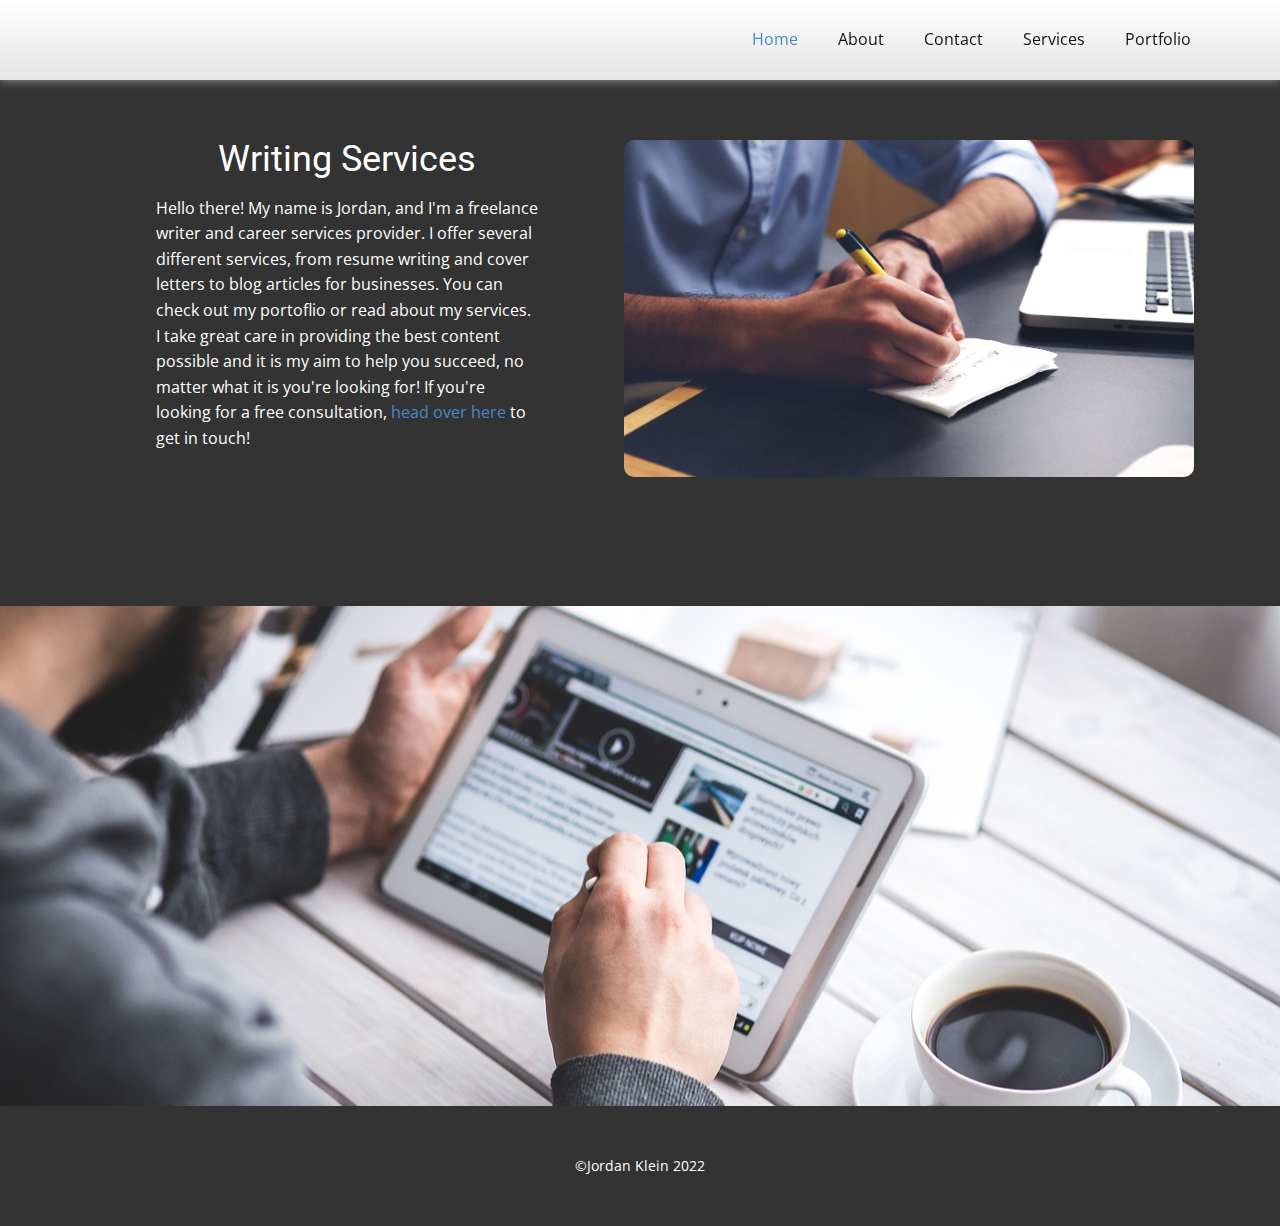
<file: index.html>
<!DOCTYPE html>
<html style="font-size: 16px;" lang="en-US"><head>
    <meta name="viewport" content="width=device-width, initial-scale=1.0">
    <meta charset="utf-8">
    <meta name="keywords" content="Jordan Klein">
    <meta name="description" content="">
    <title>Home</title>
    <link rel="stylesheet" href="nicepage.css" media="screen">
<link rel="stylesheet" href="Home.css" media="screen">
    <script class="u-script" type="text/javascript" src="jquery.js" defer=""></script>
    <script class="u-script" type="text/javascript" src="nicepage.js" defer=""></script>
    <meta name="generator" content="Nicepage 4.20.1, nicepage.com">
    <link id="u-theme-google-font" rel="stylesheet" href="https://fonts.googleapis.com/css?family=Roboto:100,100i,300,300i,400,400i,500,500i,700,700i,900,900i|Open+Sans:300,300i,400,400i,500,500i,600,600i,700,700i,800,800i">
    
    
    
    <script type="application/ld+json">{
		"@context": "http://schema.org",
		"@type": "Organization",
		"name": "Jklein"
}</script>
    <meta name="theme-color" content="#478ac9">
    <meta property="og:title" content="Home">
    <meta property="og:description" content="">
    <meta property="og:type" content="website">
  </head>
  <body data-home-page="Home.html" data-home-page-title="Home" class="u-body u-xl-mode" data-lang="en"><header class="u-box-shadow u-clearfix u-gradient u-header u-sticky u-sticky-e4b6 u-header" id="sec-393a"><div class="u-clearfix u-sheet u-sheet-1">
        <nav class="u-menu u-menu-one-level u-offcanvas u-menu-1">
          <div class="menu-collapse" style="font-size: 1rem; letter-spacing: 0px;">
            <a class="u-button-style u-custom-left-right-menu-spacing u-custom-padding-bottom u-custom-top-bottom-menu-spacing u-nav-link u-text-active-palette-1-base u-text-hover-palette-2-base" href="#">
              <svg class="u-svg-link" viewBox="0 0 24 24"><use xmlns:xlink="http://www.w3.org/1999/xlink" xlink:href="#menu-hamburger"></use></svg>
              <svg class="u-svg-content" version="1.1" id="menu-hamburger" viewBox="0 0 16 16" x="0px" y="0px" xmlns:xlink="http://www.w3.org/1999/xlink" xmlns="http://www.w3.org/2000/svg"><g><rect y="1" width="16" height="2"></rect><rect y="7" width="16" height="2"></rect><rect y="13" width="16" height="2"></rect>
</g></svg>
            </a>
          </div>
          <div class="u-custom-menu u-nav-container">
            <ul class="u-nav u-unstyled u-nav-1"><li class="u-nav-item"><a class="u-button-style u-nav-link u-text-active-palette-1-base u-text-hover-palette-2-base" href="Home.html" style="padding: 10px 20px;">Home</a>
</li><li class="u-nav-item"><a class="u-button-style u-nav-link u-text-active-palette-1-base u-text-hover-palette-2-base" href="About.html" style="padding: 10px 20px;">About</a>
</li><li class="u-nav-item"><a class="u-button-style u-nav-link u-text-active-palette-1-base u-text-hover-palette-2-base" href="Contact.html" style="padding: 10px 20px;">Contact</a>
</li><li class="u-nav-item"><a class="u-button-style u-nav-link u-text-active-palette-1-base u-text-hover-palette-2-base" href="Services.html" style="padding: 10px 20px;">Services</a>
</li><li class="u-nav-item"><a class="u-button-style u-nav-link u-text-active-palette-1-base u-text-hover-palette-2-base" href="Portfolio.html" style="padding: 10px 20px;">Portfolio</a>
</li></ul>
          </div>
          <div class="u-custom-menu u-nav-container-collapse">
            <div class="u-black u-container-style u-inner-container-layout u-opacity u-opacity-95 u-sidenav">
              <div class="u-inner-container-layout u-sidenav-overflow">
                <div class="u-menu-close"></div>
                <ul class="u-align-center u-nav u-popupmenu-items u-unstyled u-nav-2"><li class="u-nav-item"><a class="u-button-style u-nav-link" href="Home.html">Home</a>
</li><li class="u-nav-item"><a class="u-button-style u-nav-link" href="About.html">About</a>
</li><li class="u-nav-item"><a class="u-button-style u-nav-link" href="Contact.html">Contact</a>
</li><li class="u-nav-item"><a class="u-button-style u-nav-link" href="Services.html">Services</a>
</li><li class="u-nav-item"><a class="u-button-style u-nav-link" href="Portfolio.html">Portfolio</a>
</li></ul>
              </div>
            </div>
            <div class="u-black u-menu-overlay u-opacity u-opacity-70"></div>
          </div>
        </nav>
      </div></header>
    <section class="u-clearfix u-grey-80 u-section-1" id="sec-ebca">
      <div class="u-clearfix u-sheet u-sheet-1">
        <img class="u-image u-image-round u-radius-10 u-image-1" src="images/4180d24ac085767e7dab9949b9180efe23decece385df0a1bdf31b5dd501921afa750a94437e59987480e0b31b45c3f221e128321f9524d0c3d0a9_1280.jpg" alt="" data-image-width="1280" data-image-height="757">
        <h2 class="u-text u-text-default u-text-1">Writing Services</h2>
        <p class="u-text u-text-2">Hello there! My name is Jordan, and I'm a freelance writer and career services provider. I offer several different services, from resume writing and cover letters to blog articles for businesses. You can check out my portoflio or read about my services. I take great care in providing the best content possible and it is my aim to help you succeed, no matter what it is you're looking for! If you're looking for a free consultation, <a href="Contact.html" class="u-active-none u-border-none u-btn u-button-link u-button-style u-hover-none u-none u-text-palette-1-base u-btn-1">head over here</a> to get in touch!
        </p>
      </div>
    </section>
    <section class="u-clearfix u-container-align-center u-image u-section-2" id="sec-3e86" data-image-width="1280" data-image-height="853">
      <div class="u-clearfix u-sheet u-sheet-1"></div>
    </section>
    
    
    <footer class="u-align-center u-clearfix u-footer u-grey-80 u-footer" id="sec-ec81"><div class="u-clearfix u-sheet u-sheet-1">
        <p class="u-small-text u-text u-text-variant u-text-1">©Jordan Klein 2022</p>
      </div></footer>
  
</body></html>
</file>
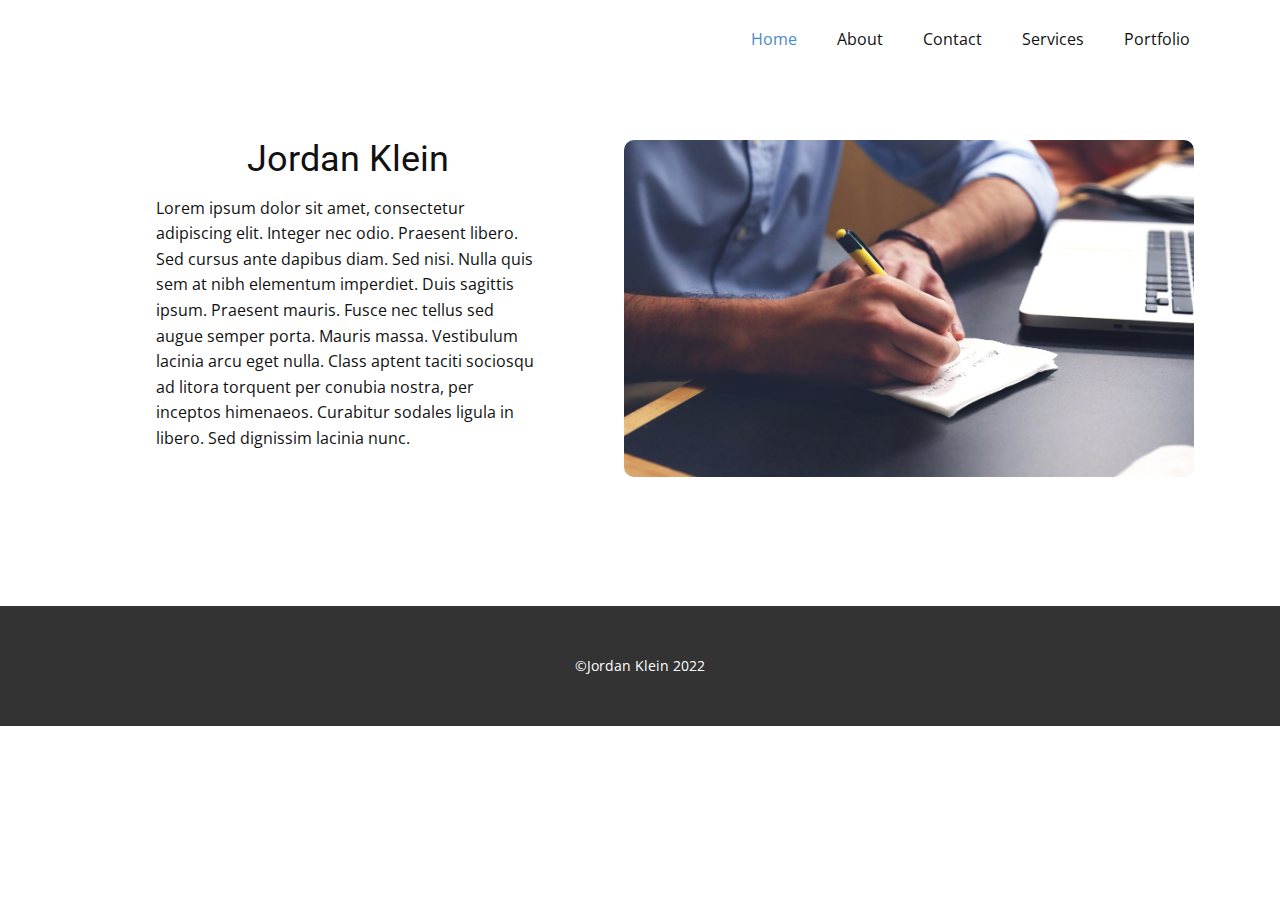
<file: Jklein/index.html>
<!DOCTYPE html>
<html style="font-size: 16px;" lang="en"><head>
    <meta name="viewport" content="width=device-width, initial-scale=1.0">
    <meta charset="utf-8">
    <meta name="keywords" content="Jordan Klein">
    <meta name="description" content="">
    <title>Home</title>
    <link rel="stylesheet" href="nicepage.css" media="screen">
<link rel="stylesheet" href="Home.css" media="screen">
    <script class="u-script" type="text/javascript" src="jquery.js" defer=""></script>
    <script class="u-script" type="text/javascript" src="nicepage.js" defer=""></script>
    <meta name="generator" content="Nicepage 4.20.1, nicepage.com">
    <link id="u-theme-google-font" rel="stylesheet" href="https://fonts.googleapis.com/css?family=Roboto:100,100i,300,300i,400,400i,500,500i,700,700i,900,900i|Open+Sans:300,300i,400,400i,500,500i,600,600i,700,700i,800,800i">
    
    
    <script type="application/ld+json">{
		"@context": "http://schema.org",
		"@type": "Organization",
		"name": "Jklein"
}</script>
    <meta name="theme-color" content="#478ac9">
    <meta property="og:title" content="Home">
    <meta property="og:description" content="">
    <meta property="og:type" content="website">
  </head>
  <body data-home-page="Home.html" data-home-page-title="Home" class="u-body u-xl-mode" data-lang="en"><header class="u-clearfix u-header u-header" id="sec-393a"><div class="u-clearfix u-sheet u-sheet-1">
        <nav class="u-menu u-menu-one-level u-offcanvas u-menu-1">
          <div class="menu-collapse" style="font-size: 1rem; letter-spacing: 0px;">
            <a class="u-button-style u-custom-left-right-menu-spacing u-custom-padding-bottom u-custom-top-bottom-menu-spacing u-nav-link u-text-active-palette-1-base u-text-hover-palette-2-base" href="#">
              <svg class="u-svg-link" viewBox="0 0 24 24"><use xmlns:xlink="http://www.w3.org/1999/xlink" xlink:href="#menu-hamburger"></use></svg>
              <svg class="u-svg-content" version="1.1" id="menu-hamburger" viewBox="0 0 16 16" x="0px" y="0px" xmlns:xlink="http://www.w3.org/1999/xlink" xmlns="http://www.w3.org/2000/svg"><g><rect y="1" width="16" height="2"></rect><rect y="7" width="16" height="2"></rect><rect y="13" width="16" height="2"></rect>
</g></svg>
            </a>
          </div>
          <div class="u-custom-menu u-nav-container">
            <ul class="u-nav u-unstyled u-nav-1"><li class="u-nav-item"><a class="u-button-style u-nav-link u-text-active-palette-1-base u-text-hover-palette-2-base" href="Home.html" style="padding: 10px 20px;">Home</a>
</li><li class="u-nav-item"><a class="u-button-style u-nav-link u-text-active-palette-1-base u-text-hover-palette-2-base" href="About.html" style="padding: 10px 20px;">About</a>
</li><li class="u-nav-item"><a class="u-button-style u-nav-link u-text-active-palette-1-base u-text-hover-palette-2-base" href="Contact.html" style="padding: 10px 20px;">Contact</a>
</li><li class="u-nav-item"><a class="u-button-style u-nav-link u-text-active-palette-1-base u-text-hover-palette-2-base" href="Services.html" style="padding: 10px 20px;">Services</a>
</li><li class="u-nav-item"><a class="u-button-style u-nav-link u-text-active-palette-1-base u-text-hover-palette-2-base" href="Portfolio.html" style="padding: 10px 20px;">Portfolio</a>
</li></ul>
          </div>
          <div class="u-custom-menu u-nav-container-collapse">
            <div class="u-black u-container-style u-inner-container-layout u-opacity u-opacity-95 u-sidenav">
              <div class="u-inner-container-layout u-sidenav-overflow">
                <div class="u-menu-close"></div>
                <ul class="u-align-center u-nav u-popupmenu-items u-unstyled u-nav-2"><li class="u-nav-item"><a class="u-button-style u-nav-link" href="Home.html">Home</a>
</li><li class="u-nav-item"><a class="u-button-style u-nav-link" href="About.html">About</a>
</li><li class="u-nav-item"><a class="u-button-style u-nav-link" href="Contact.html">Contact</a>
</li><li class="u-nav-item"><a class="u-button-style u-nav-link" href="Services.html">Services</a>
</li><li class="u-nav-item"><a class="u-button-style u-nav-link" href="Portfolio.html">Portfolio</a>
</li></ul>
              </div>
            </div>
            <div class="u-black u-menu-overlay u-opacity u-opacity-70"></div>
          </div>
        </nav>
      </div></header>
    <section class="u-clearfix u-section-1" id="sec-ebca">
      <div class="u-clearfix u-sheet u-sheet-1">
        <img class="u-image u-image-round u-radius-10 u-image-1" src="images/4180d24ac085767e7dab9949b9180efe23decece385df0a1bdf31b5dd501921afa750a94437e59987480e0b31b45c3f221e128321f9524d0c3d0a9_1280.jpg" alt="" data-image-width="1280" data-image-height="757">
        <h2 class="u-text u-text-default u-text-1">Jordan Klein</h2>
        <p class="u-text u-text-2"> Lorem ipsum dolor sit amet, consectetur adipiscing elit. Integer nec odio. Praesent libero. Sed cursus ante dapibus diam. Sed nisi. Nulla quis sem at nibh elementum imperdiet. Duis sagittis ipsum. Praesent mauris. Fusce nec tellus sed augue semper porta. Mauris massa. Vestibulum lacinia arcu eget nulla. Class aptent taciti sociosqu ad litora torquent per conubia nostra, per inceptos himenaeos. Curabitur sodales ligula in libero. Sed dignissim lacinia nunc. </p>
      </div>
    </section>
    
    
    <footer class="u-align-center u-clearfix u-footer u-grey-80 u-footer" id="sec-ec81"><div class="u-clearfix u-sheet u-sheet-1">
        <p class="u-small-text u-text u-text-variant u-text-1">©Jordan Klein 2022</p>
      </div></footer>
  
</body></html>
</file>
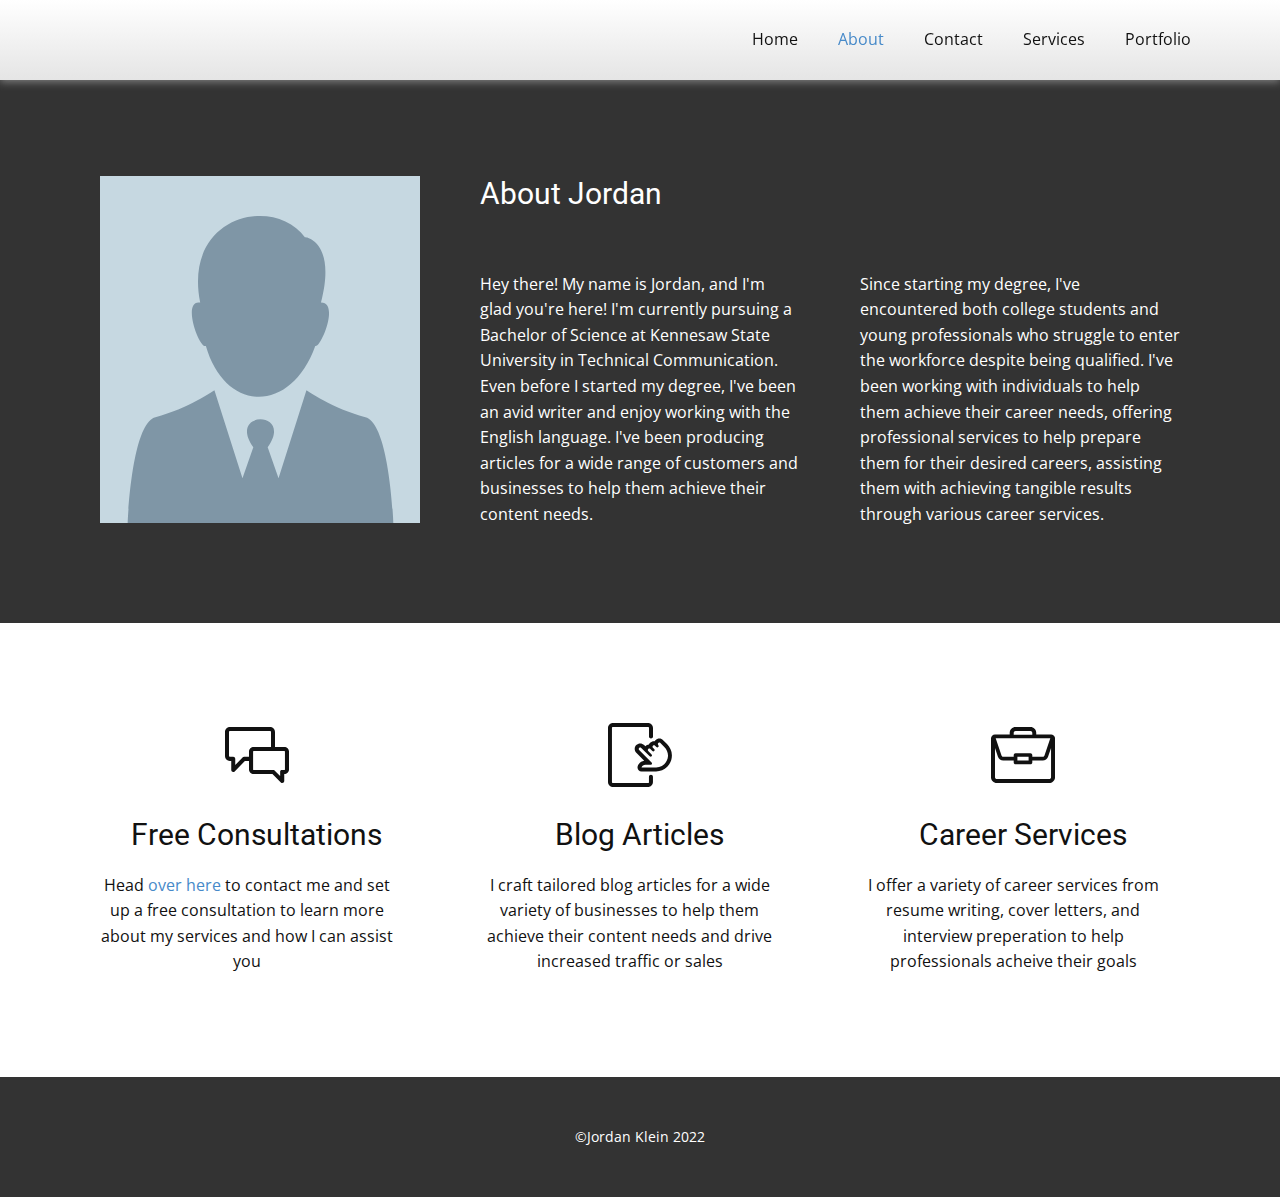
<file: About.html>
<!DOCTYPE html>
<html style="font-size: 16px;" lang="en-US"><head>
    <meta name="viewport" content="width=device-width, initial-scale=1.0">
    <meta charset="utf-8">
    <meta name="keywords" content="About Me">
    <meta name="description" content="">
    <title>About</title>
    <link rel="stylesheet" href="nicepage.css" media="screen">
<link rel="stylesheet" href="About.css" media="screen">
    <script class="u-script" type="text/javascript" src="jquery.js" defer=""></script>
    <script class="u-script" type="text/javascript" src="nicepage.js" defer=""></script>
    <meta name="generator" content="Nicepage 4.20.1, nicepage.com">
    <link id="u-theme-google-font" rel="stylesheet" href="https://fonts.googleapis.com/css?family=Roboto:100,100i,300,300i,400,400i,500,500i,700,700i,900,900i|Open+Sans:300,300i,400,400i,500,500i,600,600i,700,700i,800,800i">
    
    
    
    <script type="application/ld+json">{
		"@context": "http://schema.org",
		"@type": "Organization",
		"name": "Jklein"
}</script>
    <meta name="theme-color" content="#478ac9">
    <meta property="og:title" content="About">
    <meta property="og:description" content="">
    <meta property="og:type" content="website">
  </head>
  <body class="u-body u-xl-mode" data-lang="en"><header class="u-box-shadow u-clearfix u-gradient u-header u-sticky u-sticky-e4b6 u-header" id="sec-393a"><div class="u-clearfix u-sheet u-sheet-1">
        <nav class="u-menu u-menu-one-level u-offcanvas u-menu-1">
          <div class="menu-collapse" style="font-size: 1rem; letter-spacing: 0px;">
            <a class="u-button-style u-custom-left-right-menu-spacing u-custom-padding-bottom u-custom-top-bottom-menu-spacing u-nav-link u-text-active-palette-1-base u-text-hover-palette-2-base" href="#">
              <svg class="u-svg-link" viewBox="0 0 24 24"><use xmlns:xlink="http://www.w3.org/1999/xlink" xlink:href="#menu-hamburger"></use></svg>
              <svg class="u-svg-content" version="1.1" id="menu-hamburger" viewBox="0 0 16 16" x="0px" y="0px" xmlns:xlink="http://www.w3.org/1999/xlink" xmlns="http://www.w3.org/2000/svg"><g><rect y="1" width="16" height="2"></rect><rect y="7" width="16" height="2"></rect><rect y="13" width="16" height="2"></rect>
</g></svg>
            </a>
          </div>
          <div class="u-custom-menu u-nav-container">
            <ul class="u-nav u-unstyled u-nav-1"><li class="u-nav-item"><a class="u-button-style u-nav-link u-text-active-palette-1-base u-text-hover-palette-2-base" href="Home.html" style="padding: 10px 20px;">Home</a>
</li><li class="u-nav-item"><a class="u-button-style u-nav-link u-text-active-palette-1-base u-text-hover-palette-2-base" href="About.html" style="padding: 10px 20px;">About</a>
</li><li class="u-nav-item"><a class="u-button-style u-nav-link u-text-active-palette-1-base u-text-hover-palette-2-base" href="Contact.html" style="padding: 10px 20px;">Contact</a>
</li><li class="u-nav-item"><a class="u-button-style u-nav-link u-text-active-palette-1-base u-text-hover-palette-2-base" href="Services.html" style="padding: 10px 20px;">Services</a>
</li><li class="u-nav-item"><a class="u-button-style u-nav-link u-text-active-palette-1-base u-text-hover-palette-2-base" href="Portfolio.html" style="padding: 10px 20px;">Portfolio</a>
</li></ul>
          </div>
          <div class="u-custom-menu u-nav-container-collapse">
            <div class="u-black u-container-style u-inner-container-layout u-opacity u-opacity-95 u-sidenav">
              <div class="u-inner-container-layout u-sidenav-overflow">
                <div class="u-menu-close"></div>
                <ul class="u-align-center u-nav u-popupmenu-items u-unstyled u-nav-2"><li class="u-nav-item"><a class="u-button-style u-nav-link" href="Home.html">Home</a>
</li><li class="u-nav-item"><a class="u-button-style u-nav-link" href="About.html">About</a>
</li><li class="u-nav-item"><a class="u-button-style u-nav-link" href="Contact.html">Contact</a>
</li><li class="u-nav-item"><a class="u-button-style u-nav-link" href="Services.html">Services</a>
</li><li class="u-nav-item"><a class="u-button-style u-nav-link" href="Portfolio.html">Portfolio</a>
</li></ul>
              </div>
            </div>
            <div class="u-black u-menu-overlay u-opacity u-opacity-70"></div>
          </div>
        </nav>
      </div></header>
    <section class="u-clearfix u-grey-80 u-section-1" id="sec-82af">
      <div class="u-clearfix u-sheet u-valign-middle u-sheet-1">
        <div class="u-clearfix u-expanded-width u-gutter-0 u-layout-spacing-vertical u-layout-wrap u-layout-wrap-1">
          <div class="u-layout">
            <div class="u-layout-row">
              <div class="u-size-20 u-size-60-md">
                <div class="u-layout-row">
                  <div class="u-container-style u-layout-cell u-left-cell u-size-60 u-layout-cell-1" src="">
                    <div class="u-container-layout u-valign-top u-container-layout-1">
                      <img class="u-expanded-width u-image u-image-1" data-image-width="256" data-image-height="256" src="[data-uri]">
                    </div>
                  </div>
                </div>
              </div>
              <div class="u-size-40 u-size-60-md">
                <div class="u-layout-col">
                  <div class="u-size-40">
                    <div class="u-layout-row">
                      <div class="u-align-left u-container-style u-layout-cell u-right-cell u-size-60 u-layout-cell-2">
                        <div class="u-container-layout u-valign-middle u-container-layout-2">
                          <h3 class="u-text u-text-1">About Jordan</h3>
                        </div>
                      </div>
                    </div>
                  </div>
                  <div class="u-size-20">
                    <div class="u-layout-row">
                      <div class="u-align-left u-container-style u-layout-cell u-size-30 u-layout-cell-3">
                        <div class="u-container-layout u-container-layout-3">
                          <p class="u-text u-text-2">Hey there! My name is Jordan, and I'm glad you're here! I'm currently pursuing a Bachelor of Science at Kennesaw State University in Technical Communication. Even before I started my degree, I've been an avid writer and enjoy working with the English language. I've been producing articles for a wide range of customers and businesses to help them achieve their content needs.</p>
                        </div>
                      </div>
                      <div class="u-align-left u-container-style u-layout-cell u-right-cell u-size-30 u-layout-cell-4">
                        <div class="u-container-layout u-container-layout-4">
                          <p class="u-text u-text-3">Since starting my degree, I've encountered both college students and young professionals who struggle to enter the workforce despite being qualified. I've been working with individuals to help them achieve their career needs, offering professional services to help prepare them for their desired careers, assisting them with achieving tangible results through various career services.</p>
                        </div>
                      </div>
                    </div>
                  </div>
                </div>
              </div>
            </div>
          </div>
        </div>
      </div>
    </section>
    <section class="u-align-center u-clearfix u-section-2" id="sec-bec0">
      <div class="u-clearfix u-sheet u-valign-middle u-sheet-1">
        <div class="u-expanded-width u-list u-list-1">
          <div class="u-repeater u-repeater-1">
            <div class="u-align-center u-container-style u-list-item u-repeater-item">
              <div class="u-container-layout u-similar-container u-valign-top u-container-layout-1"><span class="u-icon u-icon-circle u-icon-1"><svg class="u-svg-link" preserveAspectRatio="xMidYMin slice" viewBox="0 0 128 128" style=""><use xmlns:xlink="http://www.w3.org/1999/xlink" xlink:href="#svg-275a"></use></svg><svg class="u-svg-content" viewBox="0 0 128 128" id="svg-275a"><path d="m118.6 47.8h-61.2c-5.2 0-9.4 4.2-9.4 9.3v35.7c0 5.1 4.2 9.3 9.4 9.3h37.5l16.8 16.8c2.5 2.5 6.8 0.7 6.8-2.8v-10-3.9h0.1c5.2 0 9.4-4.2 9.4-9.3v-35.8c0-5.1-4.2-9.3-9.4-9.3zm1.2 45c0 0.7-0.5 1.2-1.2 1.2h-5.2c-1.6 0-2.9 1.2-3.1 2.8v9.2l-11.2-11.2c-0.5-0.5-1.3-0.8-2-0.8h-39.7c-0.7 0-1.2-0.5-1.2-1.2v-35.7c0-0.7 0.5-1.2 1.2-1.2h61.3c0.7 0 1.2 0.5 1.2 1.2v35.7z"></path><path d="m38.1 67.7c-1 0-2 0.4-2.7 1-0.1 0-0.1 0.1-0.2 0.2l-14.7 15.1v-12.5c-0.2-2.1-1.9-3.8-4-3.8h-6.9c-0.9 0-1.6-0.7-1.6-1.6v-48.3c0-0.9 0.7-1.6 1.6-1.6h80.8c0.9 0 1.6 0.7 1.6 1.6v30.1h8v-30.1c0-5.4-4.3-9.8-9.6-9.8h-80.8c-5.3 0-9.6 4.4-9.6 9.8v48.3c0 5.4 4.3 9.8 9.6 9.8h2.9v8.1 10c0 3.6 4.4 5.3 6.9 2.8l6.8-7 13.6-13.9h8.2v-8.2h-9.9z"></path></svg></span>
                <h3 class="u-text u-text-1">Free Consultations</h3>
                <p class="u-text u-text-default u-text-2">Head <a href="Contact.html" class="u-active-none u-border-none u-btn u-button-link u-button-style u-hover-none u-none u-text-palette-1-base u-btn-1">over here</a> to contact me and set up a free consultation to learn more about my services and how I can assist you
                </p>
              </div>
            </div>
            <div class="u-align-center u-container-style u-list-item u-repeater-item">
              <div class="u-container-layout u-similar-container u-valign-top u-container-layout-2"><span class="u-icon u-icon-circle u-icon-2"><svg class="u-svg-link" preserveAspectRatio="xMidYMin slice" viewBox="0 0 128 128" style=""><use xmlns:xlink="http://www.w3.org/1999/xlink" xlink:href="#svg-eae2"></use></svg><svg class="u-svg-content" viewBox="0 0 128 128" id="svg-eae2"><path d="m102.7 39.2c0.8 0 1.5 0.3 2.1 0.9l7.8 7.8c4.8 4.8 7.7 11.5 7.4 18.3-0.6 12.6-11 22.6-23.7 22.6h-29c-0.1 0-0.1-0.1-0.1-0.2 1.1-3 4.1-5.2 7.5-5.2h10.5c0.9 0 1.8-0.4 2.3-1.1 0.8-1.1 0.7-2.6-0.3-3.5l-24.9-24.8c-0.6-0.6-0.9-1.3-0.9-2.1s0.3-1.5 0.9-2.1 1.3-0.8 2.1-0.8 1.5 0.3 2.1 0.8l16.9 16.9c0.5 0.5 1.2 0.8 1.9 0.8s1.4-0.3 1.9-0.8 0.8-1.2 0.8-1.9-0.3-1.4-0.8-1.9l-6.7-6.7c-0.6-0.6-0.9-1.3-0.9-2.1s0.3-1.5 0.9-2.1 1.3-0.8 2.1-0.8 1.5 0.3 2.1 0.8l4 4c0.5 0.5 1.2 0.8 1.9 0.8s1.4-0.3 1.9-0.8 0.8-1.2 0.8-1.9-0.3-1.4-0.8-1.9l-2.7-2.7c-0.5-0.5-0.8-1.2-0.8-2s0.3-1.5 0.9-2.1 1.3-0.9 2.1-0.9 1.5 0.3 2.1 0.9l2.7 2.7c0.5 0.5 1.2 0.8 1.9 0.8s1.4-0.3 1.9-0.8 0.8-1.2 0.8-1.9-0.2-1.3-0.7-1.8c-0.8-0.9-1.2-2.1-0.8-3.3 0.5-1.3 1.6-1.9 2.8-1.9m0-8c-2.9 0-5.7 1.1-7.8 3.2-0.7 0.7-1.2 1.4-1.7 2.1 0 0-0.1 0.1-0.1 0-0.4 0-0.8-0.1-1.1-0.1-2.9 0-5.7 1.1-7.8 3.2-1 1-1.8 2.2-2.3 3.4 0 0 0 0.1-0.1 0.1-2.6 0.2-5.1 1.3-6.9 3.2l-0.2 0.2-2.5-2.5c-2-2-4.9-3.2-7.8-3.2s-5.7 1.1-7.8 3.2-3.2 4.9-3.2 7.8c0 3 1.2 5.7 3.2 7.8l15.8 15.8c0.1 0.1 0 0.2-0.1 0.2-5.8 0.8-10.8 4.8-12.8 10.5-1.9 5.2 2 10.7 7.5 10.7h29.1c8.5 0 16.4-3.3 22.4-9.3 6.1-6.1 9.4-14.3 9.3-23-0.1-8.4-3.8-16.4-9.8-22.4l-7.8-7.8c-1.8-2-4.6-3.1-7.5-3.1z"></path><path d="m82.1 118c0 1.1-0.9 2-2 2h-70.2c-1.1 0-2-0.9-2-2v-108c0-1.1 0.9-2 2-2h70.1c1.1 0 2 0.9 2 2v16.9c0 2.2 1.8 4 4 4s4-1.8 4-4v-16.9c0-5.5-4.5-10-9.9-10h-70.2c-5.4 0-9.9 4.5-9.9 10v108c0 5.5 4.5 10 9.9 10h70.1c5.5 0 9.9-4.5 9.9-10v-10.6c0-2.2-1.8-4-4-4s-4 1.8-4 4v10.6z"></path></svg></span>
                <h3 class="u-text u-text-3">Blog Articles</h3>
                <p class="u-text u-text-default u-text-4">I craft tailored blog articles for a wide variety of businesses to help them achieve their content needs and drive increased traffic or sales</p>
              </div>
            </div>
            <div class="u-align-center u-container-style u-list-item u-repeater-item">
              <div class="u-container-layout u-similar-container u-valign-top u-container-layout-3"><span class="u-icon u-icon-circle u-icon-3"><svg class="u-svg-link" preserveAspectRatio="xMidYMin slice" viewBox="0 0 128 128" style=""><use xmlns:xlink="http://www.w3.org/1999/xlink" xlink:href="#svg-e093"></use></svg><svg class="u-svg-content" viewBox="0 0 128 128" id="svg-e093"><path d="m78.9 15.9c2.1 0 3.7 1.7 3.7 3.7v3.7h-37.2v-3.7c0-2 1.7-3.7 3.7-3.7h29.8m39.7 14.8-11.6 34.5c-0.5 1.5-1.9 2.5-3.5 2.5h-20.9v-3.7c0-2-1.7-3.7-3.7-3.7h-29.8c-2.1 0-3.7 1.7-3.7 3.7v3.7h-20.9c-1.6 0-3-1-3.5-2.5l-11.6-34.5h109.2m1.5 19.1v58.6c0 2-1.7 3.7-3.7 3.7h-104.7c-2.1 0-3.7-1.7-3.7-3.7v-58.6l5.9 17.7c1.5 4.5 5.8 7.6 10.6 7.6h20.9v3.7c0 2 1.7 3.7 3.7 3.7h29.8c2.1 0 3.7-1.7 3.7-3.7v-3.7h20.9c4.8 0 9.1-3 10.6-7.6l6-17.7m-44.9 17.9v7.4h-22.4v-7.4h22.4m15.3-44.9v-3.2c0-6.4-5.2-11.6-11.6-11.6h-29.8c-6.4 0-11.7 5.2-11.7 11.6v3.2h-29.5c-4.4 0-7.9 3.5-7.9 7.9v77.7c0 6.4 5.2 11.6 11.7 11.6h104.7c6.4 0 11.7-5.2 11.7-11.6v-77.7c0-4.4-3.6-7.9-7.9-7.9h-29.7z"></path></svg></span>
                <h3 class="u-text u-text-5">Career Services</h3>
                <p class="u-text u-text-default u-text-6">I offer a variety of career services from resume writing, cover letters, and interview preperation to help professionals acheive their goals</p>
              </div>
            </div>
          </div>
        </div>
      </div>
    </section>
    
    
    <footer class="u-align-center u-clearfix u-footer u-grey-80 u-footer" id="sec-ec81"><div class="u-clearfix u-sheet u-sheet-1">
        <p class="u-small-text u-text u-text-variant u-text-1">©Jordan Klein 2022</p>
      </div></footer>
  
</body></html>
</file>
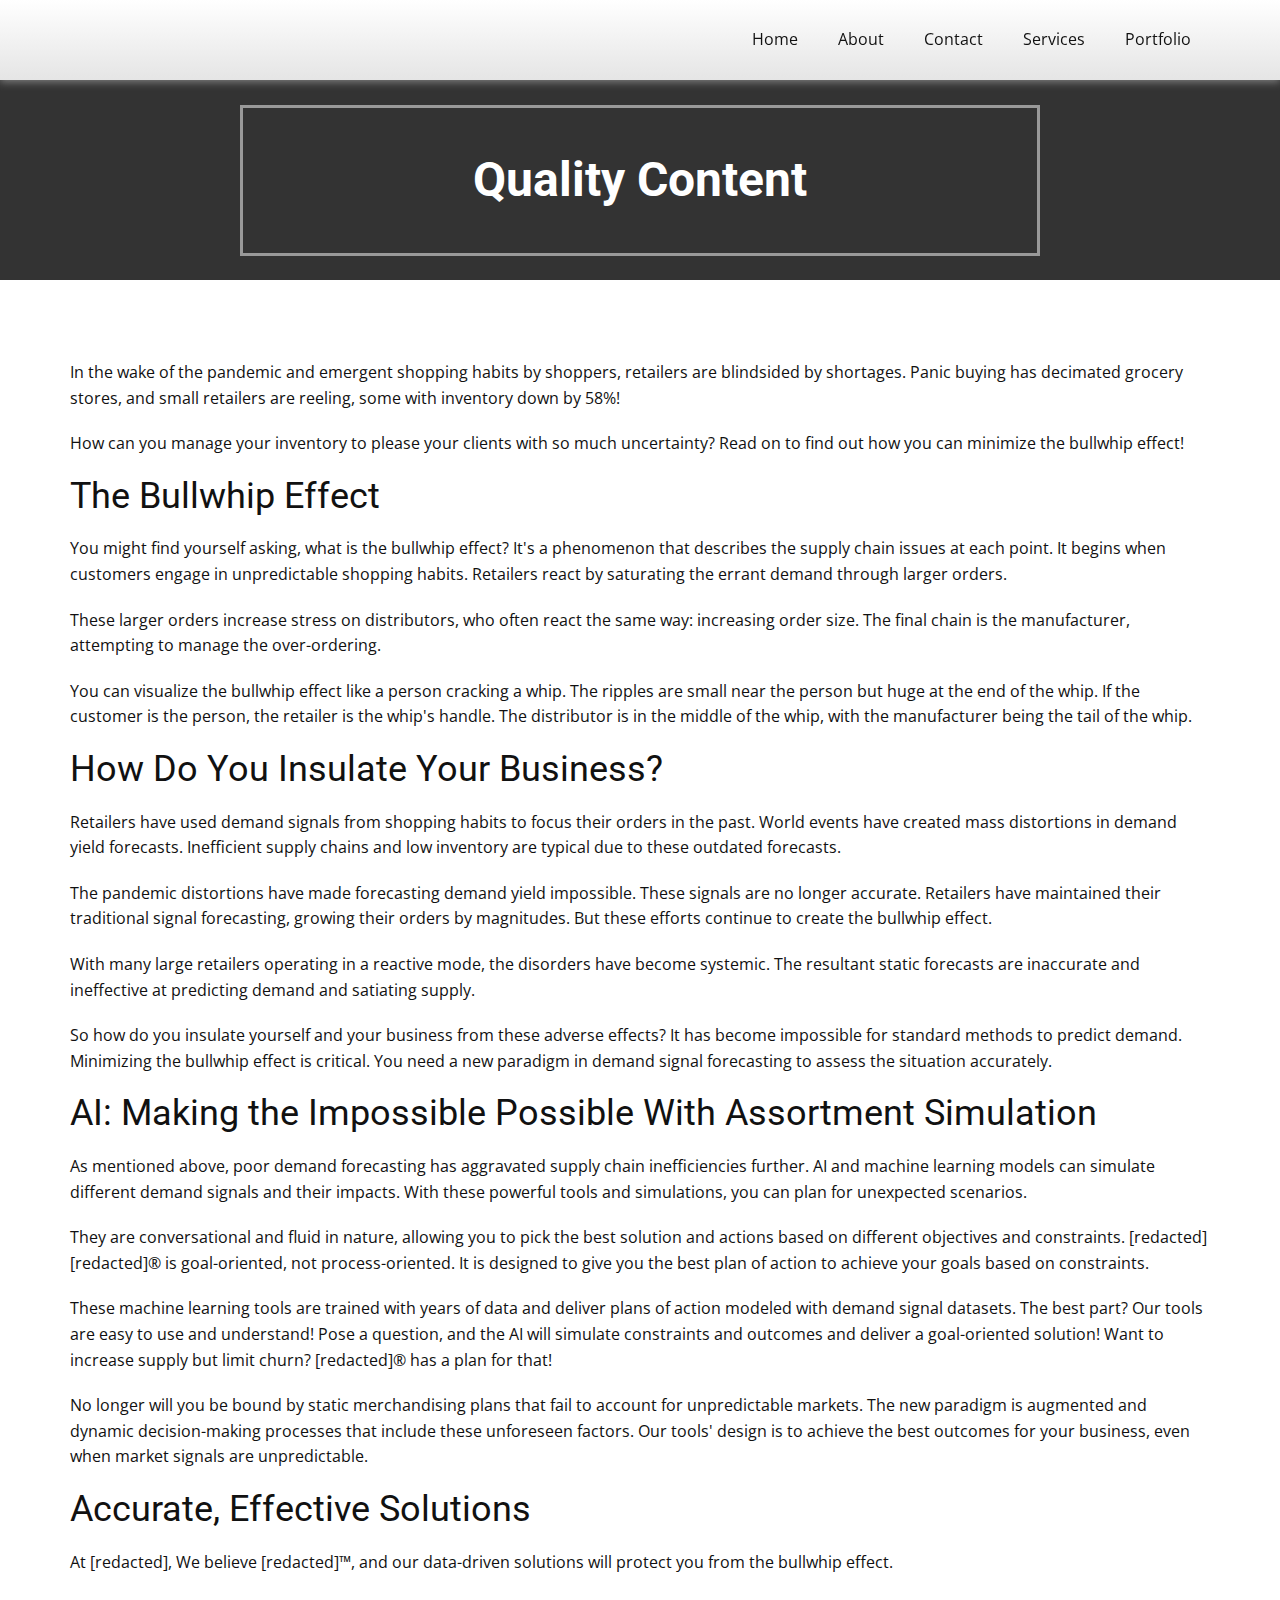
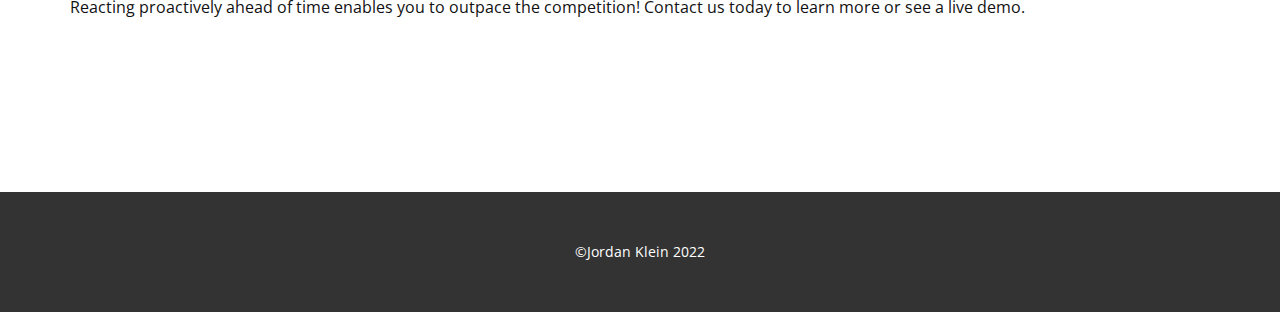
<file: AI-Article.html>
<!DOCTYPE html>
<html style="font-size: 16px;" lang="en-US"><head>
    <meta name="viewport" content="width=device-width, initial-scale=1.0">
    <meta charset="utf-8">
    <meta name="keywords" content="writing, resume, blog, cover letter, resume writing, freelance writing">
    <meta name="description" content="">
    <title>AI Article</title>
    <link rel="stylesheet" href="nicepage.css" media="screen">
<link rel="stylesheet" href="AI-Article.css" media="screen">
    <script class="u-script" type="text/javascript" src="jquery.js" defer=""></script>
    <script class="u-script" type="text/javascript" src="nicepage.js" defer=""></script>
    <meta name="generator" content="Nicepage 4.20.1, nicepage.com">
    <link id="u-theme-google-font" rel="stylesheet" href="https://fonts.googleapis.com/css?family=Roboto:100,100i,300,300i,400,400i,500,500i,700,700i,900,900i|Open+Sans:300,300i,400,400i,500,500i,600,600i,700,700i,800,800i">
    
    
    
    <script type="application/ld+json">{
		"@context": "http://schema.org",
		"@type": "Organization",
		"name": "Jklein"
}</script>
    <meta name="theme-color" content="#478ac9">
    <meta property="og:title" content="AI Article">
    <meta property="og:description" content="">
    <meta property="og:type" content="website">
  </head>
  <body class="u-body u-xl-mode" data-lang="en"><header class="u-box-shadow u-clearfix u-gradient u-header u-sticky u-sticky-e4b6 u-header" id="sec-393a"><div class="u-clearfix u-sheet u-sheet-1">
        <nav class="u-menu u-menu-one-level u-offcanvas u-menu-1">
          <div class="menu-collapse" style="font-size: 1rem; letter-spacing: 0px;">
            <a class="u-button-style u-custom-left-right-menu-spacing u-custom-padding-bottom u-custom-top-bottom-menu-spacing u-nav-link u-text-active-palette-1-base u-text-hover-palette-2-base" href="#">
              <svg class="u-svg-link" viewBox="0 0 24 24"><use xmlns:xlink="http://www.w3.org/1999/xlink" xlink:href="#menu-hamburger"></use></svg>
              <svg class="u-svg-content" version="1.1" id="menu-hamburger" viewBox="0 0 16 16" x="0px" y="0px" xmlns:xlink="http://www.w3.org/1999/xlink" xmlns="http://www.w3.org/2000/svg"><g><rect y="1" width="16" height="2"></rect><rect y="7" width="16" height="2"></rect><rect y="13" width="16" height="2"></rect>
</g></svg>
            </a>
          </div>
          <div class="u-custom-menu u-nav-container">
            <ul class="u-nav u-unstyled u-nav-1"><li class="u-nav-item"><a class="u-button-style u-nav-link u-text-active-palette-1-base u-text-hover-palette-2-base" href="Home.html" style="padding: 10px 20px;">Home</a>
</li><li class="u-nav-item"><a class="u-button-style u-nav-link u-text-active-palette-1-base u-text-hover-palette-2-base" href="About.html" style="padding: 10px 20px;">About</a>
</li><li class="u-nav-item"><a class="u-button-style u-nav-link u-text-active-palette-1-base u-text-hover-palette-2-base" href="Contact.html" style="padding: 10px 20px;">Contact</a>
</li><li class="u-nav-item"><a class="u-button-style u-nav-link u-text-active-palette-1-base u-text-hover-palette-2-base" href="Services.html" style="padding: 10px 20px;">Services</a>
</li><li class="u-nav-item"><a class="u-button-style u-nav-link u-text-active-palette-1-base u-text-hover-palette-2-base" href="Portfolio.html" style="padding: 10px 20px;">Portfolio</a>
</li></ul>
          </div>
          <div class="u-custom-menu u-nav-container-collapse">
            <div class="u-black u-container-style u-inner-container-layout u-opacity u-opacity-95 u-sidenav">
              <div class="u-inner-container-layout u-sidenav-overflow">
                <div class="u-menu-close"></div>
                <ul class="u-align-center u-nav u-popupmenu-items u-unstyled u-nav-2"><li class="u-nav-item"><a class="u-button-style u-nav-link" href="Home.html">Home</a>
</li><li class="u-nav-item"><a class="u-button-style u-nav-link" href="About.html">About</a>
</li><li class="u-nav-item"><a class="u-button-style u-nav-link" href="Contact.html">Contact</a>
</li><li class="u-nav-item"><a class="u-button-style u-nav-link" href="Services.html">Services</a>
</li><li class="u-nav-item"><a class="u-button-style u-nav-link" href="Portfolio.html">Portfolio</a>
</li></ul>
              </div>
            </div>
            <div class="u-black u-menu-overlay u-opacity u-opacity-70"></div>
          </div>
        </nav>
      </div></header> 
    <section class="u-clearfix u-grey-80 u-section-1" id="sec-0515">
      <div class="u-clearfix u-sheet u-valign-middle u-sheet-1">
        <div class="u-border-3 u-border-grey-40 u-container-style u-group u-group-1">
          <div class="u-container-layout u-valign-middle u-container-layout-1">
            <h1 class="u-align-center u-text u-text-default u-text-1">Quality Content</h1>
          </div>
        </div>
      </div>
    </section>
    <section class="u-align-left u-clearfix u-section-2" id="sec-9cde">
      <div class="u-clearfix u-sheet u-valign-middle u-sheet-1">
        <div class="fr-view u-clearfix u-rich-text u-text u-text-1">
          <p id="isPasted">In the wake of the pandemic and emergent shopping habits by shoppers, retailers are blindsided by shortages. Panic buying has decimated grocery stores, and small retailers are reeling, some with inventory down by 58%!&nbsp;</p>
          <p>How can you manage your inventory to please your clients with so much uncertainty? Read on to find out how you can minimize the bullwhip effect!&nbsp;</p>
          <h2>The Bullwhip Effect</h2>
          <p>You might find yourself asking, what is the bullwhip effect? It's a phenomenon that describes the supply chain issues at each point. It begins when customers engage in unpredictable shopping habits. Retailers react by saturating the errant demand through larger orders.</p>
          <p>These larger orders increase stress on distributors, who often react the same way: increasing order size. The final chain is the manufacturer, attempting to manage the over-ordering.</p>
          <p>You can visualize the bullwhip effect like a person cracking a whip. The ripples are small near the person but huge at the end of the whip. If the customer is the person, the retailer is the whip's handle. The distributor is in the middle of the whip, with the manufacturer being the tail of the whip.&nbsp;</p>
          <h2>How Do You Insulate Your Business?</h2>
          <p>Retailers have used demand signals from shopping habits to focus their orders in the past. World events have created mass distortions in demand yield forecasts. Inefficient supply chains and low inventory are typical due to these outdated forecasts.</p>
          <p>The pandemic distortions have made forecasting demand yield impossible. These signals are no longer accurate. Retailers have maintained their traditional signal forecasting, growing their orders by magnitudes. But these efforts continue to create the bullwhip effect.</p>
          <p>With many large retailers operating in a reactive mode, the disorders have become systemic. The resultant static forecasts are inaccurate and ineffective at predicting demand and satiating supply.&nbsp;</p>
          <p>So how do you insulate yourself and your business from these adverse effects? It has become impossible for standard methods to predict demand. Minimizing the bullwhip effect is critical. You need a new paradigm in demand signal forecasting to assess the situation accurately.&nbsp;</p>
          <h2>AI: Making the Impossible Possible With Assortment Simulation</h2>
          <p>As mentioned above, poor demand forecasting has aggravated supply chain inefficiencies further. AI and machine learning models can simulate different demand signals and their impacts. With these powerful tools and simulations, you can plan for unexpected scenarios.&nbsp;</p>
          <p>They are conversational and fluid in nature, allowing you to pick the best solution and actions based on different objectives and constraints. [redacted] [redacted]® is goal-oriented, not process-oriented. It is designed to give you the best plan of action to achieve your goals based on constraints.&nbsp;</p>
          <p>These machine learning tools are trained with years of data and deliver plans of action modeled with demand signal datasets. The best part? Our tools are easy to use and understand! Pose a question, and the AI will simulate constraints and outcomes and deliver a goal-oriented solution! Want to increase supply but limit churn? [redacted]® has a plan for that!</p>
          <p>No longer will you be bound by static merchandising plans that fail to account for unpredictable markets. The new paradigm is augmented and dynamic decision-making processes that include these unforeseen factors. Our tools' design is to achieve the best outcomes for your business, even when market signals are unpredictable.</p>
          <h2>Accurate, Effective Solutions</h2>
          <p>At [redacted], We believe [redacted]™, and our data-driven solutions will protect you from the bullwhip effect.</p>
          <p>Reacting proactively ahead of time enables you to outpace the competition! Contact us today to learn more or see a live demo.</p>
          <p>
            <br>
          </p>
          <p>
            <br>
          </p>
        </div>
      </div>
    </section>
    
    
    <footer class="u-align-center u-clearfix u-footer u-grey-80 u-footer" id="sec-ec81"><div class="u-clearfix u-sheet u-sheet-1">
        <p class="u-small-text u-text u-text-variant u-text-1">©Jordan Klein 2022</p>
      </div></footer>
  
</body></html>
</file>
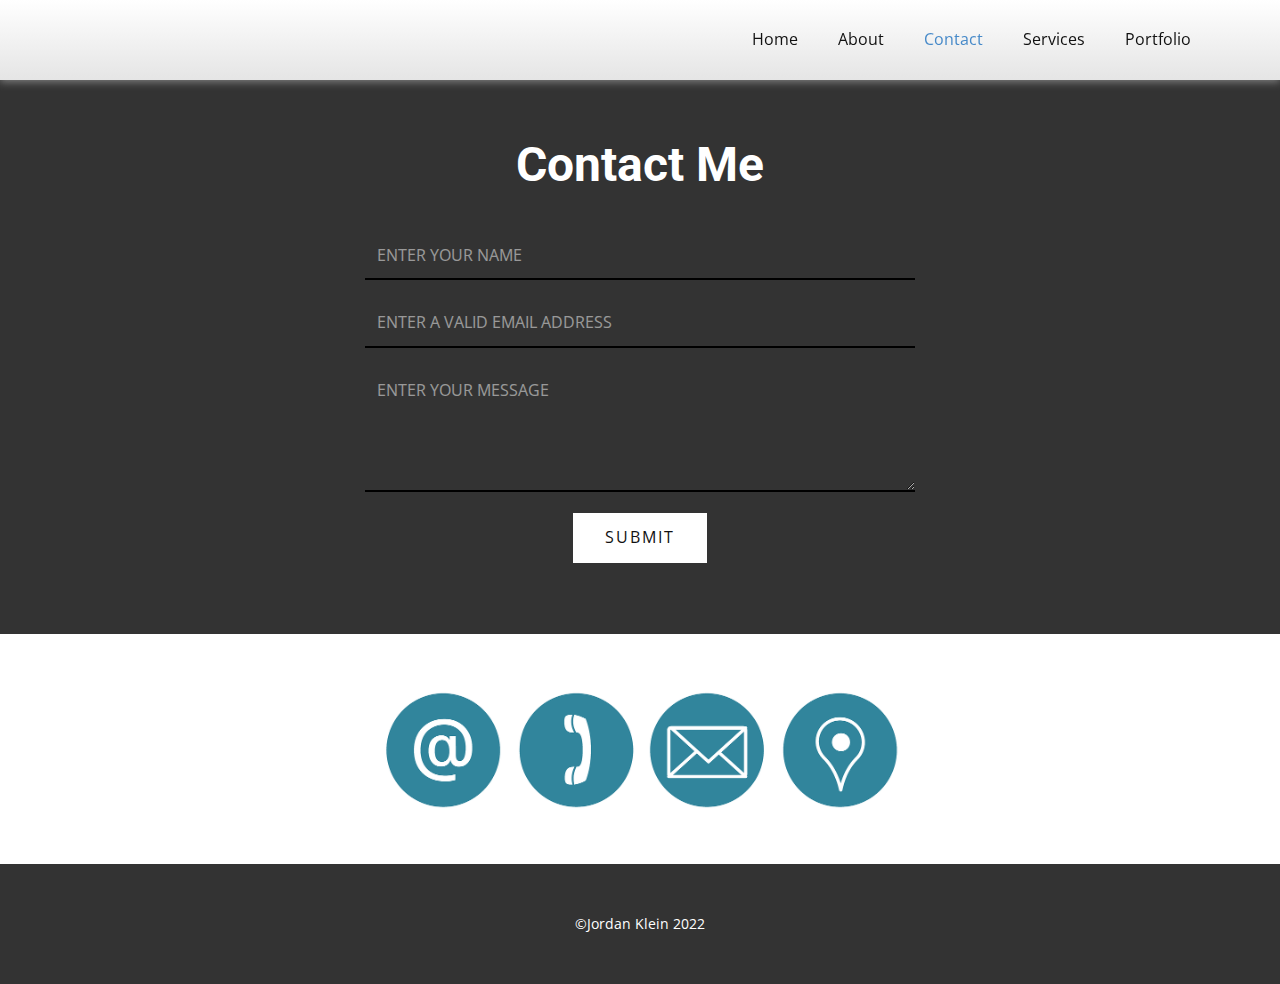
<file: Contact.html>
<!DOCTYPE html>
<html style="font-size: 16px;" lang="en-US"><head>
    <meta name="viewport" content="width=device-width, initial-scale=1.0">
    <meta charset="utf-8">
    <meta name="keywords" content="Contact Me">
    <meta name="description" content="">
    <title>Contact</title>
    <link rel="stylesheet" href="nicepage.css" media="screen">
<link rel="stylesheet" href="Contact.css" media="screen">
    <script class="u-script" type="text/javascript" src="jquery.js" defer=""></script>
    <script class="u-script" type="text/javascript" src="nicepage.js" defer=""></script>
    <meta name="generator" content="Nicepage 4.20.1, nicepage.com">
    <link id="u-theme-google-font" rel="stylesheet" href="https://fonts.googleapis.com/css?family=Roboto:100,100i,300,300i,400,400i,500,500i,700,700i,900,900i|Open+Sans:300,300i,400,400i,500,500i,600,600i,700,700i,800,800i">
    
    
    
    <script type="application/ld+json">{
		"@context": "http://schema.org",
		"@type": "Organization",
		"name": "Jklein"
}</script>
    <meta name="theme-color" content="#478ac9">
    <meta property="og:title" content="Contact">
    <meta property="og:description" content="">
    <meta property="og:type" content="website">
  </head>
  <body class="u-body u-xl-mode" data-lang="en"><header class="u-box-shadow u-clearfix u-gradient u-header u-sticky u-sticky-e4b6 u-header" id="sec-393a"><div class="u-clearfix u-sheet u-sheet-1">
        <nav class="u-menu u-menu-one-level u-offcanvas u-menu-1">
          <div class="menu-collapse" style="font-size: 1rem; letter-spacing: 0px;">
            <a class="u-button-style u-custom-left-right-menu-spacing u-custom-padding-bottom u-custom-top-bottom-menu-spacing u-nav-link u-text-active-palette-1-base u-text-hover-palette-2-base" href="#">
              <svg class="u-svg-link" viewBox="0 0 24 24"><use xmlns:xlink="http://www.w3.org/1999/xlink" xlink:href="#menu-hamburger"></use></svg>
              <svg class="u-svg-content" version="1.1" id="menu-hamburger" viewBox="0 0 16 16" x="0px" y="0px" xmlns:xlink="http://www.w3.org/1999/xlink" xmlns="http://www.w3.org/2000/svg"><g><rect y="1" width="16" height="2"></rect><rect y="7" width="16" height="2"></rect><rect y="13" width="16" height="2"></rect>
</g></svg>
            </a>
          </div>
          <div class="u-custom-menu u-nav-container">
            <ul class="u-nav u-unstyled u-nav-1"><li class="u-nav-item"><a class="u-button-style u-nav-link u-text-active-palette-1-base u-text-hover-palette-2-base" href="Home.html" style="padding: 10px 20px;">Home</a>
</li><li class="u-nav-item"><a class="u-button-style u-nav-link u-text-active-palette-1-base u-text-hover-palette-2-base" href="About.html" style="padding: 10px 20px;">About</a>
</li><li class="u-nav-item"><a class="u-button-style u-nav-link u-text-active-palette-1-base u-text-hover-palette-2-base" href="Contact.html" style="padding: 10px 20px;">Contact</a>
</li><li class="u-nav-item"><a class="u-button-style u-nav-link u-text-active-palette-1-base u-text-hover-palette-2-base" href="Services.html" style="padding: 10px 20px;">Services</a>
</li><li class="u-nav-item"><a class="u-button-style u-nav-link u-text-active-palette-1-base u-text-hover-palette-2-base" href="Portfolio.html" style="padding: 10px 20px;">Portfolio</a>
</li></ul>
          </div>
          <div class="u-custom-menu u-nav-container-collapse">
            <div class="u-black u-container-style u-inner-container-layout u-opacity u-opacity-95 u-sidenav">
              <div class="u-inner-container-layout u-sidenav-overflow">
                <div class="u-menu-close"></div>
                <ul class="u-align-center u-nav u-popupmenu-items u-unstyled u-nav-2"><li class="u-nav-item"><a class="u-button-style u-nav-link" href="Home.html">Home</a>
</li><li class="u-nav-item"><a class="u-button-style u-nav-link" href="About.html">About</a>
</li><li class="u-nav-item"><a class="u-button-style u-nav-link" href="Contact.html">Contact</a>
</li><li class="u-nav-item"><a class="u-button-style u-nav-link" href="Services.html">Services</a>
</li><li class="u-nav-item"><a class="u-button-style u-nav-link" href="Portfolio.html">Portfolio</a>
</li></ul>
              </div>
            </div>
            <div class="u-black u-menu-overlay u-opacity u-opacity-70"></div>
          </div>
        </nav>
      </div></header>
    <section class="u-align-center u-clearfix u-grey-80 u-section-1" id="sec-d939">
      <div class="u-clearfix u-sheet u-sheet-1">
        <h1 class="u-text u-text-default u-text-1">Contact Me</h1>
        <div class="u-form u-form-1">
          <form action="https://forms.nicepagesrv.com/Form/Process" class="u-clearfix u-form-spacing-20 u-form-vertical u-inner-form" style="padding: 10px" source="gsheets" name="form">
            <div class="u-form-group u-form-name u-label-none">
              <label for="name-3b9a" class="u-label">Name</label>
              <input type="text" placeholder="Enter your Name" id="name-3b9a" name="name" class="u-border-2 u-border-black u-border-no-left u-border-no-right u-border-no-top u-input u-input-rectangle u-input-1" required="">
            </div>
            <div class="u-form-email u-form-group u-label-none">
              <label for="email-3b9a" class="u-label">Email</label>
              <input type="email" placeholder="Enter a valid email address" id="email-3b9a" name="email" class="u-border-2 u-border-black u-border-no-left u-border-no-right u-border-no-top u-input u-input-rectangle u-input-2" required="">
            </div>
            <div class="u-form-group u-form-message u-label-none">
              <label for="message-3b9a" class="u-label">Message</label>
              <textarea placeholder="Enter your message" rows="4" cols="50" id="message-3b9a" name="message" class="u-border-2 u-border-black u-border-no-left u-border-no-right u-border-no-top u-input u-input-rectangle u-input-3" required=""></textarea>
            </div>
            <div class="u-align-center u-form-group u-form-submit">
              <a href="#" class="u-active-grey-40 u-border-2 u-border-hover-white u-border-white u-btn u-btn-rectangle u-btn-submit u-button-style u-hover-grey-10 u-white u-btn-1">Submit</a>
              <input type="submit" value="submit" class="u-form-control-hidden">
            </div>
            <div class="u-form-send-message u-form-send-success"> Thank you! Your message has been sent. </div>
            <div class="u-form-send-error u-form-send-message"> Unable to send your message. Please fix errors then try again. </div>
            <input type="hidden" value="" name="recaptchaResponse">
            <input type="hidden" name="formServices" value="4a91e509-895e-481a-afd7-9db7aebb4933">
          </form>
        </div>
      </div>
    </section>
    <section class="u-clearfix u-container-align-center u-section-2" id="sec-ca2e">
      <div class="u-clearfix u-sheet u-sheet-1">
        <img class="u-image u-image-contain u-image-default u-image-1" src="images/4ea7056157f6629b750cfe1dc094393db2f6aee1e7bbcebe752b100bb63bb088ea6bad639459969ab06b3dda37176cc0a0448a4160eb47ab7be73b_1280.png" alt="" data-image-width="1280" data-image-height="449">
      </div>
    </section>
    
    
    <footer class="u-align-center u-clearfix u-footer u-grey-80 u-footer" id="sec-ec81"><div class="u-clearfix u-sheet u-sheet-1">
        <p class="u-small-text u-text u-text-variant u-text-1">©Jordan Klein 2022</p>
      </div></footer>

</body></html>
</file>
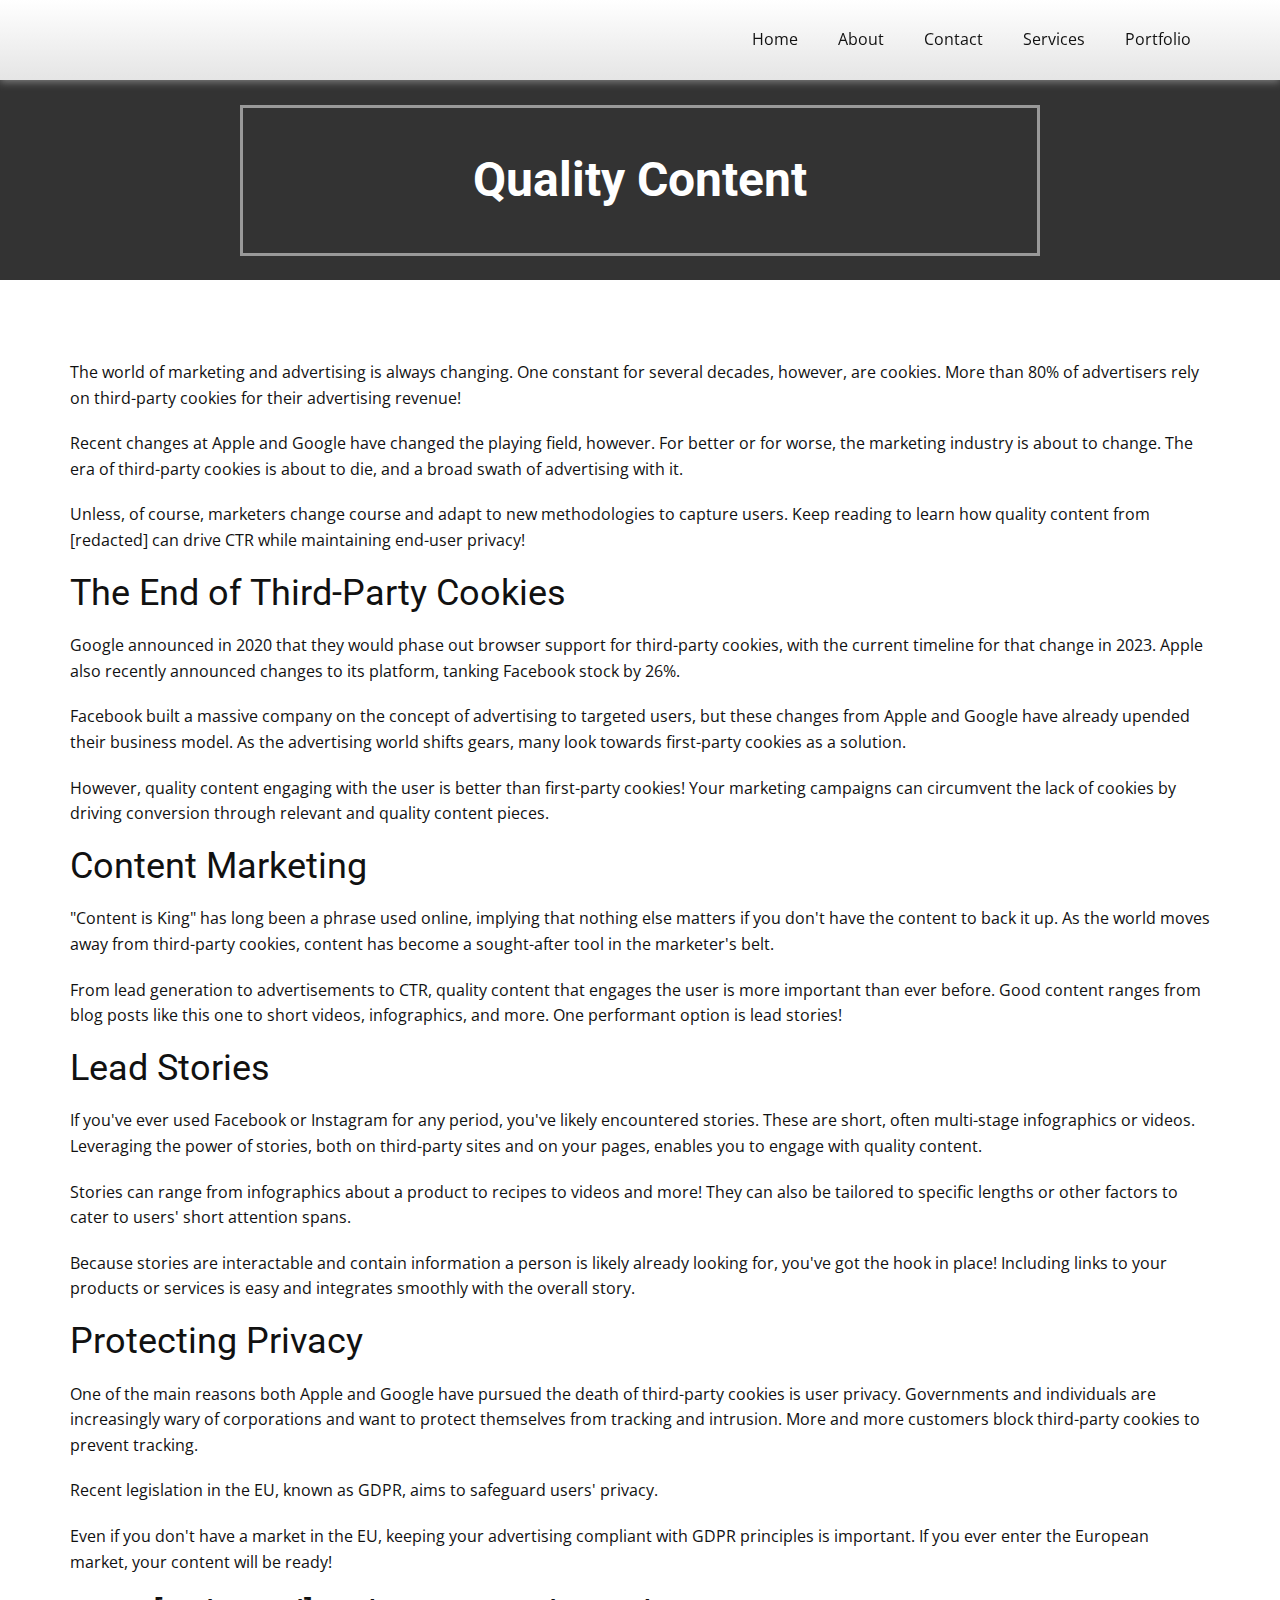
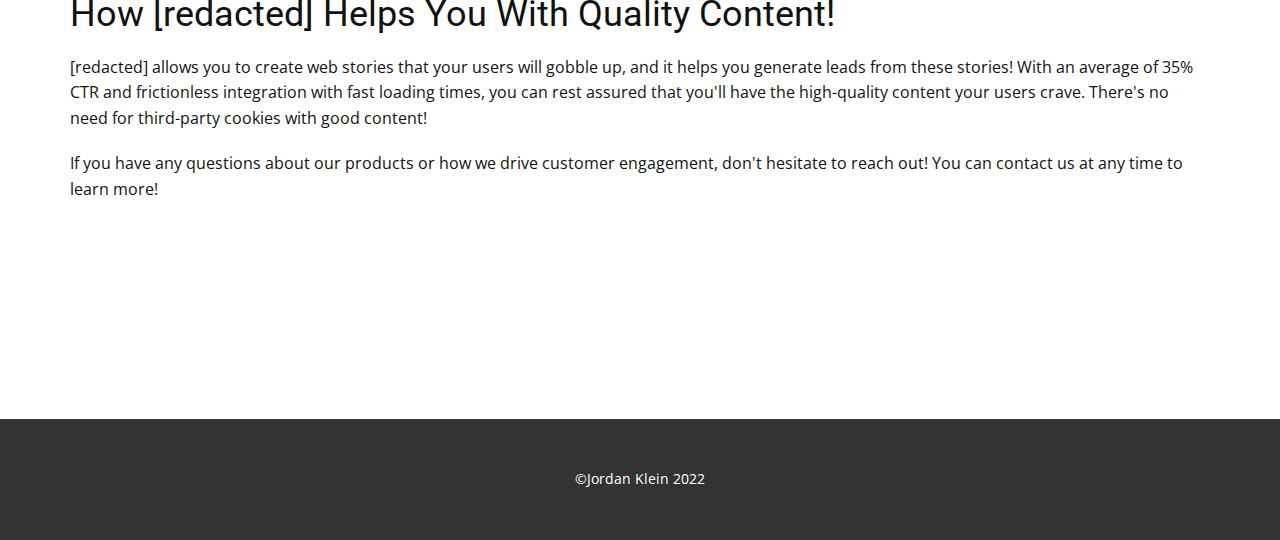
<file: Content-Article.html>
<!DOCTYPE html>
<html style="font-size: 16px;" lang="en-US"><head>
    <meta name="viewport" content="width=device-width, initial-scale=1.0">
    <meta charset="utf-8">
    <meta name="keywords" content="writing, resume, blog, cover letter, resume writing, freelance writing">
    <meta name="description" content="">
    <title>Content Article</title>
    <link rel="stylesheet" href="nicepage.css" media="screen">
<link rel="stylesheet" href="Content-Article.css" media="screen">
    <script class="u-script" type="text/javascript" src="jquery.js" defer=""></script>
    <script class="u-script" type="text/javascript" src="nicepage.js" defer=""></script>
    <meta name="generator" content="Nicepage 4.20.1, nicepage.com">
    <link id="u-theme-google-font" rel="stylesheet" href="https://fonts.googleapis.com/css?family=Roboto:100,100i,300,300i,400,400i,500,500i,700,700i,900,900i|Open+Sans:300,300i,400,400i,500,500i,600,600i,700,700i,800,800i">
    
    
    
    <script type="application/ld+json">{
		"@context": "http://schema.org",
		"@type": "Organization",
		"name": "Jklein"
}</script>
    <meta name="theme-color" content="#478ac9">
    <meta property="og:title" content="Content Article">
    <meta property="og:description" content="">
    <meta property="og:type" content="website">
  </head>
  <body class="u-body u-xl-mode" data-lang="en"><header class="u-box-shadow u-clearfix u-gradient u-header u-sticky u-sticky-e4b6 u-header" id="sec-393a"><div class="u-clearfix u-sheet u-sheet-1">
        <nav class="u-menu u-menu-one-level u-offcanvas u-menu-1">
          <div class="menu-collapse" style="font-size: 1rem; letter-spacing: 0px;">
            <a class="u-button-style u-custom-left-right-menu-spacing u-custom-padding-bottom u-custom-top-bottom-menu-spacing u-nav-link u-text-active-palette-1-base u-text-hover-palette-2-base" href="#">
              <svg class="u-svg-link" viewBox="0 0 24 24"><use xmlns:xlink="http://www.w3.org/1999/xlink" xlink:href="#menu-hamburger"></use></svg>
              <svg class="u-svg-content" version="1.1" id="menu-hamburger" viewBox="0 0 16 16" x="0px" y="0px" xmlns:xlink="http://www.w3.org/1999/xlink" xmlns="http://www.w3.org/2000/svg"><g><rect y="1" width="16" height="2"></rect><rect y="7" width="16" height="2"></rect><rect y="13" width="16" height="2"></rect>
</g></svg>
            </a>
          </div>
          <div class="u-custom-menu u-nav-container">
            <ul class="u-nav u-unstyled u-nav-1"><li class="u-nav-item"><a class="u-button-style u-nav-link u-text-active-palette-1-base u-text-hover-palette-2-base" href="Home.html" style="padding: 10px 20px;">Home</a>
</li><li class="u-nav-item"><a class="u-button-style u-nav-link u-text-active-palette-1-base u-text-hover-palette-2-base" href="About.html" style="padding: 10px 20px;">About</a>
</li><li class="u-nav-item"><a class="u-button-style u-nav-link u-text-active-palette-1-base u-text-hover-palette-2-base" href="Contact.html" style="padding: 10px 20px;">Contact</a>
</li><li class="u-nav-item"><a class="u-button-style u-nav-link u-text-active-palette-1-base u-text-hover-palette-2-base" href="Services.html" style="padding: 10px 20px;">Services</a>
</li><li class="u-nav-item"><a class="u-button-style u-nav-link u-text-active-palette-1-base u-text-hover-palette-2-base" href="Portfolio.html" style="padding: 10px 20px;">Portfolio</a>
</li></ul>
          </div>
          <div class="u-custom-menu u-nav-container-collapse">
            <div class="u-black u-container-style u-inner-container-layout u-opacity u-opacity-95 u-sidenav">
              <div class="u-inner-container-layout u-sidenav-overflow">
                <div class="u-menu-close"></div>
                <ul class="u-align-center u-nav u-popupmenu-items u-unstyled u-nav-2"><li class="u-nav-item"><a class="u-button-style u-nav-link" href="Home.html">Home</a>
</li><li class="u-nav-item"><a class="u-button-style u-nav-link" href="About.html">About</a>
</li><li class="u-nav-item"><a class="u-button-style u-nav-link" href="Contact.html">Contact</a>
</li><li class="u-nav-item"><a class="u-button-style u-nav-link" href="Services.html">Services</a>
</li><li class="u-nav-item"><a class="u-button-style u-nav-link" href="Portfolio.html">Portfolio</a>
</li></ul>
              </div>
            </div>
            <div class="u-black u-menu-overlay u-opacity u-opacity-70"></div>
          </div>
        </nav>
      </div></header> 
    <section class="u-clearfix u-grey-80 u-section-1" id="sec-66bb">
      <div class="u-clearfix u-sheet u-valign-middle u-sheet-1">
        <div class="u-border-3 u-border-grey-40 u-container-style u-group u-group-1">
          <div class="u-container-layout u-valign-middle u-container-layout-1">
            <h1 class="u-align-center u-text u-text-default u-text-1">Quality Content</h1>
          </div>
        </div>
      </div>
    </section>
    <section class="u-align-left u-clearfix u-section-2" id="sec-3f52">
      <div class="u-clearfix u-sheet u-valign-middle u-sheet-1">
        <div class="fr-view u-clearfix u-rich-text u-text u-text-1">
          <p id="isPasted">The world of marketing and advertising is always changing. One constant for several decades, however, are cookies. More than 80% of advertisers rely on third-party cookies for their advertising revenue!&nbsp;</p>
          <p>Recent changes at Apple and Google have changed the playing field, however. For better or for worse, the marketing industry is about to change. The era of third-party cookies is about to die, and a broad swath of advertising with it.&nbsp;</p>
          <p>Unless, of course, marketers change course and adapt to new methodologies to capture users. Keep reading to learn how quality content from [redacted] can drive CTR while maintaining end-user privacy!</p>
          <h2>The End of Third-Party Cookies</h2>
          <p>Google announced in 2020 that they would phase out browser support for third-party cookies, with the current timeline for that change in 2023. Apple also recently announced changes to its platform, tanking Facebook stock by 26%.</p>
          <p>Facebook built a massive company on the concept of advertising to targeted users, but these changes from Apple and Google have already upended their business model. As the advertising world shifts gears, many look towards first-party cookies as a solution.&nbsp;</p>
          <p>However, quality content engaging with the user is better than first-party cookies! Your marketing campaigns can circumvent the lack of cookies by driving conversion through relevant and quality content pieces.&nbsp;</p>
          <h2>Content Marketing </h2>
          <p>"Content is King" has long been a phrase used online, implying that nothing else matters if you don't have the content to back it up. As the world moves away from third-party cookies, content has become a sought-after tool in the marketer's belt.&nbsp;</p>
          <p>From lead generation to advertisements to CTR, quality content that engages the user is more important than ever before. Good content ranges from blog posts like this one to short videos, infographics, and more. One performant option is lead stories!</p>
          <h2>Lead Stories</h2>
          <p>If you've ever used Facebook or Instagram for any period, you've likely encountered stories. These are short, often multi-stage infographics or videos. Leveraging the power of stories, both on third-party sites and on your pages, enables you to engage with quality content.&nbsp;</p>
          <p>Stories can range from infographics about a product to recipes to videos and more! They can also be tailored to specific lengths or other factors to cater to users' short attention spans.&nbsp;</p>
          <p>Because stories are interactable and contain information a person is likely already looking for, you've got the hook in place! Including links to your products or services is easy and integrates smoothly with the overall story.&nbsp;</p>
          <h2>Protecting Privacy</h2>
          <p>One of the main reasons both Apple and Google have pursued the death of third-party cookies is user privacy. Governments and individuals are increasingly wary of corporations and want to protect themselves from tracking and intrusion. More and more customers block third-party cookies to prevent tracking.</p>
          <p>Recent legislation in the EU, known as GDPR, aims to safeguard users' privacy.&nbsp;</p>
          <p>Even if you don't have a market in the EU, keeping your advertising compliant with GDPR principles is important. If you ever enter the European market, your content will be ready!&nbsp;</p>
          <h2>How [redacted] Helps You With Quality Content!</h2>
          <p>[redacted] allows you to create web stories that your users will gobble up, and it helps you generate leads from these stories! With an average of 35% CTR and frictionless integration with fast loading times, you can rest assured that you'll have the high-quality content your users crave. There's no need for third-party cookies with good content!</p>
          <p>If you have any questions about our products or how we drive customer engagement, don't hesitate to reach out! You can contact us at any time to learn more!</p>
          <p>
            <br>
          </p>
          <p>
            <br>
          </p>
          <p>
            <br>
          </p>
        </div>
      </div>
    </section>
    
    
    <footer class="u-align-center u-clearfix u-footer u-grey-80 u-footer" id="sec-ec81"><div class="u-clearfix u-sheet u-sheet-1">
        <p class="u-small-text u-text u-text-variant u-text-1">©Jordan Klein 2022</p>
      </div></footer>
  
</body></html>
</file>
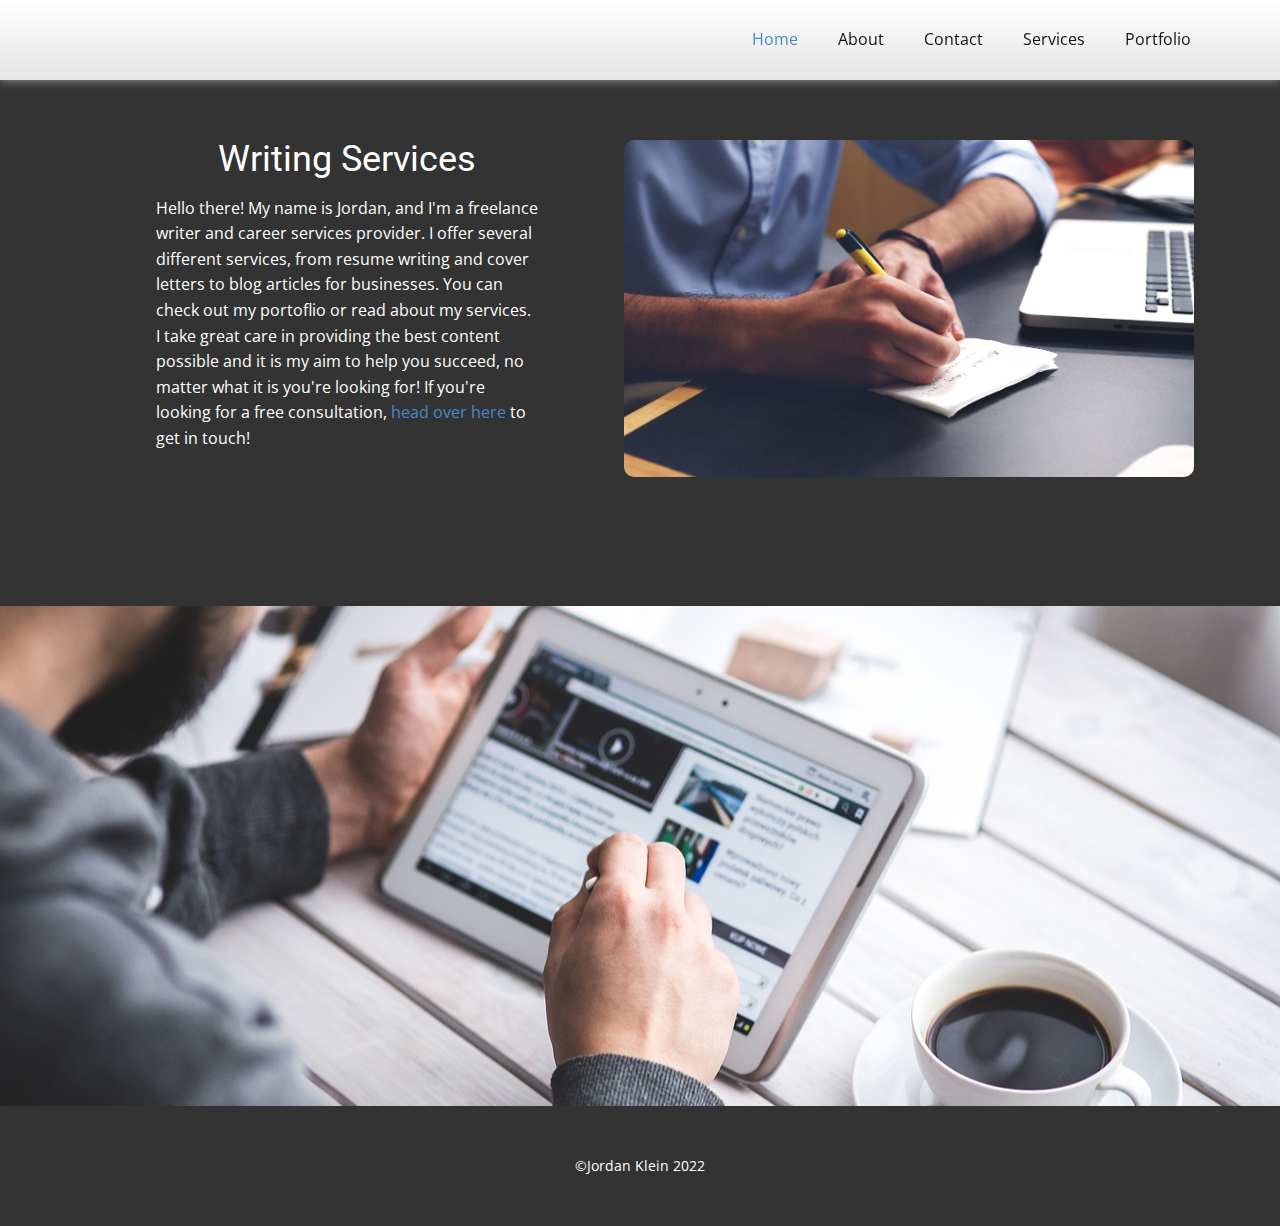
<file: Home.html>
<!DOCTYPE html>
<html style="font-size: 16px;" lang="en-US"><head>
    <meta name="viewport" content="width=device-width, initial-scale=1.0">
    <meta charset="utf-8">
    <meta name="keywords" content="Jordan Klein">
    <meta name="description" content="">
    <title>Home</title>
    <link rel="stylesheet" href="nicepage.css" media="screen">
<link rel="stylesheet" href="Home.css" media="screen">
    <script class="u-script" type="text/javascript" src="jquery.js" defer=""></script>
    <script class="u-script" type="text/javascript" src="nicepage.js" defer=""></script>
    <meta name="generator" content="Nicepage 4.20.1, nicepage.com">
    <link id="u-theme-google-font" rel="stylesheet" href="https://fonts.googleapis.com/css?family=Roboto:100,100i,300,300i,400,400i,500,500i,700,700i,900,900i|Open+Sans:300,300i,400,400i,500,500i,600,600i,700,700i,800,800i">
    
    
    
    <script type="application/ld+json">{
		"@context": "http://schema.org",
		"@type": "Organization",
		"name": "Jklein"
}</script>
    <meta name="theme-color" content="#478ac9">
    <meta property="og:title" content="Home">
    <meta property="og:description" content="">
    <meta property="og:type" content="website">
  </head>
  <body class="u-body u-xl-mode" data-lang="en"><header class="u-box-shadow u-clearfix u-gradient u-header u-sticky u-sticky-e4b6 u-header" id="sec-393a"><div class="u-clearfix u-sheet u-sheet-1">
        <nav class="u-menu u-menu-one-level u-offcanvas u-menu-1">
          <div class="menu-collapse" style="font-size: 1rem; letter-spacing: 0px;">
            <a class="u-button-style u-custom-left-right-menu-spacing u-custom-padding-bottom u-custom-top-bottom-menu-spacing u-nav-link u-text-active-palette-1-base u-text-hover-palette-2-base" href="#">
              <svg class="u-svg-link" viewBox="0 0 24 24"><use xmlns:xlink="http://www.w3.org/1999/xlink" xlink:href="#menu-hamburger"></use></svg>
              <svg class="u-svg-content" version="1.1" id="menu-hamburger" viewBox="0 0 16 16" x="0px" y="0px" xmlns:xlink="http://www.w3.org/1999/xlink" xmlns="http://www.w3.org/2000/svg"><g><rect y="1" width="16" height="2"></rect><rect y="7" width="16" height="2"></rect><rect y="13" width="16" height="2"></rect>
</g></svg>
            </a>
          </div>
          <div class="u-custom-menu u-nav-container">
            <ul class="u-nav u-unstyled u-nav-1"><li class="u-nav-item"><a class="u-button-style u-nav-link u-text-active-palette-1-base u-text-hover-palette-2-base" href="Home.html" style="padding: 10px 20px;">Home</a>
</li><li class="u-nav-item"><a class="u-button-style u-nav-link u-text-active-palette-1-base u-text-hover-palette-2-base" href="About.html" style="padding: 10px 20px;">About</a>
</li><li class="u-nav-item"><a class="u-button-style u-nav-link u-text-active-palette-1-base u-text-hover-palette-2-base" href="Contact.html" style="padding: 10px 20px;">Contact</a>
</li><li class="u-nav-item"><a class="u-button-style u-nav-link u-text-active-palette-1-base u-text-hover-palette-2-base" href="Services.html" style="padding: 10px 20px;">Services</a>
</li><li class="u-nav-item"><a class="u-button-style u-nav-link u-text-active-palette-1-base u-text-hover-palette-2-base" href="Portfolio.html" style="padding: 10px 20px;">Portfolio</a>
</li></ul>
          </div>
          <div class="u-custom-menu u-nav-container-collapse">
            <div class="u-black u-container-style u-inner-container-layout u-opacity u-opacity-95 u-sidenav">
              <div class="u-inner-container-layout u-sidenav-overflow">
                <div class="u-menu-close"></div>
                <ul class="u-align-center u-nav u-popupmenu-items u-unstyled u-nav-2"><li class="u-nav-item"><a class="u-button-style u-nav-link" href="Home.html">Home</a>
</li><li class="u-nav-item"><a class="u-button-style u-nav-link" href="About.html">About</a>
</li><li class="u-nav-item"><a class="u-button-style u-nav-link" href="Contact.html">Contact</a>
</li><li class="u-nav-item"><a class="u-button-style u-nav-link" href="Services.html">Services</a>
</li><li class="u-nav-item"><a class="u-button-style u-nav-link" href="Portfolio.html">Portfolio</a>
</li></ul>
              </div>
            </div>
            <div class="u-black u-menu-overlay u-opacity u-opacity-70"></div>
          </div>
        </nav>
      </div></header>
    <section class="u-clearfix u-grey-80 u-section-1" id="sec-ebca">
      <div class="u-clearfix u-sheet u-sheet-1">
        <img class="u-image u-image-round u-radius-10 u-image-1" src="images/4180d24ac085767e7dab9949b9180efe23decece385df0a1bdf31b5dd501921afa750a94437e59987480e0b31b45c3f221e128321f9524d0c3d0a9_1280.jpg" alt="" data-image-width="1280" data-image-height="757">
        <h2 class="u-text u-text-default u-text-1">Writing Services</h2>
        <p class="u-text u-text-2">Hello there! My name is Jordan, and I'm a freelance writer and career services provider. I offer several different services, from resume writing and cover letters to blog articles for businesses. You can check out my portoflio or read about my services. I take great care in providing the best content possible and it is my aim to help you succeed, no matter what it is you're looking for! If you're looking for a free consultation, <a href="Contact.html" class="u-active-none u-border-none u-btn u-button-link u-button-style u-hover-none u-none u-text-palette-1-base u-btn-1">head over here</a> to get in touch!
        </p>
      </div>
    </section>
    <section class="u-clearfix u-container-align-center u-image u-section-2" id="sec-3e86" data-image-width="1280" data-image-height="853">
      <div class="u-clearfix u-sheet u-sheet-1"></div>
    </section>
    
    
    <footer class="u-align-center u-clearfix u-footer u-grey-80 u-footer" id="sec-ec81"><div class="u-clearfix u-sheet u-sheet-1">
        <p class="u-small-text u-text u-text-variant u-text-1">©Jordan Klein 2022</p>
      </div></footer>
  
</body></html>
</file>
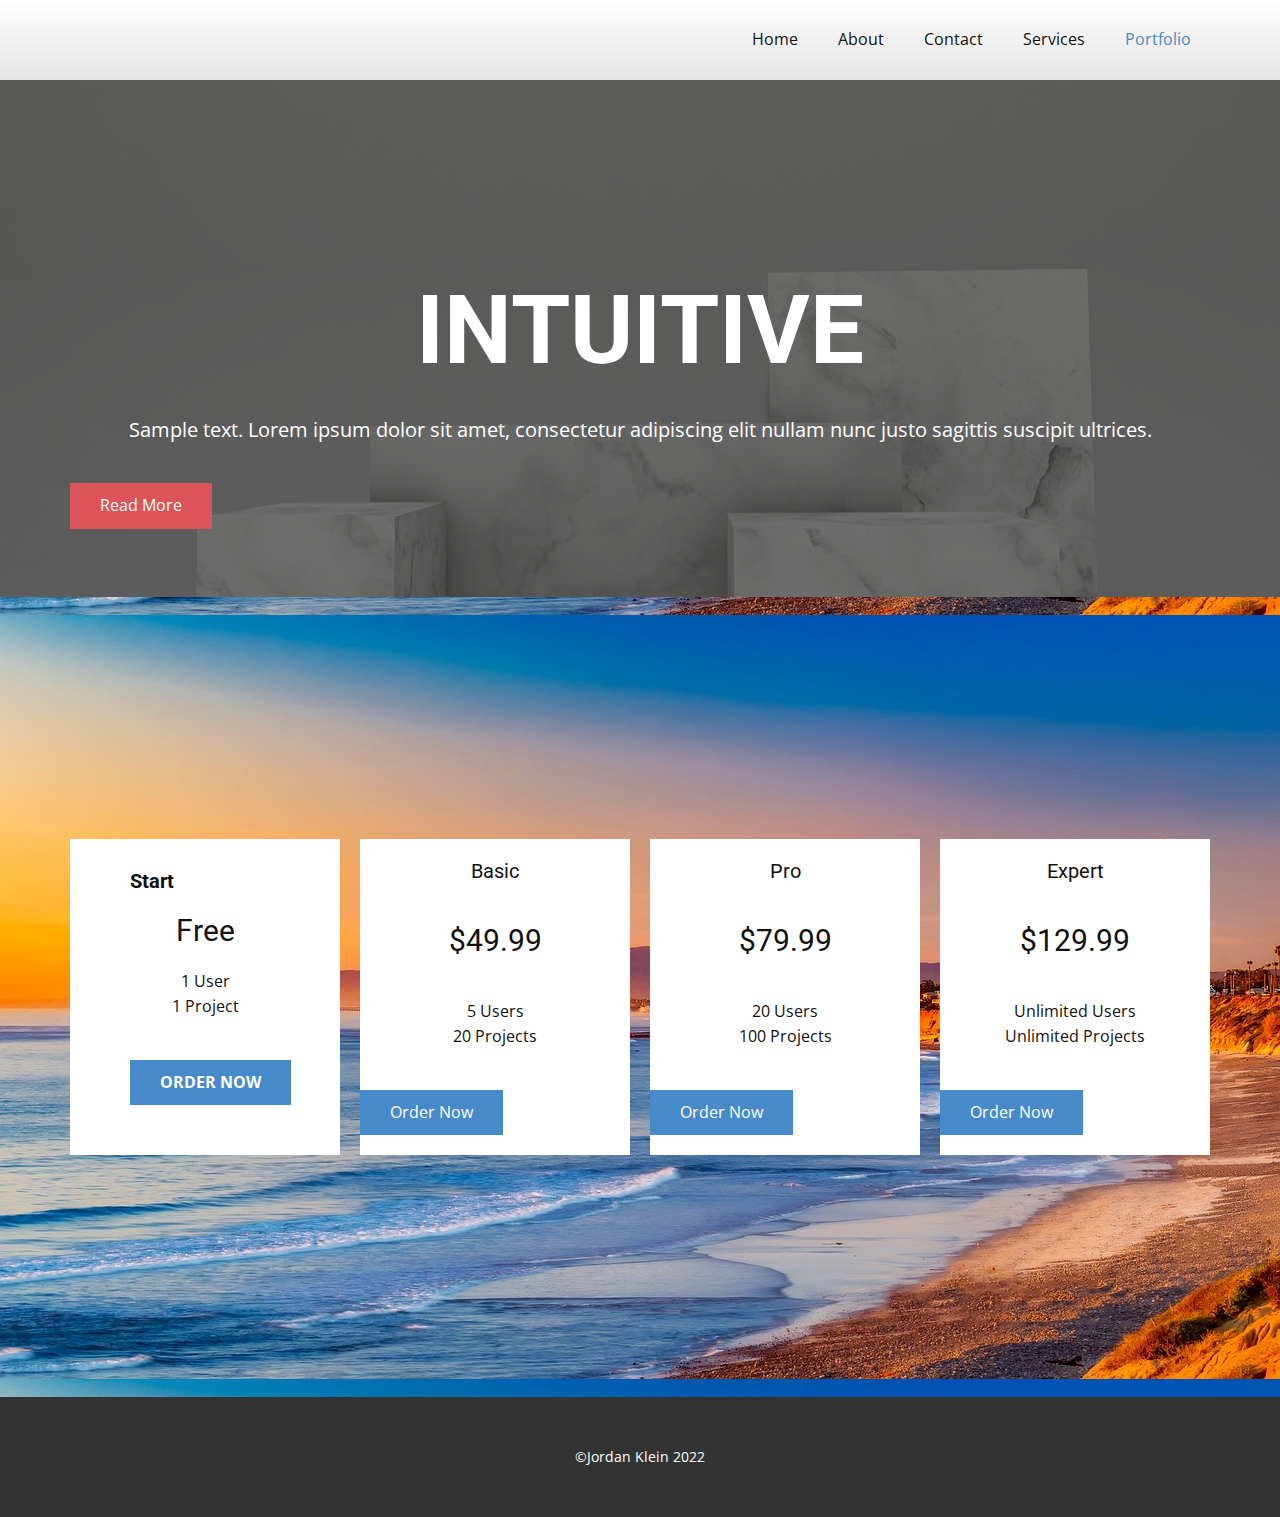
<file: Portfolio.html>
<!DOCTYPE html>
<html style="font-size: 16px;" lang="en"><head>
    <meta name="viewport" content="width=device-width, initial-scale=1.0">
    <meta charset="utf-8">
    <meta name="keywords" content="">
    <meta name="description" content="">
    <title>Portfolio</title>
    <link rel="stylesheet" href="nicepage.css" media="screen">
<link rel="stylesheet" href="Portfolio.css" media="screen">
    <script class="u-script" type="text/javascript" src="jquery.js" defer=""></script>
    <script class="u-script" type="text/javascript" src="nicepage.js" defer=""></script>
    <meta name="generator" content="Nicepage 4.20.1, nicepage.com">
    <link id="u-theme-google-font" rel="stylesheet" href="https://fonts.googleapis.com/css?family=Roboto:100,100i,300,300i,400,400i,500,500i,700,700i,900,900i|Open+Sans:300,300i,400,400i,500,500i,600,600i,700,700i,800,800i">
    
    
    
    <script type="application/ld+json">{
		"@context": "http://schema.org",
		"@type": "Organization",
		"name": "Jklein"
}</script>
    <meta name="theme-color" content="#478ac9">
    <meta property="og:title" content="Portfolio">
    <meta property="og:description" content="">
    <meta property="og:type" content="website">
  </head>
  <body class="u-body u-xl-mode" data-lang="en"><header class="u-clearfix u-header u-header" id="sec-393a"><div class="u-clearfix u-sheet u-sheet-1">
        <nav class="u-menu u-menu-one-level u-offcanvas u-menu-1">
          <div class="menu-collapse" style="font-size: 1rem; letter-spacing: 0px;">
            <a class="u-button-style u-custom-left-right-menu-spacing u-custom-padding-bottom u-custom-top-bottom-menu-spacing u-nav-link u-text-active-palette-1-base u-text-hover-palette-2-base" href="#">
              <svg class="u-svg-link" viewBox="0 0 24 24"><use xmlns:xlink="http://www.w3.org/1999/xlink" xlink:href="#menu-hamburger"></use></svg>
              <svg class="u-svg-content" version="1.1" id="menu-hamburger" viewBox="0 0 16 16" x="0px" y="0px" xmlns:xlink="http://www.w3.org/1999/xlink" xmlns="http://www.w3.org/2000/svg"><g><rect y="1" width="16" height="2"></rect><rect y="7" width="16" height="2"></rect><rect y="13" width="16" height="2"></rect>
</g></svg>
            </a>
          </div>
          <div class="u-custom-menu u-nav-container">
            <ul class="u-nav u-unstyled u-nav-1"><li class="u-nav-item"><a class="u-button-style u-nav-link u-text-active-palette-1-base u-text-hover-palette-2-base" href="Home.html" style="padding: 10px 20px;">Home</a>
</li><li class="u-nav-item"><a class="u-button-style u-nav-link u-text-active-palette-1-base u-text-hover-palette-2-base" href="About.html" style="padding: 10px 20px;">About</a>
</li><li class="u-nav-item"><a class="u-button-style u-nav-link u-text-active-palette-1-base u-text-hover-palette-2-base" href="Contact.html" style="padding: 10px 20px;">Contact</a>
</li><li class="u-nav-item"><a class="u-button-style u-nav-link u-text-active-palette-1-base u-text-hover-palette-2-base" href="Services.html" style="padding: 10px 20px;">Services</a>
</li><li class="u-nav-item"><a class="u-button-style u-nav-link u-text-active-palette-1-base u-text-hover-palette-2-base" href="Portfolio.html" style="padding: 10px 20px;">Portfolio</a>
</li></ul>
          </div>
          <div class="u-custom-menu u-nav-container-collapse">
            <div class="u-black u-container-style u-inner-container-layout u-opacity u-opacity-95 u-sidenav">
              <div class="u-inner-container-layout u-sidenav-overflow">
                <div class="u-menu-close"></div>
                <ul class="u-align-center u-nav u-popupmenu-items u-unstyled u-nav-2"><li class="u-nav-item"><a class="u-button-style u-nav-link" href="Home.html">Home</a>
</li><li class="u-nav-item"><a class="u-button-style u-nav-link" href="About.html">About</a>
</li><li class="u-nav-item"><a class="u-button-style u-nav-link" href="Contact.html">Contact</a>
</li><li class="u-nav-item"><a class="u-button-style u-nav-link" href="Services.html">Services</a>
</li><li class="u-nav-item"><a class="u-button-style u-nav-link" href="Portfolio.html">Portfolio</a>
</li></ul>
              </div>
            </div>
            <div class="u-black u-menu-overlay u-opacity u-opacity-70"></div>
          </div>
        </nav>
      </div></header>
    <section class="u-align-center u-clearfix u-image u-shading u-section-1" src="" data-image-width="256" data-image-height="256" id="sec-c21d">
      <div class="u-clearfix u-sheet u-valign-middle u-sheet-1">
        <h1 class="u-text u-text-default u-title u-text-1">INTUITIVE</h1>
        <p class="u-large-text u-text u-text-default u-text-variant u-text-2">Sample text. Lorem ipsum dolor sit amet, consectetur adipiscing elit nullam nunc justo sagittis suscipit ultrices.</p>
        <a href="#" class="u-btn u-button-style u-palette-2-base u-btn-1">Read More</a>
      </div>
    </section>
    <section class="u-align-center u-clearfix u-grey-5 u-section-2" id="sec-38de">
      <div class="u-clearfix u-sheet u-valign-middle u-sheet-1">
        <div class="u-clearfix u-gutter-20 u-layout-wrap u-layout-wrap-1">
          <div class="u-layout">
            <div class="u-layout-row">
              <div class="u-align-center u-border-no-bottom u-border-no-left u-border-no-right u-border-no-top u-container-style u-layout-cell u-left-cell u-size-15 u-size-30-md u-white u-layout-cell-1">
                <div class="u-container-layout u-valign-top u-container-layout-1">
                  <h5 class="u-text u-text-1">Start</h5>
                  <h3 class="u-text u-text-2">Free</h3>
                  <p class="u-text u-text-3">1 User <br>1&nbsp;Project 
                  </p>
                  <a href="" class="u-border-radius-50 u-btn u-btn-round u-button-style u-hover-palette-2-base u-palette-1-base u-btn-1">Order Now</a>
                </div>
              </div>
              <div class="u-align-center u-container-style u-layout-cell u-size-15 u-size-30-md u-white u-layout-cell-2">
                <div class="u-container-layout u-valign-top u-container-layout-2">
                  <h5 class="u-text u-text-4">Basic</h5>
                  <h3 class="u-text u-text-5">$49.99</h3>
                  <p class="u-text u-text-6">5 Users <br>20 Projects 
                  </p>
                  <a href="" class="u-border-radius-50 u-btn u-btn-round u-button-style u-hover-palette-2-base u-palette-1-base u-btn-2">Order Now</a>
                </div>
              </div>
              <div class="u-align-center u-border-no-bottom u-border-no-left u-border-no-right u-border-no-top u-container-style u-layout-cell u-size-15 u-size-30-md u-white u-layout-cell-3">
                <div class="u-container-layout u-valign-top u-container-layout-3">
                  <h5 class="u-text u-text-7">Pro</h5>
                  <h3 class="u-text u-text-8">$79.99</h3>
                  <p class="u-text u-text-9">20 Users <br>100&nbsp;Projects 
                  </p>
                  <a href="" class="u-border-radius-50 u-btn u-btn-round u-button-style u-hover-palette-2-base u-palette-1-base u-btn-3">Order Now</a>
                </div>
              </div>
              <div class="u-align-center u-border-no-bottom u-border-no-left u-border-no-right u-border-no-top u-container-style u-layout-cell u-right-cell u-size-15 u-size-30-md u-white u-layout-cell-4">
                <div class="u-container-layout u-valign-top u-container-layout-4">
                  <h5 class="u-text u-text-10">Expert</h5>
                  <h3 class="u-text u-text-11">$129.99</h3>
                  <p class="u-text u-text-12">Unlimited Users <br>Unlimited&nbsp;Projects 
                  </p>
                  <a href="" class="u-border-radius-50 u-btn u-btn-round u-button-style u-hover-palette-2-base u-palette-1-base u-btn-4">Order Now</a>
                </div>
              </div>
            </div>
          </div>
        </div>
      </div>
    </section>
    
    
    <footer class="u-align-center u-clearfix u-footer u-grey-80 u-footer" id="sec-ec81"><div class="u-clearfix u-sheet u-sheet-1">
        <p class="u-small-text u-text u-text-variant u-text-1">©Jordan Klein 2022</p>
      </div></footer>
  
</body></html>
</file>
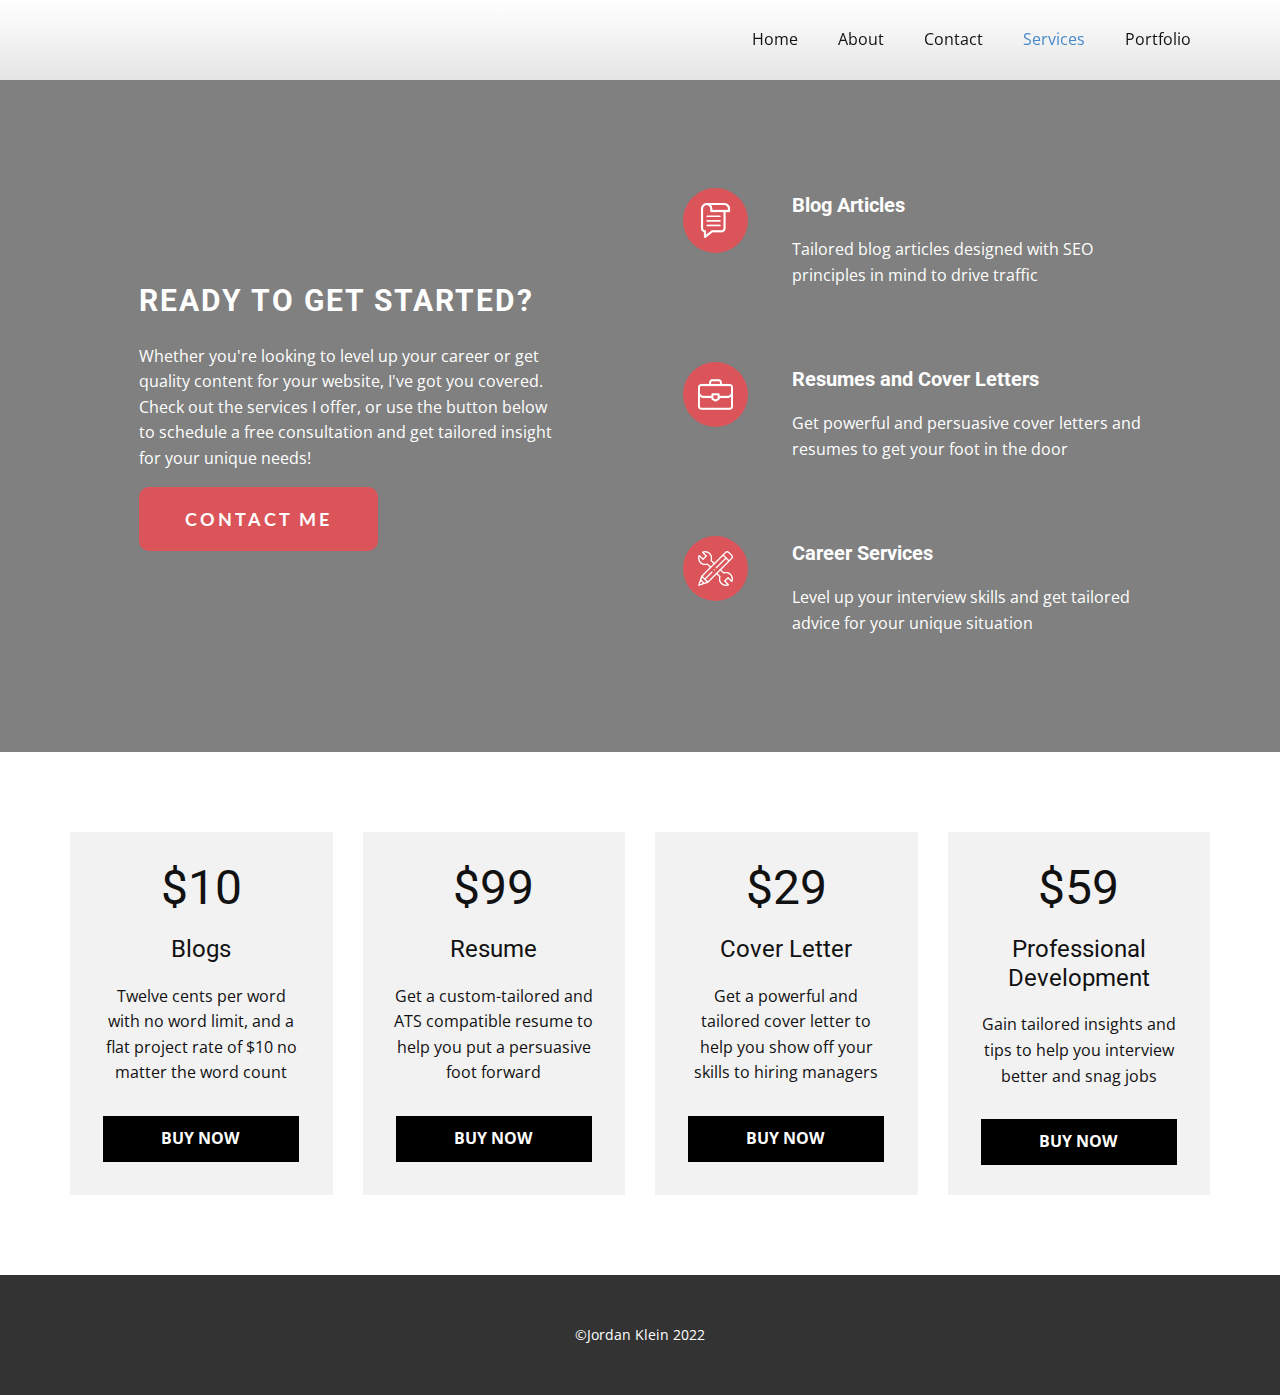
<file: Services.html>
<!DOCTYPE html>
<html style="font-size: 16px;" lang="en-US"><head>
    <meta name="viewport" content="width=device-width, initial-scale=1.0">
    <meta charset="utf-8">
    <meta name="keywords" content="writing, resume, blog, cover letter, resume writing, freelance writing">
    <meta name="description" content="">
    <title>Services</title>
    <link rel="stylesheet" href="nicepage.css" media="screen">
<link rel="stylesheet" href="Services.css" media="screen">
    <script class="u-script" type="text/javascript" src="jquery.js" defer=""></script>
    <script class="u-script" type="text/javascript" src="nicepage.js" defer=""></script>
    <meta name="generator" content="Nicepage 4.20.1, nicepage.com">
    <link id="u-theme-google-font" rel="stylesheet" href="https://fonts.googleapis.com/css?family=Roboto:100,100i,300,300i,400,400i,500,500i,700,700i,900,900i|Open+Sans:300,300i,400,400i,500,500i,600,600i,700,700i,800,800i">
    <link id="u-page-google-font" rel="stylesheet" href="https://fonts.googleapis.com/css?family=Lato:100,100i,300,300i,400,400i,700,700i,900,900i">
    
    
    
    <script type="application/ld+json">{
		"@context": "http://schema.org",
		"@type": "Organization",
		"name": "Jklein"
}</script>
    <meta name="theme-color" content="#478ac9">
    <meta property="og:title" content="Services">
    <meta property="og:description" content="">
    <meta property="og:type" content="website">
  </head>
  <body class="u-body u-xl-mode" data-lang="en"><header class="u-box-shadow u-clearfix u-gradient u-header u-sticky u-sticky-e4b6 u-header" id="sec-393a"><div class="u-clearfix u-sheet u-sheet-1">
        <nav class="u-menu u-menu-one-level u-offcanvas u-menu-1">
          <div class="menu-collapse" style="font-size: 1rem; letter-spacing: 0px;">
            <a class="u-button-style u-custom-left-right-menu-spacing u-custom-padding-bottom u-custom-top-bottom-menu-spacing u-nav-link u-text-active-palette-1-base u-text-hover-palette-2-base" href="#">
              <svg class="u-svg-link" viewBox="0 0 24 24"><use xmlns:xlink="http://www.w3.org/1999/xlink" xlink:href="#menu-hamburger"></use></svg>
              <svg class="u-svg-content" version="1.1" id="menu-hamburger" viewBox="0 0 16 16" x="0px" y="0px" xmlns:xlink="http://www.w3.org/1999/xlink" xmlns="http://www.w3.org/2000/svg"><g><rect y="1" width="16" height="2"></rect><rect y="7" width="16" height="2"></rect><rect y="13" width="16" height="2"></rect>
</g></svg>
            </a>
          </div>
          <div class="u-custom-menu u-nav-container">
            <ul class="u-nav u-unstyled u-nav-1"><li class="u-nav-item"><a class="u-button-style u-nav-link u-text-active-palette-1-base u-text-hover-palette-2-base" href="Home.html" style="padding: 10px 20px;">Home</a>
</li><li class="u-nav-item"><a class="u-button-style u-nav-link u-text-active-palette-1-base u-text-hover-palette-2-base" href="About.html" style="padding: 10px 20px;">About</a>
</li><li class="u-nav-item"><a class="u-button-style u-nav-link u-text-active-palette-1-base u-text-hover-palette-2-base" href="Contact.html" style="padding: 10px 20px;">Contact</a>
</li><li class="u-nav-item"><a class="u-button-style u-nav-link u-text-active-palette-1-base u-text-hover-palette-2-base" href="Services.html" style="padding: 10px 20px;">Services</a>
</li><li class="u-nav-item"><a class="u-button-style u-nav-link u-text-active-palette-1-base u-text-hover-palette-2-base" href="Portfolio.html" style="padding: 10px 20px;">Portfolio</a>
</li></ul>
          </div>
          <div class="u-custom-menu u-nav-container-collapse">
            <div class="u-black u-container-style u-inner-container-layout u-opacity u-opacity-95 u-sidenav">
              <div class="u-inner-container-layout u-sidenav-overflow">
                <div class="u-menu-close"></div>
                <ul class="u-align-center u-nav u-popupmenu-items u-unstyled u-nav-2"><li class="u-nav-item"><a class="u-button-style u-nav-link" href="Home.html">Home</a>
</li><li class="u-nav-item"><a class="u-button-style u-nav-link" href="About.html">About</a>
</li><li class="u-nav-item"><a class="u-button-style u-nav-link" href="Contact.html">Contact</a>
</li><li class="u-nav-item"><a class="u-button-style u-nav-link" href="Services.html">Services</a>
</li><li class="u-nav-item"><a class="u-button-style u-nav-link" href="Portfolio.html">Portfolio</a>
</li></ul>
              </div>
            </div>
            <div class="u-black u-menu-overlay u-opacity u-opacity-70"></div>
          </div>
        </nav>
      </div></header>
    <section class="u-align-center u-clearfix u-container-align-center u-grey-50 u-section-1" id="carousel_6d40">
      <div class="u-clearfix u-sheet u-valign-middle-sm u-valign-middle-xs u-sheet-1">
        <div class="u-clearfix u-gutter-24 u-layout-wrap u-layout-wrap-1">
          <div class="u-layout">
            <div class="u-layout-row">
              <div class="u-container-style u-layout-cell u-size-29 u-layout-cell-1">
                <div class="u-container-layout u-valign-middle u-container-layout-1">
                  <h3 class="u-align-left u-text u-text-1"> Ready to get started?</h3>
                  <p class="u-align-left u-text u-text-2">Whether you're looking to level up your career or get quality content for your website, I've got you covered. Check out the services I offer, or use the button below to schedule a free consultation and get tailored insight for your unique needs!</p>
                  <a href="Contact.html" class="u-active-grey-80 u-align-left u-border-none u-btn u-btn-round u-button-style u-custom-font u-font-lato u-hover-white u-palette-2-base u-radius-10 u-btn-1" data-animation-name="" data-animation-duration="0" data-animation-delay="0" data-animation-direction="">Contact Me</a>
                </div>
              </div>
              <div class="u-container-style u-layout-cell u-size-31 u-layout-cell-2">
                <div class="u-container-layout u-container-layout-2">
                  <div class="u-list u-list-1">
                    <div class="u-repeater u-repeater-1">
                      <div class="u-container-style u-list-item u-repeater-item">
                        <div class="u-container-layout u-similar-container u-container-layout-3"><span class="u-file-icon u-icon u-icon-circle u-palette-2-base u-text-white u-icon-1"><img src="images/576168-feff8d9d.png" alt=""></span>
                          <div class="u-container-align-left u-container-style u-group u-group-1">
                            <div class="u-container-layout u-valign-top u-container-layout-4">
                              <h5 class="u-align-left u-text u-text-3">Blog Articles</h5>
                              <p class="u-align-left u-text u-text-4">Tailored blog articles designed with SEO principles in mind to drive traffic</p>
                            </div>
                          </div>
                        </div>
                      </div>
                      <div class="u-container-style u-list-item u-repeater-item">
                        <div class="u-container-layout u-similar-container u-container-layout-5"><span class="u-file-icon u-icon u-icon-circle u-palette-2-base u-text-white u-icon-2"><img src="images/951681-93b32136.png" alt=""></span>
                          <div class="u-container-align-left u-container-style u-group u-video-cover u-group-2">
                            <div class="u-container-layout u-valign-top u-container-layout-6">
                              <h5 class="u-align-left u-text u-text-default u-text-5">Resumes and Cover Letters</h5>
                              <p class="u-align-left u-text u-text-default u-text-6">Get powerful and persuasive cover letters and resumes to get your foot in the door</p>
                            </div>
                          </div>
                        </div>
                      </div>
                      <div class="u-container-style u-list-item u-repeater-item">
                        <div class="u-container-layout u-similar-container u-container-layout-7"><span class="u-file-icon u-icon u-icon-circle u-palette-2-base u-text-white u-icon-3"><img src="images/2502399-bfa4317f.png" alt=""></span>
                          <div class="u-container-align-left u-container-style u-group u-video-cover u-group-3">
                            <div class="u-container-layout u-valign-top u-container-layout-8">
                              <h5 class="u-align-left u-text u-text-default u-text-7">Career Services</h5>
                              <p class="u-align-left u-text u-text-default u-text-8">Level up your interview skills and get tailored advice for your unique situation</p>
                            </div>
                          </div>
                        </div>
                      </div>
                    </div>
                  </div>
                </div>
              </div>
            </div>
          </div>
        </div>
      </div>
    </section>
    <section class="u-clearfix u-section-2" id="sec-b0de">
      <div class="u-clearfix u-sheet u-sheet-1">
        <div class="u-clearfix u-expanded-width u-gutter-30 u-layout-wrap u-layout-wrap-1">
          <div class="u-layout">
            <div class="u-layout-row">
              <div class="u-align-center u-container-style u-grey-5 u-layout-cell u-left-cell u-size-15 u-size-30-md u-layout-cell-1">
                <div class="u-container-layout u-valign-top u-container-layout-1">
                  <h1 class="u-text u-text-1">$10</h1>
                  <h4 class="u-text u-text-2">Blogs</h4>
                  <p class="u-text u-text-3">Twelve cents per word with no word limit, and a flat project rate of $10 no matter the word count</p>
                  <a href="#" class="u-black u-border-radius-50 u-btn u-btn-round u-button-style u-btn-1">BUY NOW</a>
                </div>
              </div>
              <div class="u-align-center u-container-style u-grey-5 u-layout-cell u-size-15 u-size-30-md u-layout-cell-2">
                <div class="u-container-layout u-valign-top u-container-layout-2">
                  <h1 class="u-text u-text-4">$99</h1>
                  <h4 class="u-text u-text-5">Resume</h4>
                  <p class="u-text u-text-6">Get a custom-tailored and ATS compatible resume to help you put a persuasive foot forward</p>
                  <a href="#" class="u-black u-border-radius-50 u-btn u-btn-round u-button-style u-btn-2">BUY NOW</a>
                </div>
              </div>
              <div class="u-align-center u-container-style u-grey-5 u-layout-cell u-size-15 u-size-30-md u-layout-cell-3">
                <div class="u-container-layout u-valign-top u-container-layout-3">
                  <h1 class="u-text u-text-7">$29</h1>
                  <h4 class="u-text u-text-8">Cover Letter</h4>
                  <p class="u-text u-text-9">Get a powerful and tailored cover letter to help you show off your skills to hiring managers</p>
                  <a href="#" class="u-black u-border-radius-50 u-btn u-btn-round u-button-style u-btn-3">BUY NOW</a>
                </div>
              </div>
              <div class="u-align-center u-container-style u-grey-5 u-layout-cell u-right-cell u-size-15 u-size-30-md u-layout-cell-4">
                <div class="u-container-layout u-valign-top u-container-layout-4">
                  <h1 class="u-text u-text-10">$59</h1>
                  <h4 class="u-text u-text-11">Professional Development</h4>
                  <p class="u-text u-text-12">Gain tailored insights and tips to help you interview better and snag jobs</p>
                  <a href="#" class="u-black u-border-radius-50 u-btn u-btn-round u-button-style u-btn-4">BUY NOW</a>
                </div>
              </div>
            </div>
          </div>
        </div>
      </div>
    </section>
    
    
    <footer class="u-align-center u-clearfix u-footer u-grey-80 u-footer" id="sec-ec81"><div class="u-clearfix u-sheet u-sheet-1">
        <p class="u-small-text u-text u-text-variant u-text-1">©Jordan Klein 2022</p>
      </div></footer>
  
</body></html>
</file>
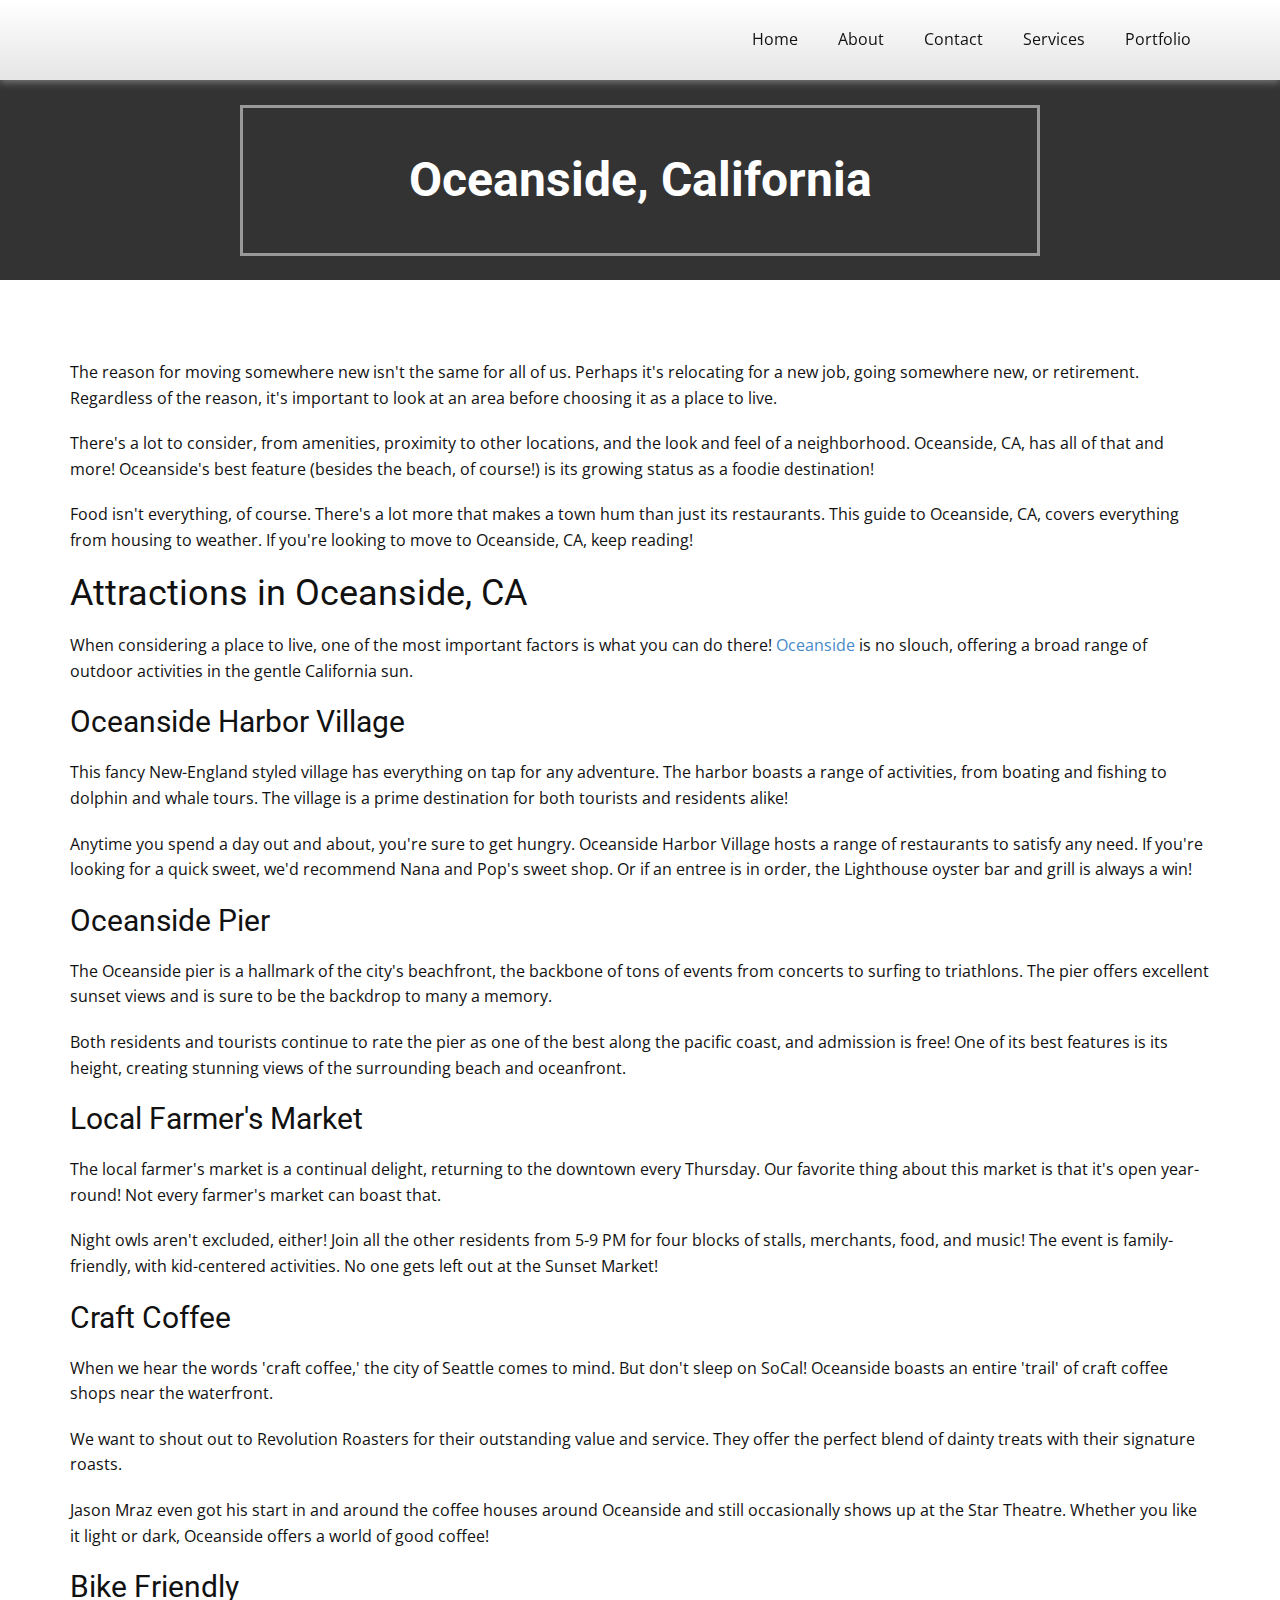
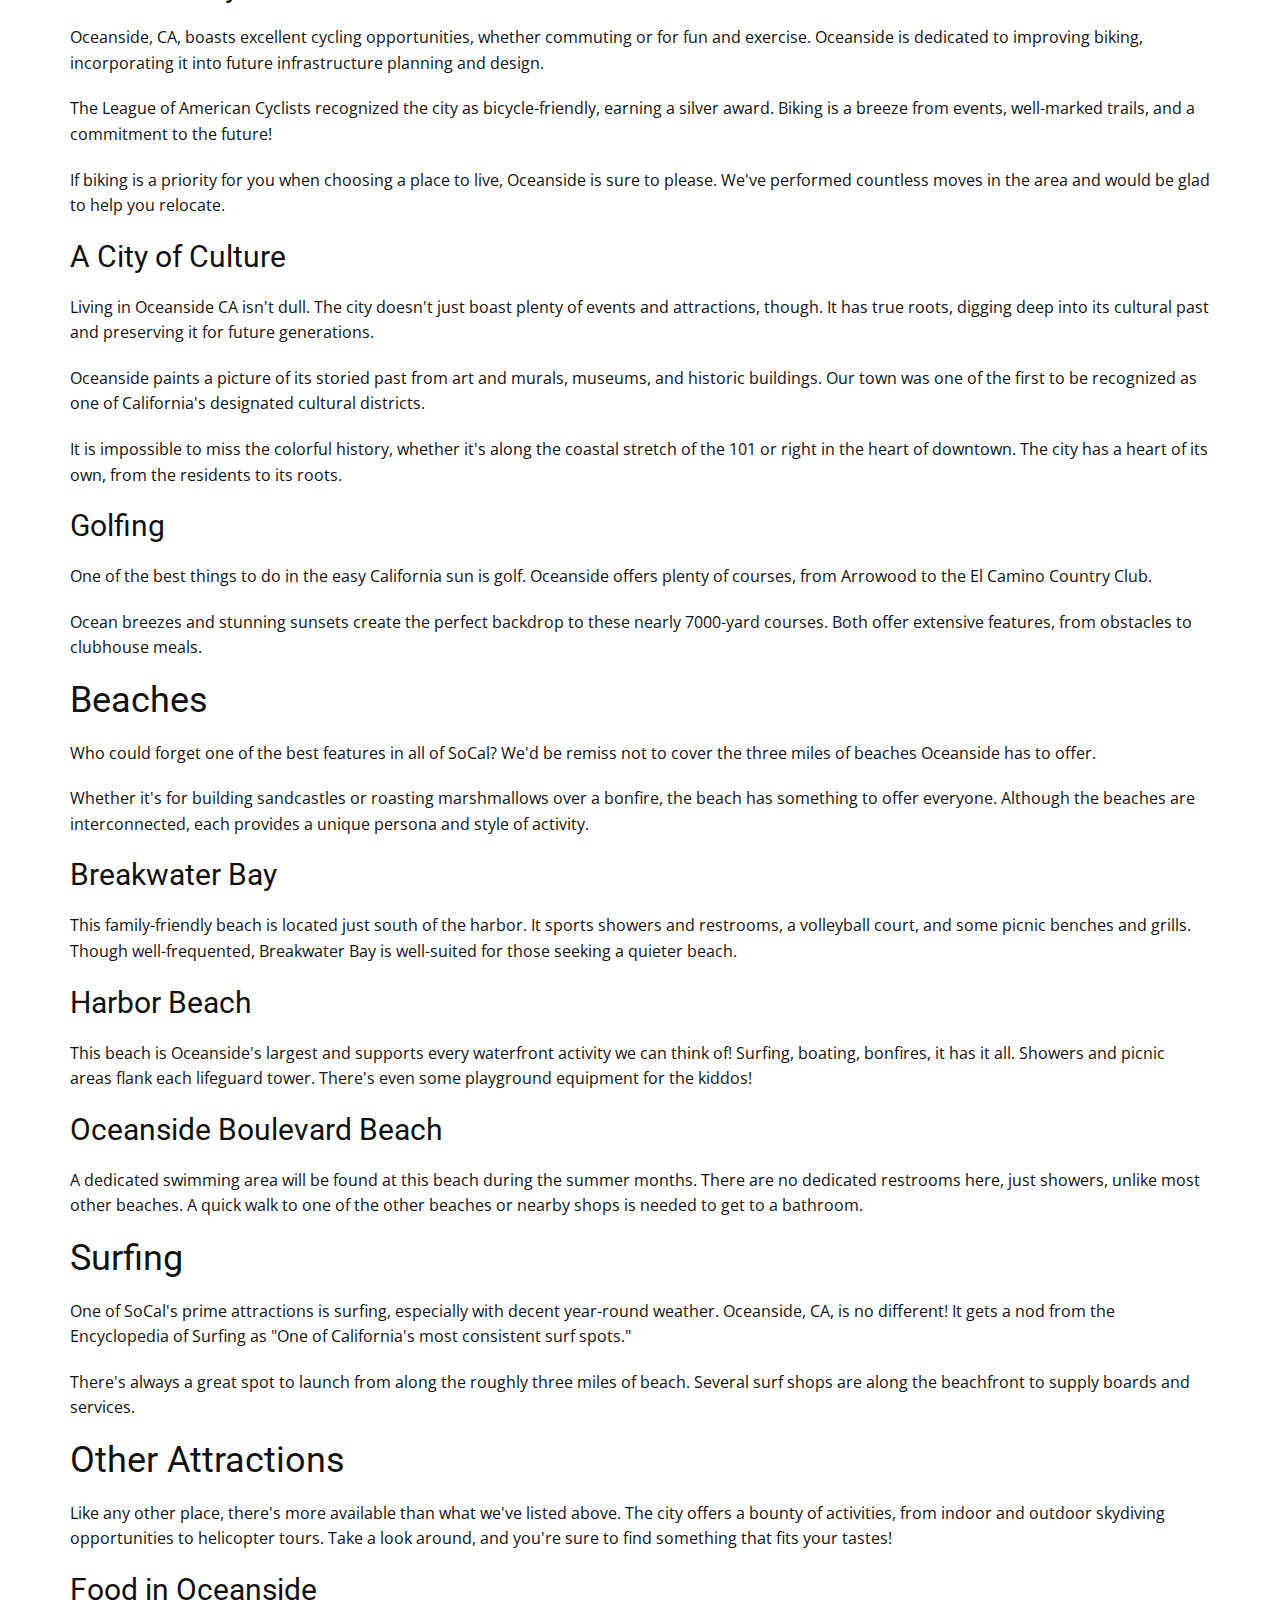
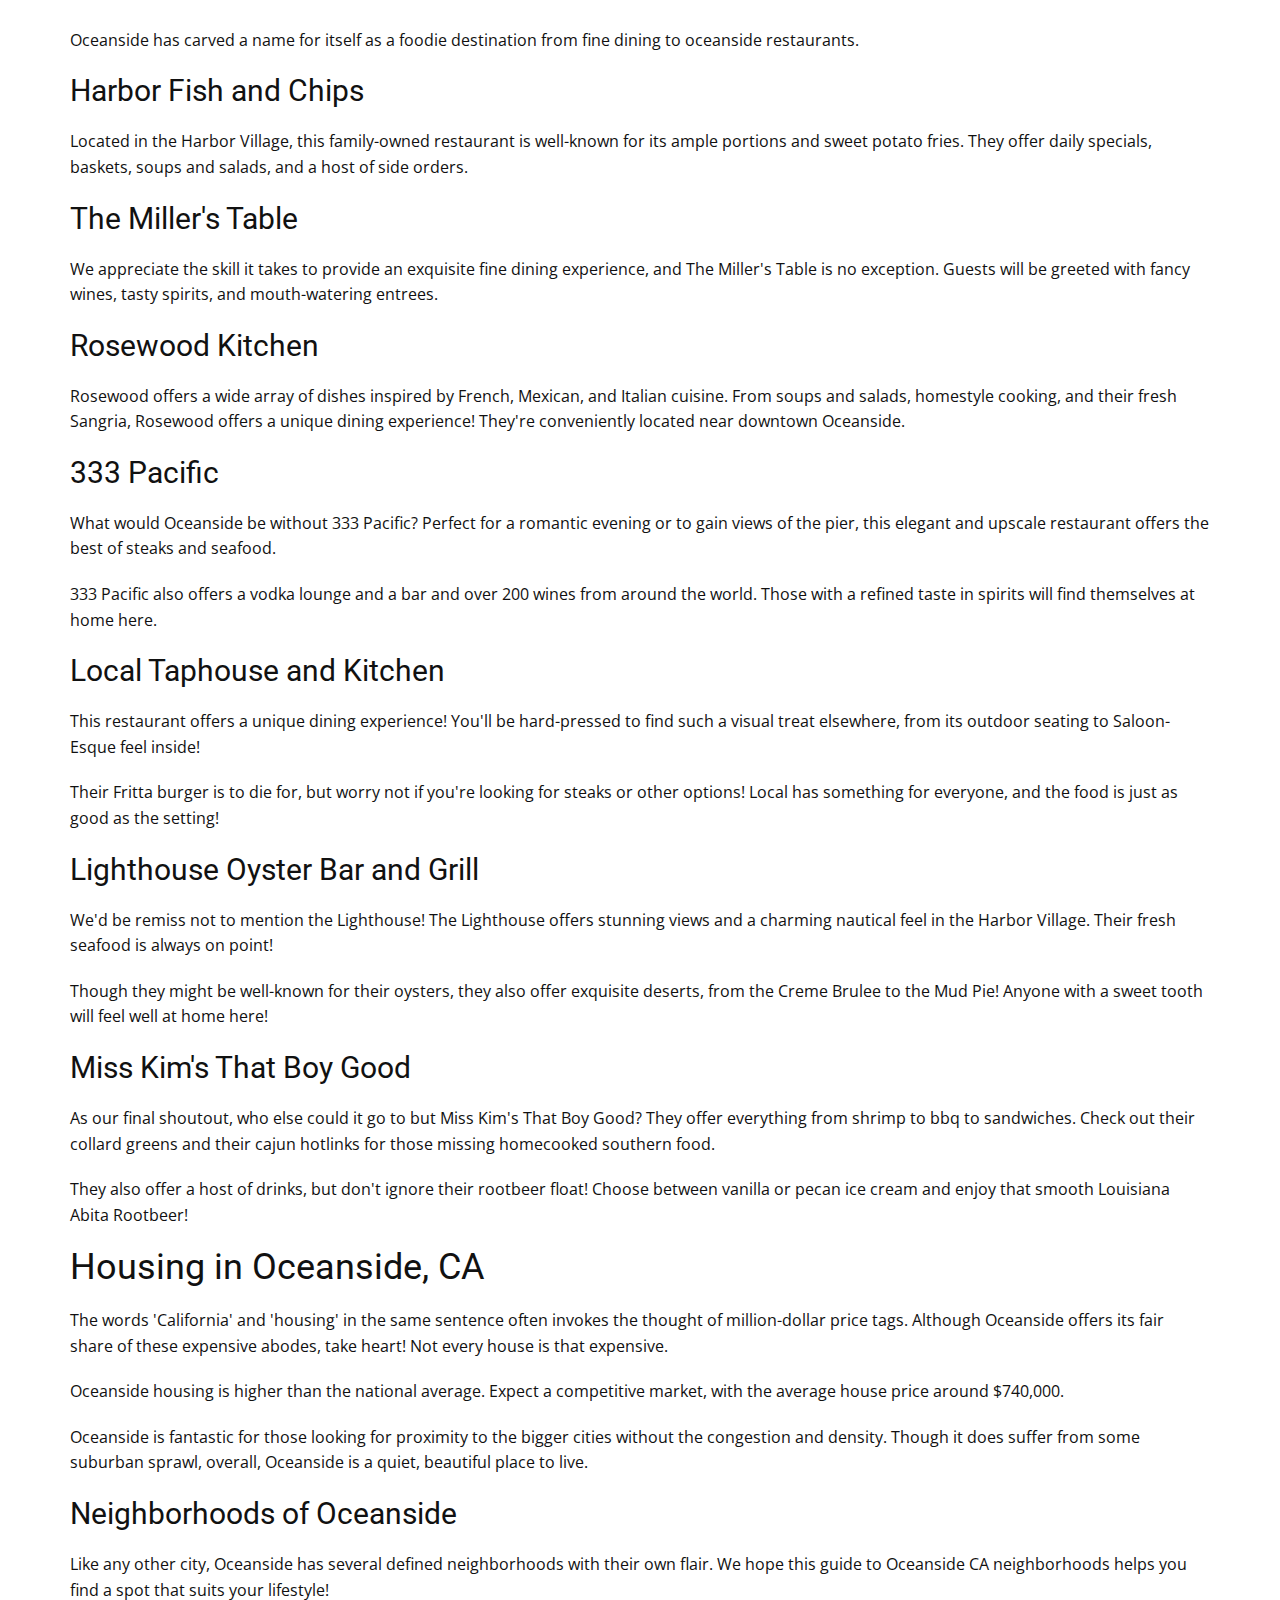
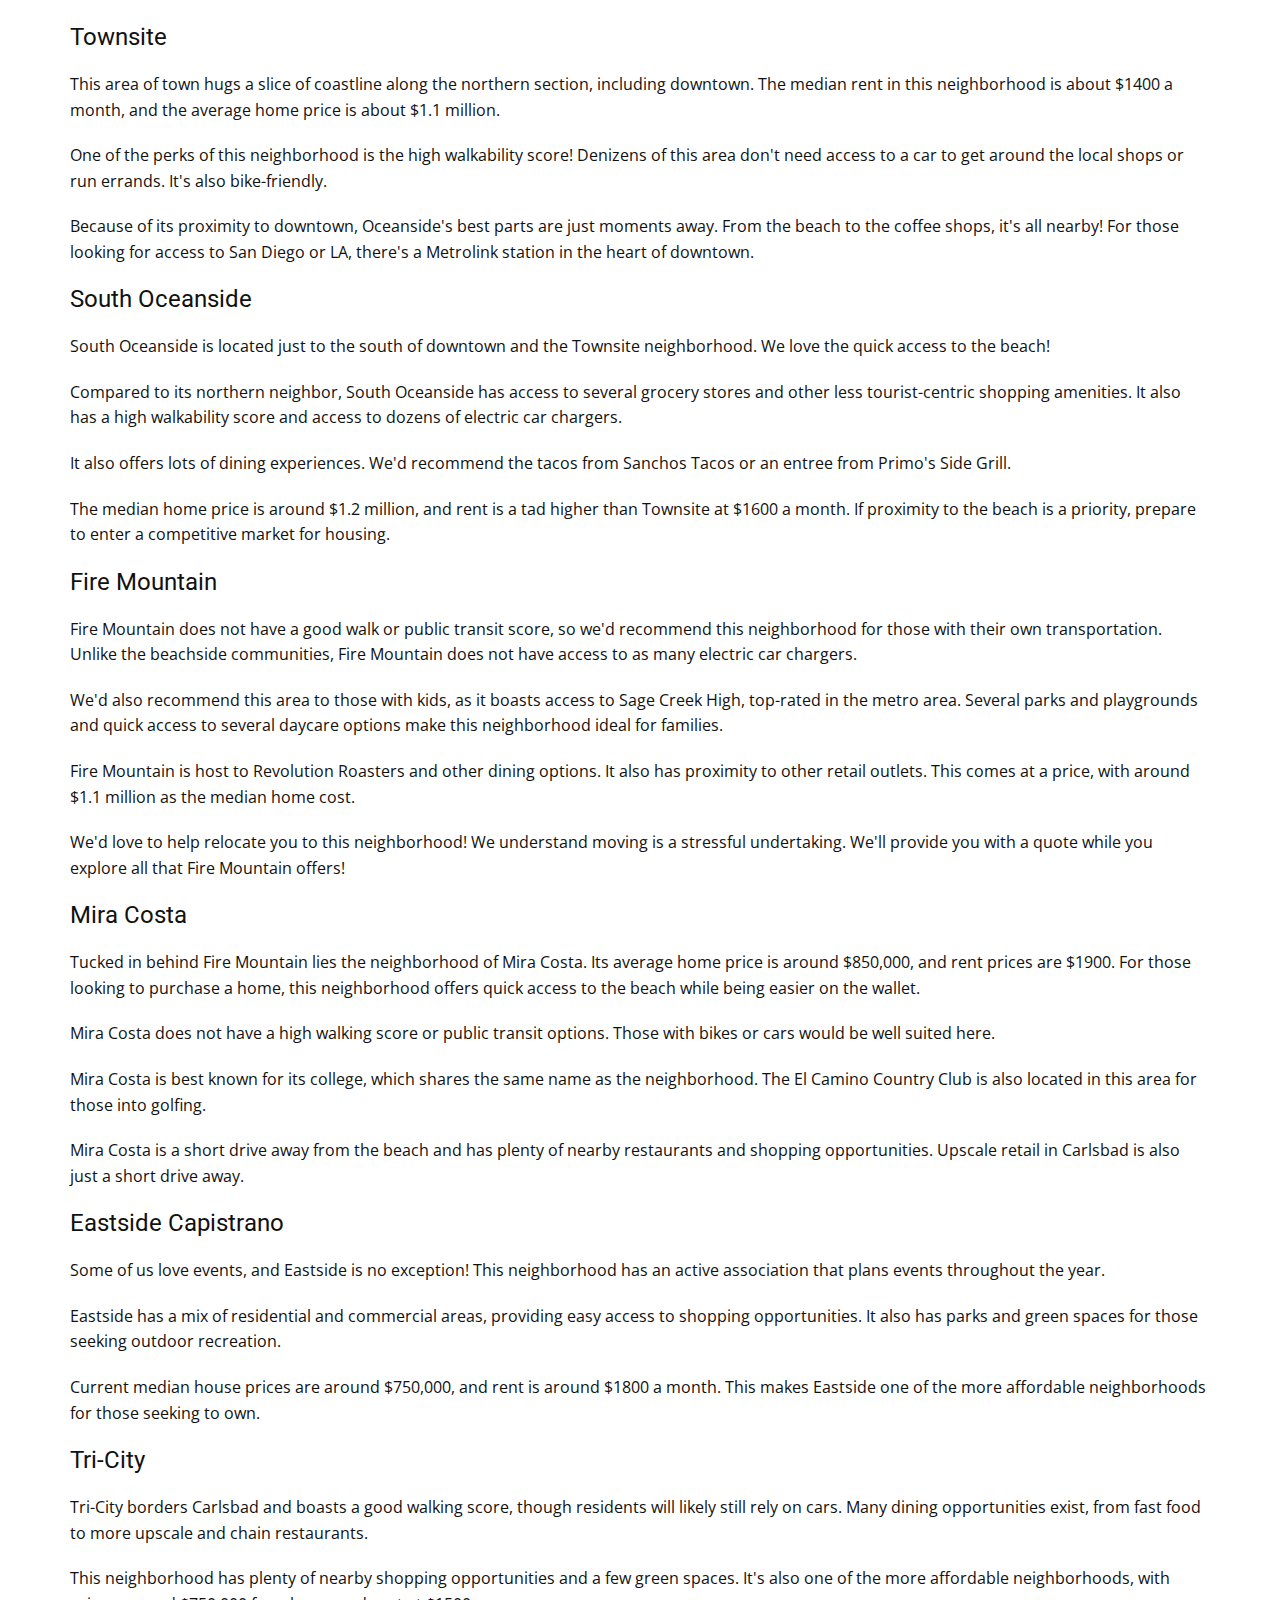
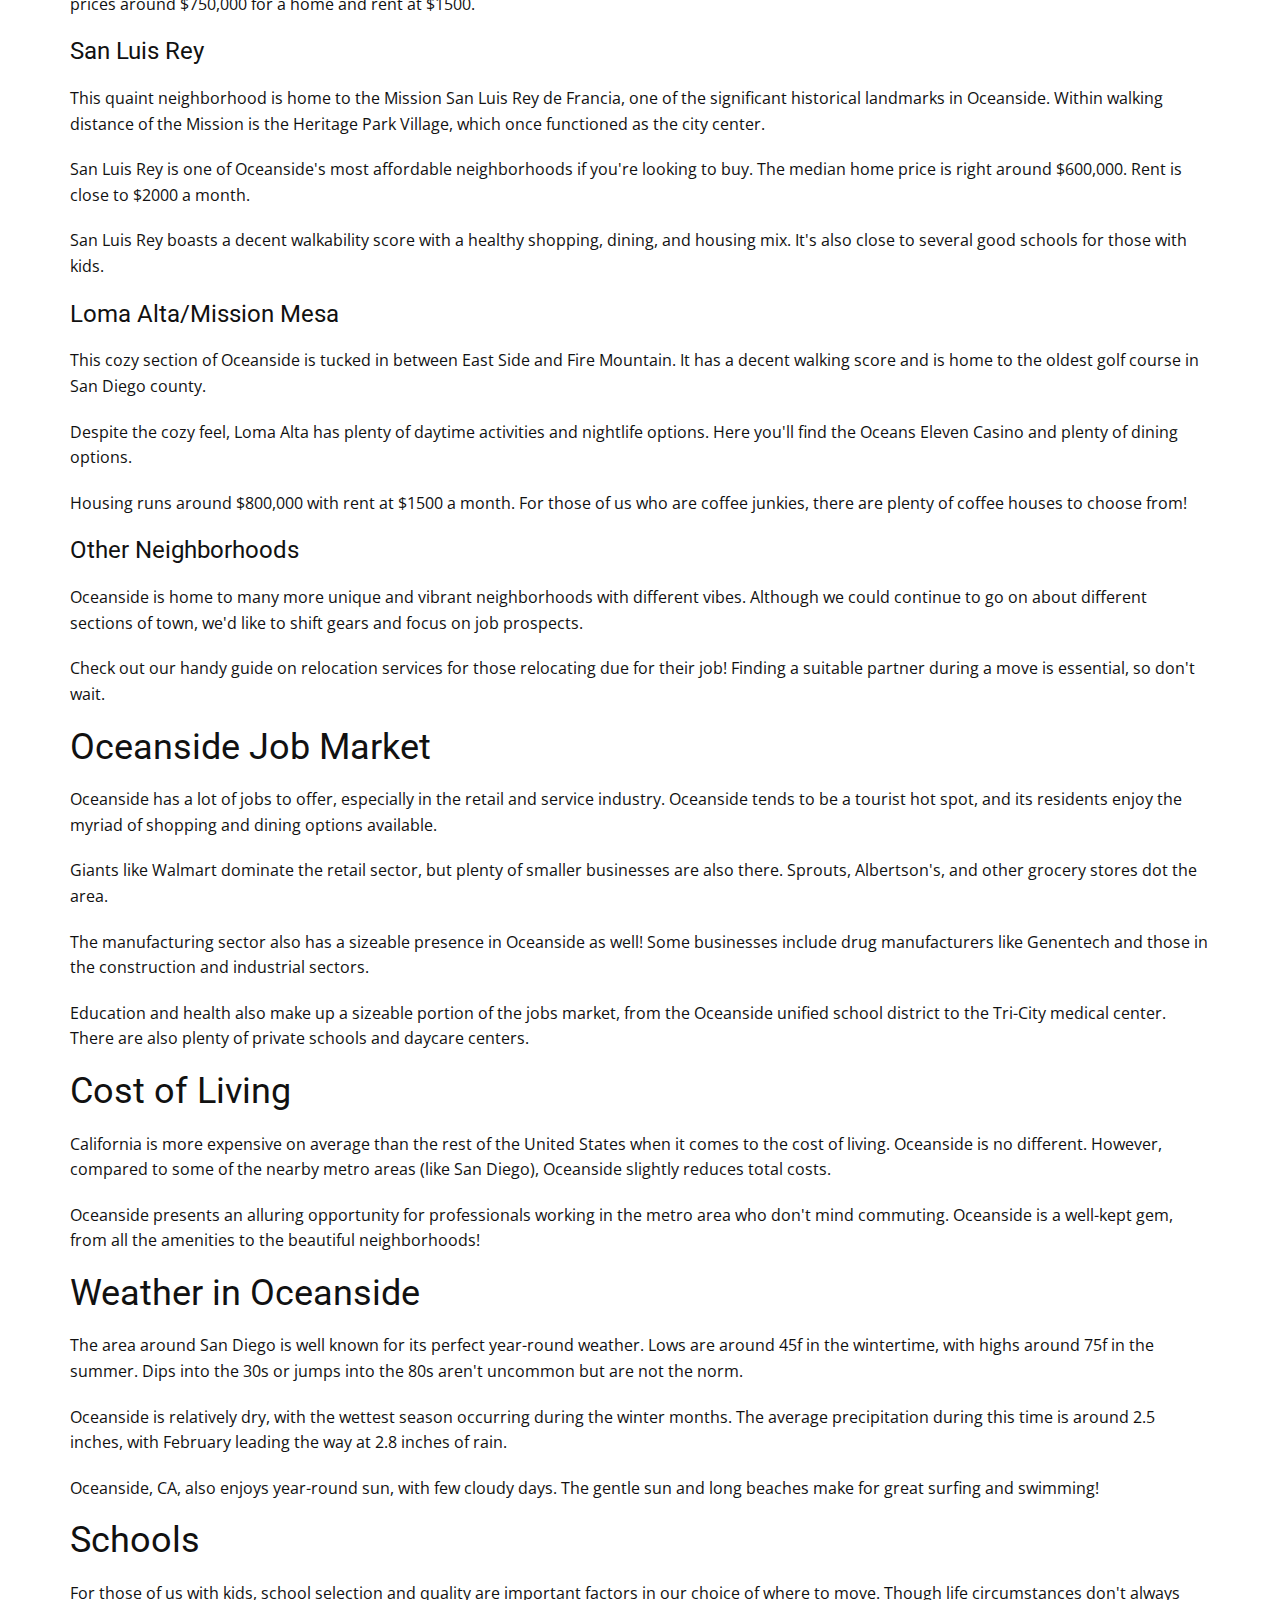
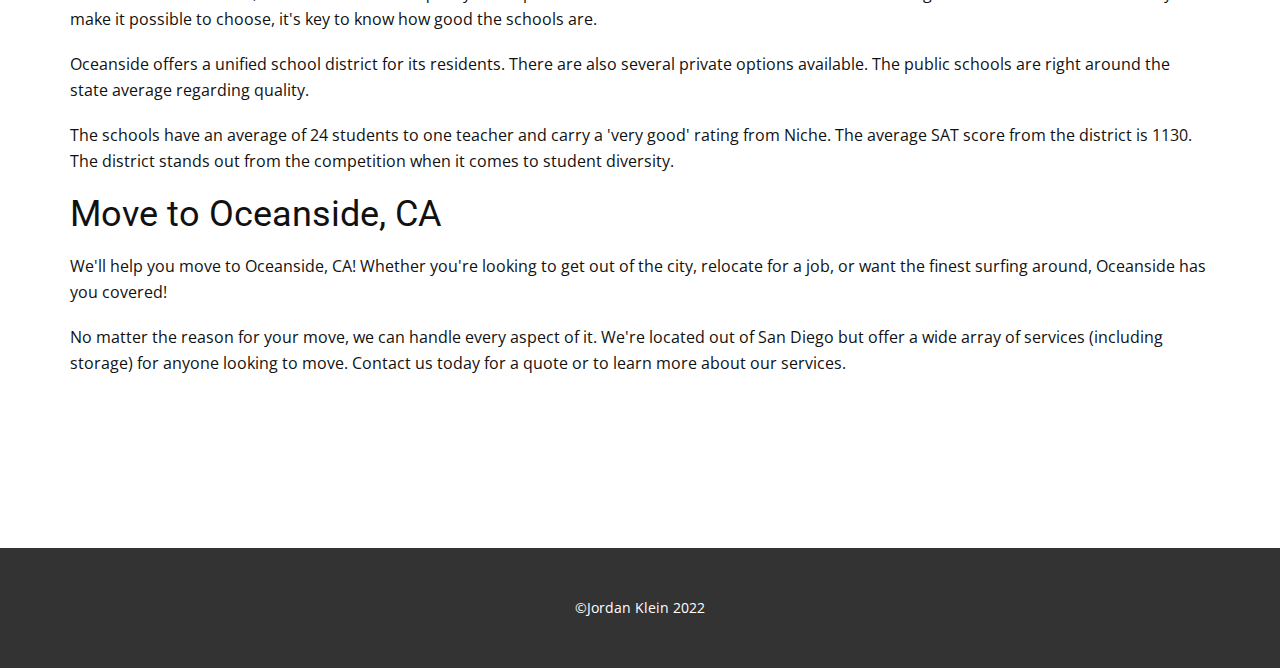
<file: Travel-Article.html>
<!DOCTYPE html>
<html style="font-size: 16px;" lang="en-US"><head>
    <meta name="viewport" content="width=device-width, initial-scale=1.0">
    <meta charset="utf-8">
    <meta name="keywords" content="writing, resume, blog, cover letter, resume writing, freelance writing">
    <meta name="description" content="">
    <title>Travel Article</title>
    <link rel="stylesheet" href="nicepage.css" media="screen">
<link rel="stylesheet" href="Travel-Article.css" media="screen">
    <script class="u-script" type="text/javascript" src="jquery.js" defer=""></script>
    <script class="u-script" type="text/javascript" src="nicepage.js" defer=""></script>
    <meta name="generator" content="Nicepage 4.20.1, nicepage.com">
    <link id="u-theme-google-font" rel="stylesheet" href="https://fonts.googleapis.com/css?family=Roboto:100,100i,300,300i,400,400i,500,500i,700,700i,900,900i|Open+Sans:300,300i,400,400i,500,500i,600,600i,700,700i,800,800i">
    
    
    
    <script type="application/ld+json">{
		"@context": "http://schema.org",
		"@type": "Organization",
		"name": "Jklein"
}</script>
    <meta name="theme-color" content="#478ac9">
    <meta property="og:title" content="Travel Article">
    <meta property="og:description" content="">
    <meta property="og:type" content="website">
  </head>
  <body class="u-body u-xl-mode" data-lang="en"><header class="u-box-shadow u-clearfix u-gradient u-header u-sticky u-sticky-e4b6 u-header" id="sec-393a"><div class="u-clearfix u-sheet u-sheet-1">
        <nav class="u-menu u-menu-one-level u-offcanvas u-menu-1">
          <div class="menu-collapse" style="font-size: 1rem; letter-spacing: 0px;">
            <a class="u-button-style u-custom-left-right-menu-spacing u-custom-padding-bottom u-custom-top-bottom-menu-spacing u-nav-link u-text-active-palette-1-base u-text-hover-palette-2-base" href="#">
              <svg class="u-svg-link" viewBox="0 0 24 24"><use xmlns:xlink="http://www.w3.org/1999/xlink" xlink:href="#menu-hamburger"></use></svg>
              <svg class="u-svg-content" version="1.1" id="menu-hamburger" viewBox="0 0 16 16" x="0px" y="0px" xmlns:xlink="http://www.w3.org/1999/xlink" xmlns="http://www.w3.org/2000/svg"><g><rect y="1" width="16" height="2"></rect><rect y="7" width="16" height="2"></rect><rect y="13" width="16" height="2"></rect>
</g></svg>
            </a>
          </div>
          <div class="u-custom-menu u-nav-container">
            <ul class="u-nav u-unstyled u-nav-1"><li class="u-nav-item"><a class="u-button-style u-nav-link u-text-active-palette-1-base u-text-hover-palette-2-base" href="Home.html" style="padding: 10px 20px;">Home</a>
</li><li class="u-nav-item"><a class="u-button-style u-nav-link u-text-active-palette-1-base u-text-hover-palette-2-base" href="About.html" style="padding: 10px 20px;">About</a>
</li><li class="u-nav-item"><a class="u-button-style u-nav-link u-text-active-palette-1-base u-text-hover-palette-2-base" href="Contact.html" style="padding: 10px 20px;">Contact</a>
</li><li class="u-nav-item"><a class="u-button-style u-nav-link u-text-active-palette-1-base u-text-hover-palette-2-base" href="Services.html" style="padding: 10px 20px;">Services</a>
</li><li class="u-nav-item"><a class="u-button-style u-nav-link u-text-active-palette-1-base u-text-hover-palette-2-base" href="Portfolio.html" style="padding: 10px 20px;">Portfolio</a>
</li></ul>
          </div>
          <div class="u-custom-menu u-nav-container-collapse">
            <div class="u-black u-container-style u-inner-container-layout u-opacity u-opacity-95 u-sidenav">
              <div class="u-inner-container-layout u-sidenav-overflow">
                <div class="u-menu-close"></div>
                <ul class="u-align-center u-nav u-popupmenu-items u-unstyled u-nav-2"><li class="u-nav-item"><a class="u-button-style u-nav-link" href="Home.html">Home</a>
</li><li class="u-nav-item"><a class="u-button-style u-nav-link" href="About.html">About</a>
</li><li class="u-nav-item"><a class="u-button-style u-nav-link" href="Contact.html">Contact</a>
</li><li class="u-nav-item"><a class="u-button-style u-nav-link" href="Services.html">Services</a>
</li><li class="u-nav-item"><a class="u-button-style u-nav-link" href="Portfolio.html">Portfolio</a>
</li></ul>
              </div>
            </div>
            <div class="u-black u-menu-overlay u-opacity u-opacity-70"></div>
          </div>
        </nav>
      </div></header>
    <section class="u-clearfix u-grey-80 u-section-1" id="sec-2c0a">
      <div class="u-clearfix u-sheet u-valign-middle u-sheet-1">
        <div class="u-border-3 u-border-grey-40 u-container-style u-group u-group-1">
          <div class="u-container-layout u-valign-middle u-container-layout-1">
            <h1 class="u-align-center u-text u-text-default u-text-1">Oceanside, California</h1>
          </div>
        </div>
      </div>
    </section>
    <section class="u-align-left u-clearfix u-section-2" id="sec-621d">
      <div class="u-clearfix u-sheet u-valign-middle u-sheet-1">
        <div class="fr-view u-clearfix u-rich-text u-text u-text-1">
          <p id="isPasted">The reason for moving somewhere new isn't the same for all of us. Perhaps it's relocating for a new job, going somewhere new, or retirement. Regardless of the reason, it's important to look at an area before choosing it as a place to live.&nbsp;</p>
          <p>There's a lot to consider, from amenities, proximity to other locations, and the look and feel of a neighborhood. Oceanside, CA, has all of that and more! Oceanside's best feature (besides the beach, of course!) is its growing status as a foodie destination!</p>
          <p>Food isn't everything, of course. There's a lot more that makes a town hum than just its restaurants. This guide to Oceanside, CA, covers everything from housing to weather. If you're looking to move to Oceanside, CA, keep reading!</p>
          <h2>Attractions in Oceanside, CA</h2>
          <p>When considering a place to live, one of the most important factors is what you can do there! <a class="u-active-none u-border-none u-btn u-button-style u-hover-none u-none u-text-palette-1-base u-btn-1" href="https://www.ci.oceanside.ca.us/">Oceanside</a> is no slouch, offering a broad range of outdoor activities in the gentle California sun.&nbsp;
          </p>
          <h3>Oceanside Harbor Village</h3>
          <p>This fancy New-England styled village has everything on tap for any adventure. The harbor boasts a range of activities, from boating and fishing to dolphin and whale tours. The village is a prime destination for both tourists and residents alike!</p>
          <p>Anytime you spend a day out and about, you're sure to get hungry. Oceanside Harbor Village hosts a range of restaurants to satisfy any need. If you're looking for a quick sweet, we'd recommend Nana and Pop's sweet shop. Or if an entree is in order, the Lighthouse oyster bar and grill is always a win!</p>
          <h3>Oceanside Pier</h3>
          <p>The Oceanside pier is a hallmark of the city's beachfront, the backbone of tons of events from concerts to surfing to triathlons. The pier offers excellent sunset views and is sure to be the backdrop to many a memory.&nbsp;</p>
          <p>Both residents and tourists continue to rate the pier as one of the best along the pacific coast, and admission is free! One of its best features is its height, creating stunning views of the surrounding beach and oceanfront.&nbsp;</p>
          <h3>Local Farmer's Market</h3>
          <p>The local farmer's market is a continual delight, returning to the downtown every Thursday. Our favorite thing about this market is that it's open year-round! Not every farmer's market can boast that.</p>
          <p>Night owls aren't excluded, either! Join all the other residents from 5-9 PM for four blocks of stalls, merchants, food, and music! The event is family-friendly, with kid-centered activities. No one gets left out at the Sunset Market!</p>
          <h3>Craft Coffee</h3>
          <p>When we hear the words 'craft coffee,' the city of Seattle comes to mind. But don't sleep on SoCal! Oceanside boasts an entire 'trail' of craft coffee shops near the waterfront.&nbsp;</p>
          <p>We want to shout out to Revolution Roasters for their outstanding value and service. They offer the perfect blend of dainty treats with their signature roasts.&nbsp;</p>
          <p>Jason Mraz even got his start in and around the coffee houses around Oceanside and still occasionally shows up at the Star Theatre. Whether you like it light or dark, Oceanside offers a world of good coffee!</p>
          <h3>Bike Friendly</h3>
          <p>Oceanside, CA, boasts excellent cycling opportunities, whether commuting or for fun and exercise. Oceanside is dedicated to improving biking, incorporating it into future infrastructure planning and design.&nbsp;</p>
          <p>The League of American Cyclists recognized the city as bicycle-friendly, earning a silver award. Biking is a breeze from events, well-marked trails, and a commitment to the future!</p>
          <p>If biking is a priority for you when choosing a place to live, Oceanside is sure to please. We've performed countless moves in the area and would be glad to help you relocate.&nbsp;</p>
          <h3>A City of Culture</h3>
          <p>Living in Oceanside CA isn't dull. The city doesn't just boast plenty of events and attractions, though. It has true roots, digging deep into its cultural past and preserving it for future generations.&nbsp;</p>
          <p>Oceanside paints a picture of its storied past from art and murals, museums, and historic buildings. Our town was one of the first to be recognized as one of California's designated cultural districts.&nbsp;</p>
          <p>It is impossible to miss the colorful history, whether it's along the coastal stretch of the 101 or right in the heart of downtown. The city has a heart of its own, from the residents to its roots.&nbsp;</p>
          <h3>Golfing</h3>
          <p>One of the best things to do in the easy California sun is golf. Oceanside offers plenty of courses, from Arrowood to the El Camino Country Club.</p>
          <p>Ocean breezes and stunning sunsets create the perfect backdrop to these nearly 7000-yard courses. Both offer extensive features, from obstacles to clubhouse meals.&nbsp;</p>
          <h2>Beaches</h2>
          <p>Who could forget one of the best features in all of SoCal? We'd be remiss not to cover the three miles of beaches Oceanside has to offer.&nbsp;</p>
          <p>Whether it's for building sandcastles or roasting marshmallows over a bonfire, the beach has something to offer everyone. Although the beaches are interconnected, each provides a unique persona and style of activity.&nbsp;</p>
          <h3>Breakwater Bay</h3>
          <p>This family-friendly beach is located just south of the harbor. It sports showers and restrooms, a volleyball court, and some picnic benches and grills. Though well-frequented, Breakwater Bay is well-suited for those seeking a quieter beach.&nbsp;</p>
          <h3>Harbor Beach</h3>
          <p>This beach is Oceanside's largest and supports every waterfront activity we can think of! Surfing, boating, bonfires, it has it all. Showers and picnic areas flank each lifeguard tower. There's even some playground equipment for the kiddos!</p>
          <h3>Oceanside Boulevard Beach</h3>
          <p>A dedicated swimming area will be found at this beach during the summer months. There are no dedicated restrooms here, just showers, unlike most other beaches. A quick walk to one of the other beaches or nearby shops is needed to get to a bathroom.&nbsp;</p>
          <h2>Surfing</h2>
          <p>One of SoCal's prime attractions is surfing, especially with decent year-round weather. Oceanside, CA, is no different! It gets a nod from the Encyclopedia of Surfing as "One of California's most consistent surf spots."</p>
          <p>There's always a great spot to launch from along the roughly three miles of beach. Several surf shops are along the beachfront to supply boards and services.&nbsp;</p>
          <h2>Other Attractions</h2>
          <p>Like any other place, there's more available than what we've listed above. The city offers a bounty of activities, from indoor and outdoor skydiving opportunities to helicopter tours. Take a look around, and you're sure to find something that fits your tastes!</p>
          <h3>Food in Oceanside</h3>
          <p>Oceanside has carved a name for itself as a foodie destination from fine dining to oceanside restaurants.&nbsp;</p>
          <h3>Harbor Fish and Chips</h3>
          <p>Located in the Harbor Village, this family-owned restaurant is well-known for its ample portions and sweet potato fries. They offer daily specials, baskets, soups and salads, and a host of side orders.&nbsp;</p>
          <h3>The Miller's Table</h3>
          <p>We appreciate the skill it takes to provide an exquisite fine dining experience, and The Miller's Table is no exception. Guests will be greeted with fancy wines, tasty spirits, and mouth-watering entrees.&nbsp;</p>
          <h3>Rosewood Kitchen</h3>
          <p>Rosewood offers a wide array of dishes inspired by French, Mexican, and Italian cuisine. From soups and salads, homestyle cooking, and their fresh Sangria, Rosewood offers a unique dining experience! They're conveniently located near downtown Oceanside.&nbsp;</p>
          <h3>333 Pacific</h3>
          <p>What would Oceanside be without 333 Pacific? Perfect for a romantic evening or to gain views of the pier, this elegant and upscale restaurant offers the best of steaks and seafood.&nbsp;</p>
          <p>333 Pacific also offers a vodka lounge and a bar and over 200 wines from around the world. Those with a refined taste in spirits will find themselves at home here.&nbsp;</p>
          <h3>Local Taphouse and Kitchen</h3>
          <p>This restaurant offers a unique dining experience! You'll be hard-pressed to find such a visual treat elsewhere, from its outdoor seating to Saloon-Esque feel inside!</p>
          <p>Their Fritta burger is to die for, but worry not if you're looking for steaks or other options! Local has something for everyone, and the food is just as good as the setting!</p>
          <h3>Lighthouse Oyster Bar and Grill</h3>
          <p>We'd be remiss not to mention the Lighthouse! The Lighthouse offers stunning views and a charming nautical feel in the Harbor Village. Their fresh seafood is always on point!&nbsp;</p>
          <p>Though they might be well-known for their oysters, they also offer exquisite deserts, from the Creme Brulee to the Mud Pie! Anyone with a sweet tooth will feel well at home here!</p>
          <h3>Miss Kim's That Boy Good</h3>
          <p>As our final shoutout, who else could it go to but Miss Kim's That Boy Good? They offer everything from shrimp to bbq to sandwiches. Check out their collard greens and their cajun hotlinks for those missing homecooked southern food.&nbsp;</p>
          <p>They also offer a host of drinks, but don't ignore their rootbeer float! Choose between vanilla or pecan ice cream and enjoy that smooth Louisiana Abita Rootbeer!</p>
          <h2>Housing in Oceanside, CA</h2>
          <p>The words 'California' and 'housing' in the same sentence often invokes the thought of million-dollar price tags. Although Oceanside offers its fair share of these expensive abodes, take heart! Not every house is that expensive.&nbsp;</p>
          <p>Oceanside housing is higher than the national average. Expect a competitive market, with the average house price around $740,000.&nbsp;</p>
          <p>Oceanside is fantastic for those looking for proximity to the bigger cities without the congestion and density. Though it does suffer from some suburban sprawl, overall, Oceanside is a quiet, beautiful place to live.&nbsp;</p>
          <h3>Neighborhoods of Oceanside</h3>
          <p>Like any other city, Oceanside has several defined neighborhoods with their own flair. We hope this guide to Oceanside CA neighborhoods helps you find a spot that suits your lifestyle!</p>
          <h4>Townsite</h4>
          <p>This area of town hugs a slice of coastline along the northern section, including downtown. The median rent in this neighborhood is about $1400 a month, and the average home price is about $1.1 million.&nbsp;</p>
          <p>One of the perks of this neighborhood is the high walkability score! Denizens of this area don't need access to a car to get around the local shops or run errands. It's also bike-friendly.&nbsp;</p>
          <p>Because of its proximity to downtown, Oceanside's best parts are just moments away. From the beach to the coffee shops, it's all nearby! For those looking for access to San Diego or LA, there's a Metrolink station in the heart of downtown.&nbsp;</p>
          <h4>South Oceanside</h4>
          <p>South Oceanside is located just to the south of downtown and the Townsite neighborhood. We love the quick access to the beach!&nbsp;</p>
          <p>Compared to its northern neighbor, South Oceanside has access to several grocery stores and other less tourist-centric shopping amenities. It also has a high walkability score and access to dozens of electric car chargers.&nbsp;</p>
          <p>It also offers lots of dining experiences. We'd recommend the tacos from Sanchos Tacos or an entree from Primo's Side Grill.&nbsp;</p>
          <p>The median home price is around $1.2 million, and rent is a tad higher than Townsite at $1600 a month. If proximity to the beach is a priority, prepare to enter a competitive market for housing.&nbsp;</p>
          <h4>Fire Mountain</h4>
          <p>Fire Mountain does not have a good walk or public transit score, so we'd recommend this neighborhood for those with their own transportation. Unlike the beachside communities, Fire Mountain does not have access to as many electric car chargers.&nbsp;</p>
          <p>We'd also recommend this area to those with kids, as it boasts access to Sage Creek High, top-rated in the metro area. Several parks and playgrounds and quick access to several daycare options make this neighborhood ideal for families.&nbsp;</p>
          <p>Fire Mountain is host to Revolution Roasters and other dining options. It also has proximity to other retail outlets. This comes at a price, with around $1.1 million as the median home cost.</p>
          <p>We'd love to help relocate you to this neighborhood! We understand moving is a stressful undertaking. We'll provide you with a quote while you explore all that Fire Mountain offers!</p>
          <h4>Mira Costa</h4>
          <p>Tucked in behind Fire Mountain lies the neighborhood of Mira Costa. Its average home price is around $850,000, and rent prices are $1900. For those looking to purchase a home, this neighborhood offers quick access to the beach while being easier on the wallet.&nbsp;</p>
          <p>Mira Costa does not have a high walking score or public transit options. Those with bikes or cars would be well suited here.&nbsp;</p>
          <p>Mira Costa is best known for its college, which shares the same name as the neighborhood. The El Camino Country Club is also located in this area for those into golfing.</p>
          <p>Mira Costa is a short drive away from the beach and has plenty of nearby restaurants and shopping opportunities. Upscale retail in Carlsbad is also just a short drive away.&nbsp;</p>
          <h4>Eastside Capistrano</h4>
          <p>Some of us love events, and Eastside is no exception! This neighborhood has an active association that plans events throughout the year.&nbsp;</p>
          <p>Eastside has a mix of residential and commercial areas, providing easy access to shopping opportunities. It also has parks and green spaces for those seeking outdoor recreation.&nbsp;</p>
          <p>Current median house prices are around $750,000, and rent is around $1800 a month. This makes Eastside one of the more affordable neighborhoods for those seeking to own.&nbsp;</p>
          <h4>Tri-City</h4>
          <p>Tri-City borders Carlsbad and boasts a good walking score, though residents will likely still rely on cars. Many dining opportunities exist, from fast food to more upscale and chain restaurants.&nbsp;</p>
          <p>This neighborhood has plenty of nearby shopping opportunities and a few green spaces. It's also one of the more affordable neighborhoods, with prices around $750,000 for a home and rent at $1500.&nbsp;</p>
          <h4>San Luis Rey</h4>
          <p>This quaint neighborhood is home to the Mission San Luis Rey de Francia, one of the significant historical landmarks in Oceanside. Within walking distance of the Mission is the Heritage Park Village, which once functioned as the city center.</p>
          <p>San Luis Rey is one of Oceanside's most affordable neighborhoods if you're looking to buy. The median home price is right around $600,000. Rent is close to $2000 a month.&nbsp;</p>
          <p>San Luis Rey boasts a decent walkability score with a healthy shopping, dining, and housing mix. It's also close to several good schools for those with kids.&nbsp;</p>
          <h4>Loma Alta/Mission Mesa</h4>
          <p>This cozy section of Oceanside is tucked in between East Side and Fire Mountain. It has a decent walking score and is home to the oldest golf course in San Diego county.&nbsp;</p>
          <p>Despite the cozy feel, Loma Alta has plenty of daytime activities and nightlife options. Here you'll find the Oceans Eleven Casino and plenty of dining options.&nbsp;</p>
          <p>Housing runs around $800,000 with rent at $1500 a month. For those of us who are coffee junkies, there are plenty of coffee houses to choose from!</p>
          <h4>Other Neighborhoods</h4>
          <p>Oceanside is home to many more unique and vibrant neighborhoods with different vibes. Although we could continue to go on about different sections of town, we'd like to shift gears and focus on job prospects.</p>
          <p>Check out our handy guide on relocation services for those relocating due for their job! Finding a suitable partner during a move is essential, so don't wait.&nbsp;</p>
          <h2>Oceanside Job Market</h2>
          <p>Oceanside has a lot of jobs to offer, especially in the retail and service industry. Oceanside tends to be a tourist hot spot, and its residents enjoy the myriad of shopping and dining options available.&nbsp;</p>
          <p>Giants like Walmart dominate the retail sector, but plenty of smaller businesses are also there. Sprouts, Albertson's, and other grocery stores dot the area.&nbsp;</p>
          <p>The manufacturing sector also has a sizeable presence in Oceanside as well! Some businesses include drug manufacturers like Genentech and those in the construction and industrial sectors.&nbsp;</p>
          <p>Education and health also make up a sizeable portion of the jobs market, from the Oceanside unified school district to the Tri-City medical center. There are also plenty of private schools and daycare centers. &nbsp;</p>
          <h2>Cost of Living</h2>
          <p>California is more expensive on average than the rest of the United States when it comes to the cost of living. Oceanside is no different. However, compared to some of the nearby metro areas (like San Diego), Oceanside slightly reduces total costs.</p>
          <p>Oceanside presents an alluring opportunity for professionals working in the metro area who don't mind commuting. Oceanside is a well-kept gem, from all the amenities to the beautiful neighborhoods!</p>
          <h2>Weather in Oceanside</h2>
          <p>The area around San Diego is well known for its perfect year-round weather. Lows are around 45f in the wintertime, with highs around 75f in the summer. Dips into the 30s or jumps into the 80s aren't uncommon but are not the norm.</p>
          <p>Oceanside is relatively dry, with the wettest season occurring during the winter months. The average precipitation during this time is around 2.5 inches, with February leading the way at 2.8 inches of rain.&nbsp;</p>
          <p>Oceanside, CA, also enjoys year-round sun, with few cloudy days. The gentle sun and long beaches make for great surfing and swimming!&nbsp;</p>
          <h2>Schools</h2>
          <p>For those of us with kids, school selection and quality are important factors in our choice of where to move. Though life circumstances don't always make it possible to choose, it's key to know how good the schools are.&nbsp;</p>
          <p>Oceanside offers a unified school district for its residents. There are also several private options available. The public schools are right around the state average regarding quality.</p>
          <p>The schools have an average of 24 students to one teacher and carry a 'very good' rating from Niche. The average SAT score from the district is 1130. The district stands out from the competition when it comes to student diversity.&nbsp;</p>
          <h2>Move to Oceanside, CA</h2>
          <p>We'll help you move to Oceanside, CA! Whether you're looking to get out of the city, relocate for a job, or want the finest surfing around, Oceanside has you covered!</p>
          <p>No matter the reason for your move, we can handle every aspect of it. We're located out of San Diego but offer a wide array of services (including storage) for anyone looking to move. Contact us today for a quote or to learn more about our services.&nbsp;</p>
          <p>
            <br>
          </p>
          <p>
            <br>
          </p>
        </div>
      </div>
    </section>
    
    
    <footer class="u-align-center u-clearfix u-footer u-grey-80 u-footer" id="sec-ec81"><div class="u-clearfix u-sheet u-sheet-1">
        <p class="u-small-text u-text u-text-variant u-text-1">©Jordan Klein 2022</p>
      </div></footer>
  
</body></html>
</file>
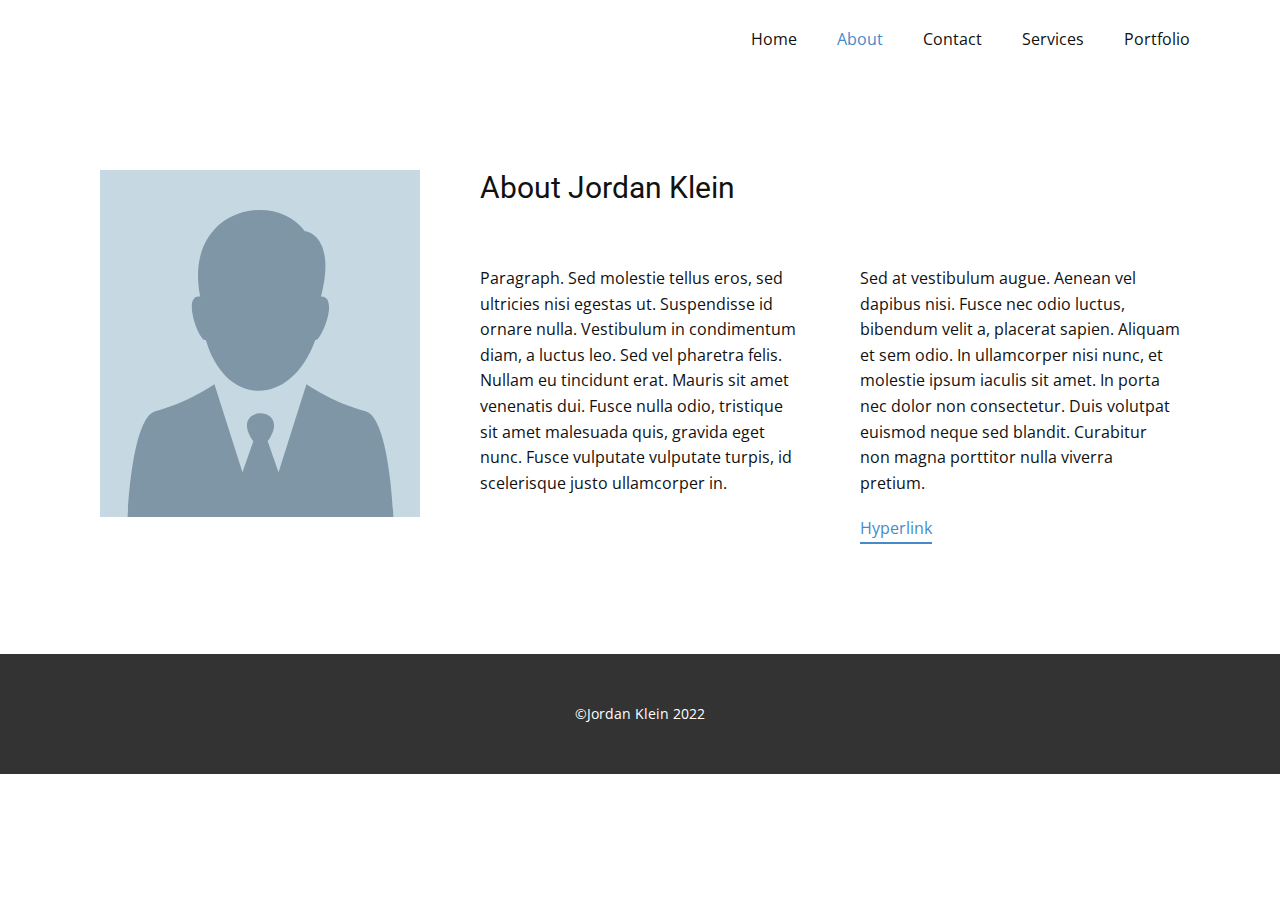
<file: Jklein/About.html>
<!DOCTYPE html>
<html style="font-size: 16px;" lang="en"><head>
    <meta name="viewport" content="width=device-width, initial-scale=1.0">
    <meta charset="utf-8">
    <meta name="keywords" content="About Me">
    <meta name="description" content="">
    <title>About</title>
    <link rel="stylesheet" href="nicepage.css" media="screen">
<link rel="stylesheet" href="About.css" media="screen">
    <script class="u-script" type="text/javascript" src="jquery.js" defer=""></script>
    <script class="u-script" type="text/javascript" src="nicepage.js" defer=""></script>
    <meta name="generator" content="Nicepage 4.20.1, nicepage.com">
    <link id="u-theme-google-font" rel="stylesheet" href="https://fonts.googleapis.com/css?family=Roboto:100,100i,300,300i,400,400i,500,500i,700,700i,900,900i|Open+Sans:300,300i,400,400i,500,500i,600,600i,700,700i,800,800i">
    
    
    <script type="application/ld+json">{
		"@context": "http://schema.org",
		"@type": "Organization",
		"name": "Jklein"
}</script>
    <meta name="theme-color" content="#478ac9">
    <meta property="og:title" content="About">
    <meta property="og:description" content="">
    <meta property="og:type" content="website">
  </head>
  <body class="u-body u-xl-mode" data-lang="en"><header class="u-clearfix u-header u-header" id="sec-393a"><div class="u-clearfix u-sheet u-sheet-1">
        <nav class="u-menu u-menu-one-level u-offcanvas u-menu-1">
          <div class="menu-collapse" style="font-size: 1rem; letter-spacing: 0px;">
            <a class="u-button-style u-custom-left-right-menu-spacing u-custom-padding-bottom u-custom-top-bottom-menu-spacing u-nav-link u-text-active-palette-1-base u-text-hover-palette-2-base" href="#">
              <svg class="u-svg-link" viewBox="0 0 24 24"><use xmlns:xlink="http://www.w3.org/1999/xlink" xlink:href="#menu-hamburger"></use></svg>
              <svg class="u-svg-content" version="1.1" id="menu-hamburger" viewBox="0 0 16 16" x="0px" y="0px" xmlns:xlink="http://www.w3.org/1999/xlink" xmlns="http://www.w3.org/2000/svg"><g><rect y="1" width="16" height="2"></rect><rect y="7" width="16" height="2"></rect><rect y="13" width="16" height="2"></rect>
</g></svg>
            </a>
          </div>
          <div class="u-custom-menu u-nav-container">
            <ul class="u-nav u-unstyled u-nav-1"><li class="u-nav-item"><a class="u-button-style u-nav-link u-text-active-palette-1-base u-text-hover-palette-2-base" href="Home.html" style="padding: 10px 20px;">Home</a>
</li><li class="u-nav-item"><a class="u-button-style u-nav-link u-text-active-palette-1-base u-text-hover-palette-2-base" href="About.html" style="padding: 10px 20px;">About</a>
</li><li class="u-nav-item"><a class="u-button-style u-nav-link u-text-active-palette-1-base u-text-hover-palette-2-base" href="Contact.html" style="padding: 10px 20px;">Contact</a>
</li><li class="u-nav-item"><a class="u-button-style u-nav-link u-text-active-palette-1-base u-text-hover-palette-2-base" href="Services.html" style="padding: 10px 20px;">Services</a>
</li><li class="u-nav-item"><a class="u-button-style u-nav-link u-text-active-palette-1-base u-text-hover-palette-2-base" href="Portfolio.html" style="padding: 10px 20px;">Portfolio</a>
</li></ul>
          </div>
          <div class="u-custom-menu u-nav-container-collapse">
            <div class="u-black u-container-style u-inner-container-layout u-opacity u-opacity-95 u-sidenav">
              <div class="u-inner-container-layout u-sidenav-overflow">
                <div class="u-menu-close"></div>
                <ul class="u-align-center u-nav u-popupmenu-items u-unstyled u-nav-2"><li class="u-nav-item"><a class="u-button-style u-nav-link" href="Home.html">Home</a>
</li><li class="u-nav-item"><a class="u-button-style u-nav-link" href="About.html">About</a>
</li><li class="u-nav-item"><a class="u-button-style u-nav-link" href="Contact.html">Contact</a>
</li><li class="u-nav-item"><a class="u-button-style u-nav-link" href="Services.html">Services</a>
</li><li class="u-nav-item"><a class="u-button-style u-nav-link" href="Portfolio.html">Portfolio</a>
</li></ul>
              </div>
            </div>
            <div class="u-black u-menu-overlay u-opacity u-opacity-70"></div>
          </div>
        </nav>
      </div></header>
    <section class="u-clearfix u-section-1" id="sec-82af">
      <div class="u-clearfix u-sheet u-valign-middle u-sheet-1">
        <div class="u-clearfix u-expanded-width u-gutter-0 u-layout-spacing-vertical u-layout-wrap u-layout-wrap-1">
          <div class="u-layout">
            <div class="u-layout-row">
              <div class="u-size-20 u-size-60-md">
                <div class="u-layout-row">
                  <div class="u-container-style u-expand-resize u-layout-cell u-left-cell u-size-60 u-layout-cell-1" src="">
                    <div class="u-container-layout u-valign-top u-container-layout-1">
                      <img class="u-expanded-width u-image u-image-1" data-image-width="256" data-image-height="256" src="[data-uri]">
                    </div>
                  </div>
                </div>
              </div>
              <div class="u-size-40 u-size-60-md">
                <div class="u-layout-col">
                  <div class="u-size-40">
                    <div class="u-layout-row">
                      <div class="u-align-left u-container-style u-layout-cell u-right-cell u-size-60 u-layout-cell-2">
                        <div class="u-container-layout u-valign-middle u-container-layout-2">
                          <h3 class="u-text u-text-1">About Jordan Klein</h3>
                        </div>
                      </div>
                    </div>
                  </div>
                  <div class="u-size-20">
                    <div class="u-layout-row">
                      <div class="u-align-left u-container-style u-layout-cell u-size-30 u-layout-cell-3">
                        <div class="u-container-layout u-container-layout-3">
                          <p class="u-text u-text-2">Paragraph. Sed molestie tellus eros, sed ultricies nisi egestas ut. Suspendisse id ornare nulla. Vestibulum in condimentum diam, a luctus leo. Sed vel pharetra felis. Nullam eu tincidunt erat. Mauris sit amet venenatis dui. Fusce nulla odio, tristique sit amet malesuada quis, gravida eget nunc. Fusce vulputate vulputate turpis, id scelerisque justo ullamcorper in.</p>
                        </div>
                      </div>
                      <div class="u-align-left u-container-style u-layout-cell u-right-cell u-size-30 u-layout-cell-4">
                        <div class="u-container-layout u-container-layout-4">
                          <p class="u-text u-text-3">Sed at vestibulum augue. Aenean vel dapibus nisi. Fusce nec odio luctus, bibendum velit a, placerat sapien.&nbsp;Aliquam et sem odio. In ullamcorper nisi nunc, et molestie ipsum iaculis sit amet.&nbsp;In porta nec dolor non consectetur. Duis volutpat euismod neque sed blandit.&nbsp;Curabitur non magna porttitor nulla viverra pretium.</p>
                          <a href="" class="u-active-none u-border-2 u-border-palette-1-base u-btn u-btn-rectangle u-button-style u-hover-none u-none u-btn-1">Hyperlink</a>
                        </div>
                      </div>
                    </div>
                  </div>
                </div>
              </div>
            </div>
          </div>
        </div>
      </div>
    </section>
    
    
    <footer class="u-align-center u-clearfix u-footer u-grey-80 u-footer" id="sec-ec81"><div class="u-clearfix u-sheet u-sheet-1">
        <p class="u-small-text u-text u-text-variant u-text-1">©Jordan Klein 2022</p>
      </div></footer>
  
</body></html>
</file>
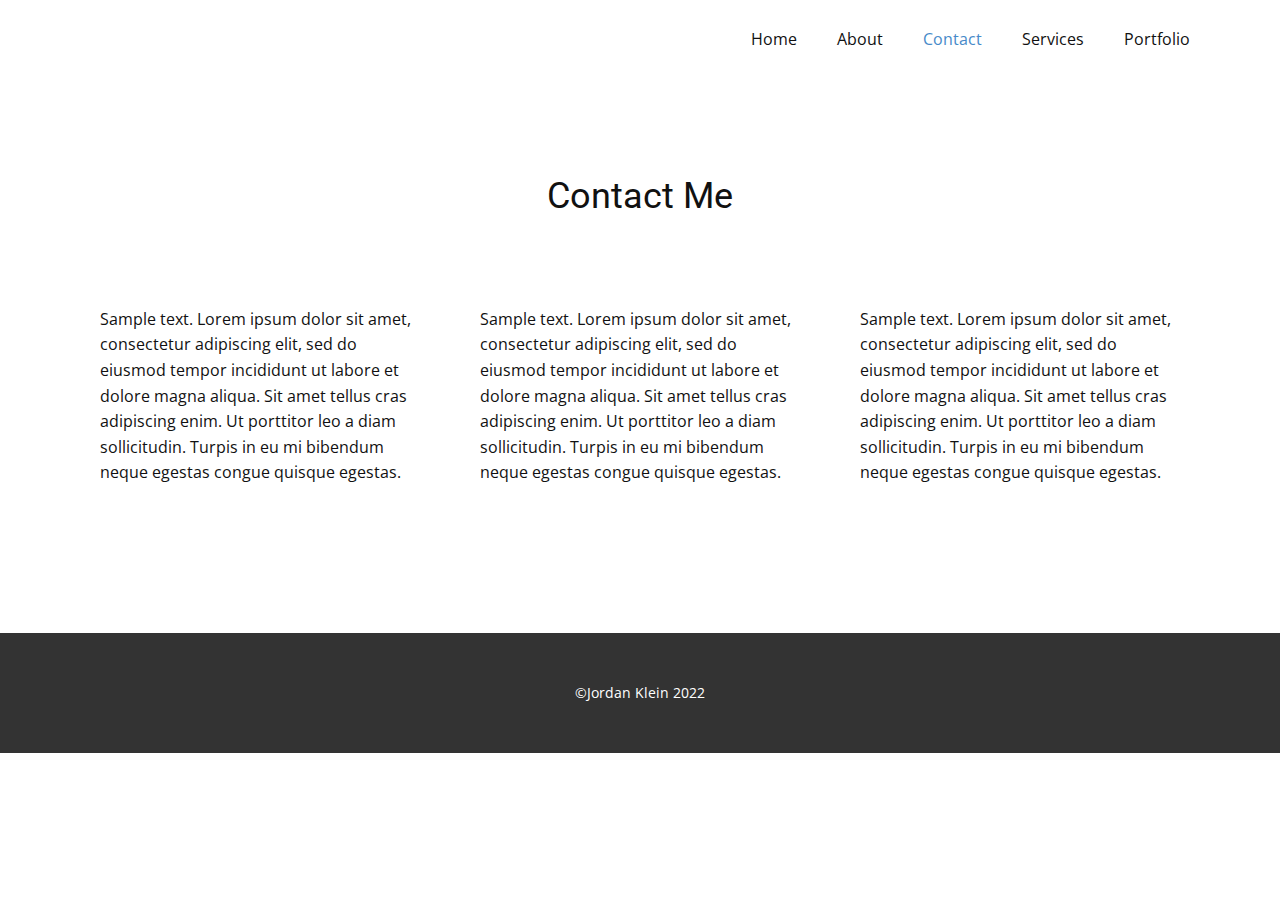
<file: Jklein/Contact.html>
<!DOCTYPE html>
<html style="font-size: 16px;" lang="en"><head>
    <meta name="viewport" content="width=device-width, initial-scale=1.0">
    <meta charset="utf-8">
    <meta name="keywords" content="Contact Me">
    <meta name="description" content="">
    <title>Contact</title>
    <link rel="stylesheet" href="nicepage.css" media="screen">
<link rel="stylesheet" href="Contact.css" media="screen">
    <script class="u-script" type="text/javascript" src="jquery.js" defer=""></script>
    <script class="u-script" type="text/javascript" src="nicepage.js" defer=""></script>
    <meta name="generator" content="Nicepage 4.20.1, nicepage.com">
    <link id="u-theme-google-font" rel="stylesheet" href="https://fonts.googleapis.com/css?family=Roboto:100,100i,300,300i,400,400i,500,500i,700,700i,900,900i|Open+Sans:300,300i,400,400i,500,500i,600,600i,700,700i,800,800i">
    
    
    <script type="application/ld+json">{
		"@context": "http://schema.org",
		"@type": "Organization",
		"name": "Jklein"
}</script>
    <meta name="theme-color" content="#478ac9">
    <meta property="og:title" content="Contact">
    <meta property="og:description" content="">
    <meta property="og:type" content="website">
  </head>
  <body class="u-body u-xl-mode" data-lang="en"><header class="u-clearfix u-header u-header" id="sec-393a"><div class="u-clearfix u-sheet u-sheet-1">
        <nav class="u-menu u-menu-one-level u-offcanvas u-menu-1">
          <div class="menu-collapse" style="font-size: 1rem; letter-spacing: 0px;">
            <a class="u-button-style u-custom-left-right-menu-spacing u-custom-padding-bottom u-custom-top-bottom-menu-spacing u-nav-link u-text-active-palette-1-base u-text-hover-palette-2-base" href="#">
              <svg class="u-svg-link" viewBox="0 0 24 24"><use xmlns:xlink="http://www.w3.org/1999/xlink" xlink:href="#menu-hamburger"></use></svg>
              <svg class="u-svg-content" version="1.1" id="menu-hamburger" viewBox="0 0 16 16" x="0px" y="0px" xmlns:xlink="http://www.w3.org/1999/xlink" xmlns="http://www.w3.org/2000/svg"><g><rect y="1" width="16" height="2"></rect><rect y="7" width="16" height="2"></rect><rect y="13" width="16" height="2"></rect>
</g></svg>
            </a>
          </div>
          <div class="u-custom-menu u-nav-container">
            <ul class="u-nav u-unstyled u-nav-1"><li class="u-nav-item"><a class="u-button-style u-nav-link u-text-active-palette-1-base u-text-hover-palette-2-base" href="Home.html" style="padding: 10px 20px;">Home</a>
</li><li class="u-nav-item"><a class="u-button-style u-nav-link u-text-active-palette-1-base u-text-hover-palette-2-base" href="About.html" style="padding: 10px 20px;">About</a>
</li><li class="u-nav-item"><a class="u-button-style u-nav-link u-text-active-palette-1-base u-text-hover-palette-2-base" href="Contact.html" style="padding: 10px 20px;">Contact</a>
</li><li class="u-nav-item"><a class="u-button-style u-nav-link u-text-active-palette-1-base u-text-hover-palette-2-base" href="Services.html" style="padding: 10px 20px;">Services</a>
</li><li class="u-nav-item"><a class="u-button-style u-nav-link u-text-active-palette-1-base u-text-hover-palette-2-base" href="Portfolio.html" style="padding: 10px 20px;">Portfolio</a>
</li></ul>
          </div>
          <div class="u-custom-menu u-nav-container-collapse">
            <div class="u-black u-container-style u-inner-container-layout u-opacity u-opacity-95 u-sidenav">
              <div class="u-inner-container-layout u-sidenav-overflow">
                <div class="u-menu-close"></div>
                <ul class="u-align-center u-nav u-popupmenu-items u-unstyled u-nav-2"><li class="u-nav-item"><a class="u-button-style u-nav-link" href="Home.html">Home</a>
</li><li class="u-nav-item"><a class="u-button-style u-nav-link" href="About.html">About</a>
</li><li class="u-nav-item"><a class="u-button-style u-nav-link" href="Contact.html">Contact</a>
</li><li class="u-nav-item"><a class="u-button-style u-nav-link" href="Services.html">Services</a>
</li><li class="u-nav-item"><a class="u-button-style u-nav-link" href="Portfolio.html">Portfolio</a>
</li></ul>
              </div>
            </div>
            <div class="u-black u-menu-overlay u-opacity u-opacity-70"></div>
          </div>
        </nav>
      </div></header>
    <section class="u-align-center u-clearfix u-section-1" id="sec-96b5">
      <div class="u-clearfix u-sheet u-valign-middle u-sheet-1">
        <h2 class="u-text u-text-default u-text-1">Contact Me</h2>
        <div class="u-clearfix u-expanded-width u-layout-wrap u-layout-wrap-1">
          <div class="u-layout">
            <div class="u-layout-row">
              <div class="u-container-style u-layout-cell u-left-cell u-size-20 u-layout-cell-1">
                <div class="u-container-layout u-container-layout-1">
                  <p class="u-text u-text-default u-text-2">Sample text. Lorem ipsum dolor sit amet, consectetur adipiscing elit, sed do eiusmod tempor incididunt ut labore et dolore magna aliqua. Sit amet tellus cras adipiscing enim. Ut porttitor leo a diam sollicitudin. Turpis in eu mi bibendum neque egestas congue quisque egestas.</p>
                </div>
              </div>
              <div class="u-container-style u-layout-cell u-size-20 u-layout-cell-2">
                <div class="u-container-layout u-container-layout-2">
                  <p class="u-text u-text-default u-text-3">Sample text. Lorem ipsum dolor sit amet, consectetur adipiscing elit, sed do eiusmod tempor incididunt ut labore et dolore magna aliqua. Sit amet tellus cras adipiscing enim. Ut porttitor leo a diam sollicitudin. Turpis in eu mi bibendum neque egestas congue quisque egestas.</p>
                </div>
              </div>
              <div class="u-container-style u-layout-cell u-right-cell u-size-20 u-layout-cell-3">
                <div class="u-container-layout u-container-layout-3">
                  <p class="u-text u-text-default u-text-4">Sample text. Lorem ipsum dolor sit amet, consectetur adipiscing elit, sed do eiusmod tempor incididunt ut labore et dolore magna aliqua. Sit amet tellus cras adipiscing enim. Ut porttitor leo a diam sollicitudin. Turpis in eu mi bibendum neque egestas congue quisque egestas.</p>
                </div>
              </div>
            </div>
          </div>
        </div>
      </div>
    </section>
    
    
    <footer class="u-align-center u-clearfix u-footer u-grey-80 u-footer" id="sec-ec81"><div class="u-clearfix u-sheet u-sheet-1">
        <p class="u-small-text u-text u-text-variant u-text-1">©Jordan Klein 2022</p>
      </div></footer>
  
</body></html>
</file>
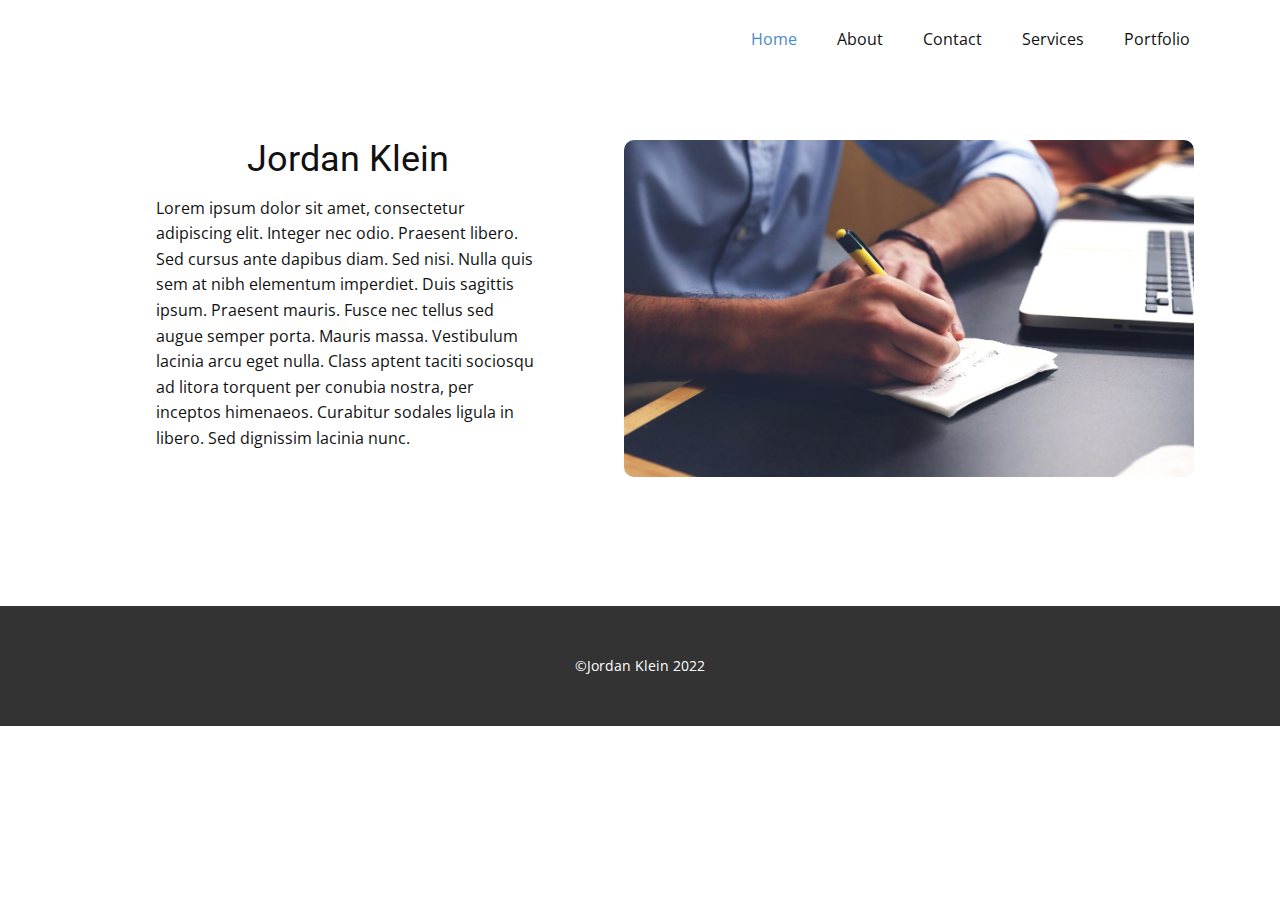
<file: Jklein/Home.html>
<!DOCTYPE html>
<html style="font-size: 16px;" lang="en"><head>
    <meta name="viewport" content="width=device-width, initial-scale=1.0">
    <meta charset="utf-8">
    <meta name="keywords" content="Jordan Klein">
    <meta name="description" content="">
    <title>Home</title>
    <link rel="stylesheet" href="nicepage.css" media="screen">
<link rel="stylesheet" href="Home.css" media="screen">
    <script class="u-script" type="text/javascript" src="jquery.js" defer=""></script>
    <script class="u-script" type="text/javascript" src="nicepage.js" defer=""></script>
    <meta name="generator" content="Nicepage 4.20.1, nicepage.com">
    <link id="u-theme-google-font" rel="stylesheet" href="https://fonts.googleapis.com/css?family=Roboto:100,100i,300,300i,400,400i,500,500i,700,700i,900,900i|Open+Sans:300,300i,400,400i,500,500i,600,600i,700,700i,800,800i">
    
    
    <script type="application/ld+json">{
		"@context": "http://schema.org",
		"@type": "Organization",
		"name": "Jklein"
}</script>
    <meta name="theme-color" content="#478ac9">
    <meta property="og:title" content="Home">
    <meta property="og:description" content="">
    <meta property="og:type" content="website">
  </head>
  <body class="u-body u-xl-mode" data-lang="en"><header class="u-clearfix u-header u-header" id="sec-393a"><div class="u-clearfix u-sheet u-sheet-1">
        <nav class="u-menu u-menu-one-level u-offcanvas u-menu-1">
          <div class="menu-collapse" style="font-size: 1rem; letter-spacing: 0px;">
            <a class="u-button-style u-custom-left-right-menu-spacing u-custom-padding-bottom u-custom-top-bottom-menu-spacing u-nav-link u-text-active-palette-1-base u-text-hover-palette-2-base" href="#">
              <svg class="u-svg-link" viewBox="0 0 24 24"><use xmlns:xlink="http://www.w3.org/1999/xlink" xlink:href="#menu-hamburger"></use></svg>
              <svg class="u-svg-content" version="1.1" id="menu-hamburger" viewBox="0 0 16 16" x="0px" y="0px" xmlns:xlink="http://www.w3.org/1999/xlink" xmlns="http://www.w3.org/2000/svg"><g><rect y="1" width="16" height="2"></rect><rect y="7" width="16" height="2"></rect><rect y="13" width="16" height="2"></rect>
</g></svg>
            </a>
          </div>
          <div class="u-custom-menu u-nav-container">
            <ul class="u-nav u-unstyled u-nav-1"><li class="u-nav-item"><a class="u-button-style u-nav-link u-text-active-palette-1-base u-text-hover-palette-2-base" href="Home.html" style="padding: 10px 20px;">Home</a>
</li><li class="u-nav-item"><a class="u-button-style u-nav-link u-text-active-palette-1-base u-text-hover-palette-2-base" href="About.html" style="padding: 10px 20px;">About</a>
</li><li class="u-nav-item"><a class="u-button-style u-nav-link u-text-active-palette-1-base u-text-hover-palette-2-base" href="Contact.html" style="padding: 10px 20px;">Contact</a>
</li><li class="u-nav-item"><a class="u-button-style u-nav-link u-text-active-palette-1-base u-text-hover-palette-2-base" href="Services.html" style="padding: 10px 20px;">Services</a>
</li><li class="u-nav-item"><a class="u-button-style u-nav-link u-text-active-palette-1-base u-text-hover-palette-2-base" href="Portfolio.html" style="padding: 10px 20px;">Portfolio</a>
</li></ul>
          </div>
          <div class="u-custom-menu u-nav-container-collapse">
            <div class="u-black u-container-style u-inner-container-layout u-opacity u-opacity-95 u-sidenav">
              <div class="u-inner-container-layout u-sidenav-overflow">
                <div class="u-menu-close"></div>
                <ul class="u-align-center u-nav u-popupmenu-items u-unstyled u-nav-2"><li class="u-nav-item"><a class="u-button-style u-nav-link" href="Home.html">Home</a>
</li><li class="u-nav-item"><a class="u-button-style u-nav-link" href="About.html">About</a>
</li><li class="u-nav-item"><a class="u-button-style u-nav-link" href="Contact.html">Contact</a>
</li><li class="u-nav-item"><a class="u-button-style u-nav-link" href="Services.html">Services</a>
</li><li class="u-nav-item"><a class="u-button-style u-nav-link" href="Portfolio.html">Portfolio</a>
</li></ul>
              </div>
            </div>
            <div class="u-black u-menu-overlay u-opacity u-opacity-70"></div>
          </div>
        </nav>
      </div></header>
    <section class="u-clearfix u-section-1" id="sec-ebca">
      <div class="u-clearfix u-sheet u-sheet-1">
        <img class="u-image u-image-round u-radius-10 u-image-1" src="images/4180d24ac085767e7dab9949b9180efe23decece385df0a1bdf31b5dd501921afa750a94437e59987480e0b31b45c3f221e128321f9524d0c3d0a9_1280.jpg" alt="" data-image-width="1280" data-image-height="757">
        <h2 class="u-text u-text-default u-text-1">Jordan Klein</h2>
        <p class="u-text u-text-2"> Lorem ipsum dolor sit amet, consectetur adipiscing elit. Integer nec odio. Praesent libero. Sed cursus ante dapibus diam. Sed nisi. Nulla quis sem at nibh elementum imperdiet. Duis sagittis ipsum. Praesent mauris. Fusce nec tellus sed augue semper porta. Mauris massa. Vestibulum lacinia arcu eget nulla. Class aptent taciti sociosqu ad litora torquent per conubia nostra, per inceptos himenaeos. Curabitur sodales ligula in libero. Sed dignissim lacinia nunc. </p>
      </div>
    </section>
    
    
    <footer class="u-align-center u-clearfix u-footer u-grey-80 u-footer" id="sec-ec81"><div class="u-clearfix u-sheet u-sheet-1">
        <p class="u-small-text u-text u-text-variant u-text-1">©Jordan Klein 2022</p>
      </div></footer>
  
</body></html>
</file>
